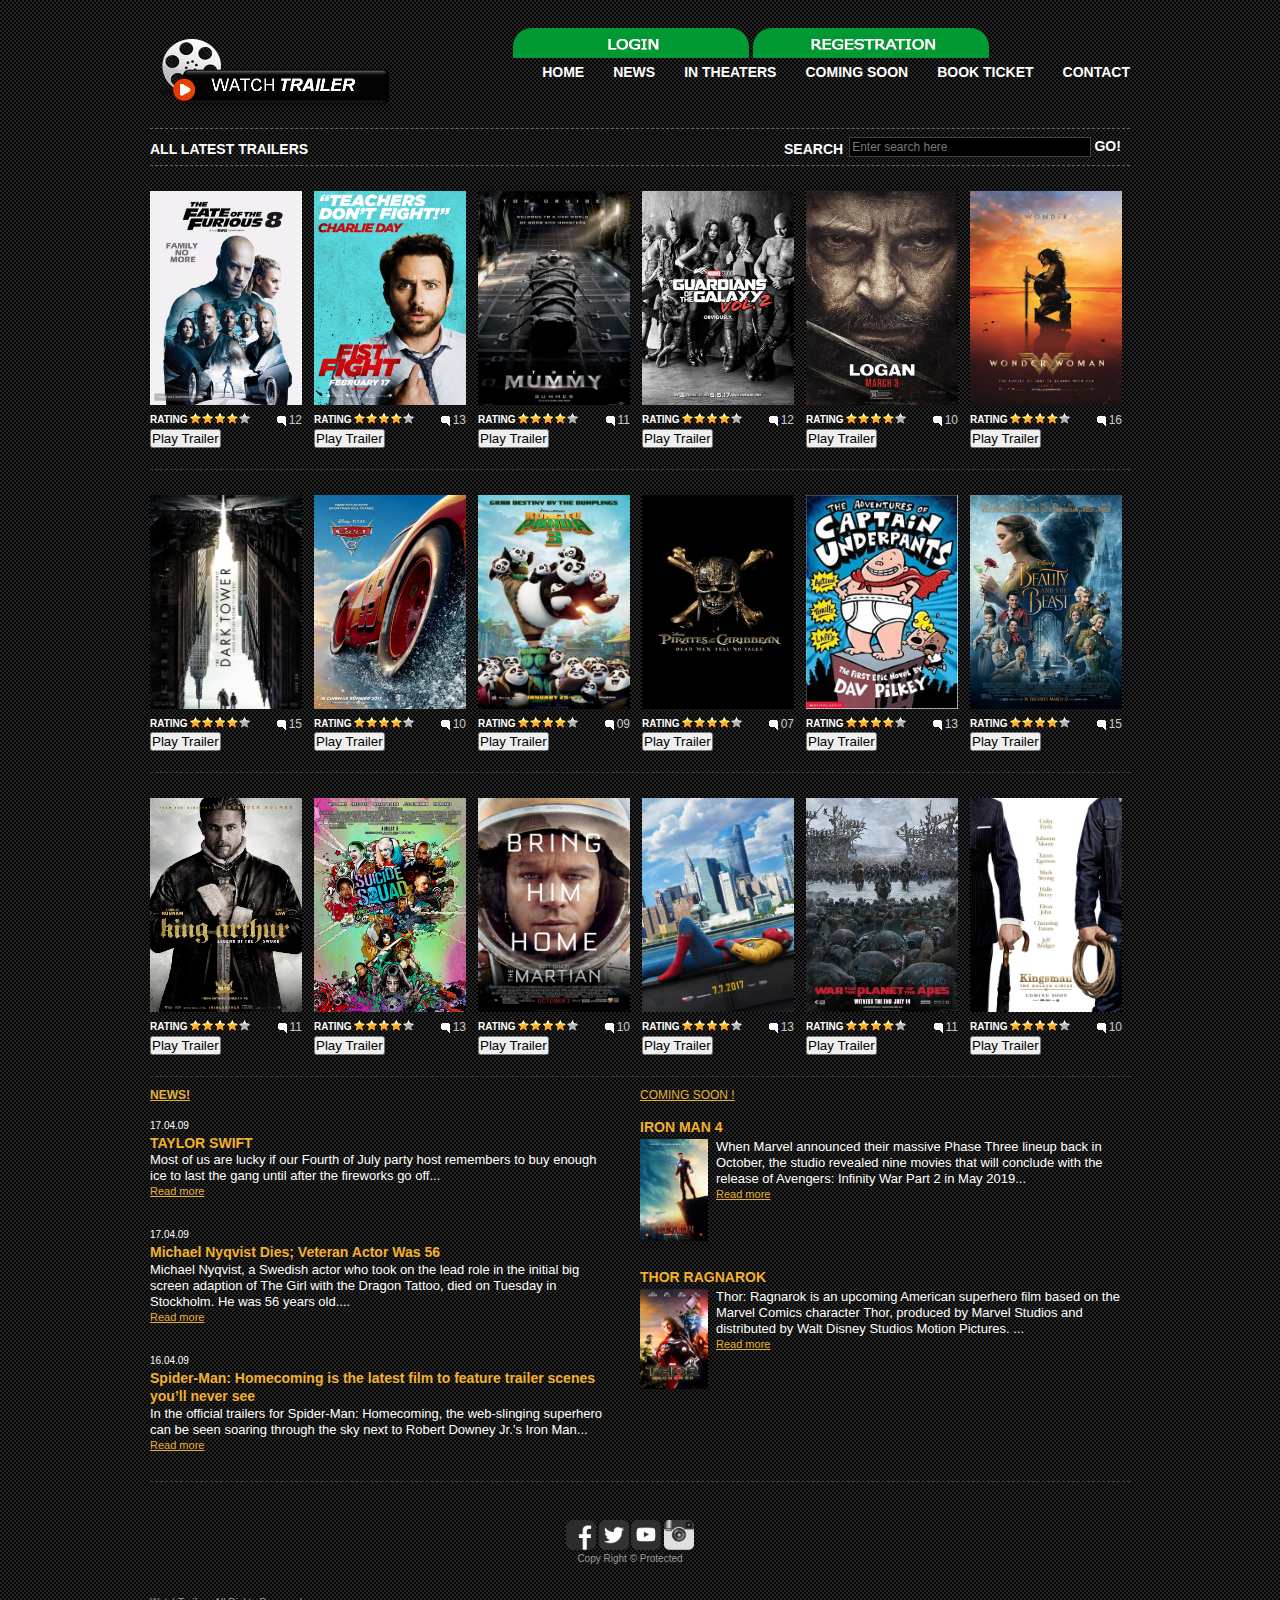
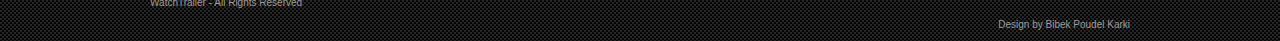
<file: WatchTrailer/index.html>
<!DOCTYPE html>
<head>
<title>WatchTrailer</title>
<meta http-equiv="Content-Type" content="text/html; charset=utf-8" />
<meta http-equiv="X-UA-Compatible" content="IE=edge,chrome=1">
<meta name="viewport" content="width=device-width, initial-scale=1">
<link rel="stylesheet" href="css/style.css" type="text/css" media="all" /><!-- link to style.css-->
<link href="css/showYtVideo.css" rel="stylesheet" type="text/css"><!-- link to showYtVideo.css-->

</head>
<body>
<!-- START PAGE SOURCE -->
<div id="shell">
  <div id="header"><!-- div for header -->
    <h1 id="logo"><a href="index.html">WatchTrailer</a></h1>
    <div id="navigation">
	<tr>
	<td colspan= "1" height="50" align="right">
				<a href="login.html"><img src="css/menu/logintop.png"></a>
			</td>
			<td colspan= "1" height="50" align="left">
			<a href="registration.html"><img src="css/menu/regestration.png"></a>
			</td>
	</tr>		
      <ul><!-- unordered list-->
        <li><a href="index.html">HOME</a></li>
        <li><a href="news.html">NEWS</a></li>
        <li><a href="inthreater.html">IN THEATERS</a></li>
        <li><a href="comingsoon.html">COMING SOON</a></li>
        <li><a href="bookticket.html">BOOK TICKET</a></li>
		<li><a href="contact.html">CONTACT</a></li>
      </ul>
    </div>
    <div id="sub-navigation"><!-- start of div -->
      <ul><!-- unordered list-->
        <li><a href="#">ALL LATEST TRAILERS</a></li>
      </ul>
      <div id="search"><!-- div search-->
        <form action="#" method="get" accept-charset="utf-8">
          <label for="search-field">SEARCH</label>
          <input type="text" name="search field" value="Enter search here" id="search-field" class="blink search-field"  />
          <input type="submit" value="GO!" class="search-button" />
        </form>
      </div>
    </div>
  </div>
  <div id="main">
    <div id="content">
      <div class="box">
        <div class="head">
          <h2></h2>
        
        </div>
        <div class="movie">
          <div class="movie-image"> <span class="play"><span class="name">F8</span></span> <a href="#"><img src="css/images/f8.jpg" alt="" /></a> </div>
          <div class="rating">
            <p>RATING</p>
            <div class="stars">
              <div class="stars-in"> </div>
            </div>
            <span class="comments">12</span> </div>
			<button  id="JwMKRevYa_M" type="button" class="show-video">Play Trailer</button><!-- button-->

			</div>
        <div class="movie">
          <div class="movie-image"> <span class="play"><span class="name">Fist Fight</span></span> <a href="#"><img src="css/images/fistfight.jpg" alt="" /></a> </div>
          <div class="rating">
            <p>RATING</p>
            <div class="stars">
              <div class="stars-in"> </div>
            </div>
            <span class="comments">13</span> </div>
			<button id="9aIzXYo6VCE" type="button" class="show-video">Play Trailer</button>

        </div>
        <div class="movie">
          <div class="movie-image"> <span class="play"><span class="name">The Mummy</span></span> <a href="#"><img src="css/images/themummy.jpg" alt="" /></a> </div>
          <div class="rating">
            <p>RATING</p>
            <div class="stars">
              <div class="stars-in"> </div>
            </div>
            <span class="comments">11</span> </div>
			<button  id="IjHgzkQM2Sg" type="button" class="show-video">Play Trailer</button>

        </div>
        <div class="movie">
          <div class="movie-image"> <span class="play"><span class="name">Guardians of the Galaxy 2</span></span> <a href="#"><img src="css/images/guardiansofthegalaxy2.jpg" alt="" /></a> </div>
          <div class="rating">
            <p>RATING</p>
            <div class="stars">
              <div class="stars-in"> </div>
            </div>
            <span class="comments">12</span> </div>
			<button id="dW1BIid8Osg" type="button" class="show-video">Play Trailer</button>
        </div>
        <div class="movie">
          <div class="movie-image"> <span class="play"><span class="name">Logan</span></span> <a href="#"><img src="css/images/logan.jpg" alt="" /></a> </div>
          <div class="rating">
            <p>RATING</p>
            <div class="stars">
              <div class="stars-in"> </div>
            </div>
            <span class="comments">10</span> </div>
			<button id="Div0iP65aZo" type="button" class="show-video">Play Trailer</button>
        </div>
        <div class="movie last">
          <div class="movie-image"> <span class="play"><span class="name">Wonder Women</span></span> <a href="#"><img src="css/images/wonderwomen.jpg" alt="" /></a> </div>
          <div class="rating">
            <p>RATING</p>
            <div class="stars">
              <div class="stars-in"> </div>
            </div>
            <span class="comments">16</span> </div>
			<button id="VSB4wGIdDwo" type="button" class="show-video">Play Trailer</button>
        </div>
        <div class="cl">&nbsp;</div>
      </div>
      <div class="box">
        <div class="head">
          
          
        </div>
        <div class="movie">
          <div class="movie-image"> <span class="play"><span class="name">thedarktower</span></span> <a href="#"><img src="css/images/thedarktower.jpg" alt="" /></a> </div>
          <div class="rating">
            <p>RATING</p>
            <div class="stars">
              <div class="stars-in"> </div>
            </div>
            <span class="comments">15</span> </div>
			<button id="GjwfqXTebIY" type="button" class="show-video">Play Trailer</button>
        </div>
        <div class="movie">
          <div class="movie-image"> <span class="play"><span class="name">Cars3</span></span> <a href="#"><img src="css/images/cars3.jpg" alt="" /></a> </div>
          <div class="rating">
            <p>RATING</p>
            <div class="stars">
              <div class="stars-in"> </div>
            </div>
            <span class="comments">10</span> </div>
			<button id="2LeOH9AGJQM" type="button" class="show-video">Play Trailer</button>
        </div>
        <div class="movie">
          <div class="movie-image"> <span class="play"><span class="name">KUNG FU PANDA 3</span></span> <a href="#"><img src="css/images/kungfupanda3.jpg" alt="" /></a> </div>
          <div class="rating">
            <p>RATING</p>
            <div class="stars">
              <div class="stars-in"> </div>
            </div>
            <span class="comments">09</span> </div>
			<button id="10r9ozshGVE" type="button" class="show-video">Play Trailer</button>
        </div>
        <div class="movie">
          <div class="movie-image"> <span class="play"><span class="name">poc</span></span> <a href="#"><img src="css/images/poc.jpg" alt="" /></a> </div>
          <div class="rating">
            <p>RATING</p>
            <div class="stars">
              <div class="stars-in"> </div>
            </div>
            <span class="comments">07</span> </div>
			<button id="Hgeu5rhoxxY" type="button" class="show-video">Play Trailer</button>
        </div>
        <div class="movie">
          <div class="movie-image"> <span class="play"><span class="name">Captainunderpants</span></span> <a href="#"><img src="css/images/captainunderpants.jpg" alt="" /></a> </div>
          <div class="rating">
            <p>RATING</p>
            <div class="stars">
              <div class="stars-in"> </div>
            </div>
            <span class="comments">13</span> </div>
			<button id="E_xlMWImhxk" type="button" class="show-video">Play Trailer</button>
        </div>
        <div class="movie last">
          <div class="movie-image"> <span class="play"><span class="name">beautyandthebeast</span></span> <a href="#"><img src="css/images/beautyandthebeast.jpg" alt="" /></a> </div>
          <div class="rating">
            <p>RATING</p>
            <div class="stars">
              <div class="stars-in"> </div>
            </div>
            <span class="comments">15</span> </div>
			<button id="OvW_L8sTu5E" type="button" class="show-video">Play Trailer</button>
        </div>
        <div class="cl">&nbsp;</div>
      </div>
      <div class="box">
        <div class="head">
          
          
        </div>
        <div class="movie">
          <div class="movie-image"> <span class="play"><span class="name">King Arthur</span></span> <a href="#"><img src="css/images/kingarthur.jpg" alt="" /></a> </div>
          <div class="rating">
            <p>RATING</p>
            <div class="stars">
              <div class="stars-in"> </div>
            </div>
            <span class="comments">11</span> </div>
			<button id="4luDtkC3Oy0" type="button" class="show-video">Play Trailer</button>
        </div>
        <div class="movie">
          <div class="movie-image"> <span class="play"><span class="name">Sucide Squad</span></span> <a href="#"><img src="css/images/sucidesquad.jpg" alt="" /></a> </div>
          <div class="rating">
            <p>RATING</p>
            <div class="stars">
              <div class="stars-in"> </div>
            </div>
            <span class="comments">13</span> </div>
			<button id="CmRih_VtVAs" type="button" class="show-video">Play Trailer</button>
        </div>
        <div class="movie">
          <div class="movie-image"> <span class="play"><span class="name">The Martin</span></span> <a href="#"><img src="css/images/themartin.jpg" alt="" /></a> </div>
          <div class="rating">
            <p>RATING</p>
            <div class="stars">
              <div class="stars-in"> </div>
            </div>
            <span class="comments">10</span> </div>
			<button id="ej3ioOneTy8" type="button" class="show-video">Play Trailer</button>
        </div>
        <div class="movie">
          <div class="movie-image"> <span class="play"><span class="name">spidermanhomecoming</span></span> <a href="#"><img src="css/images/spidermanhomecoming.jpg" alt="" /></a> </div>
          <div class="rating">
            <p>RATING</p>
            <div class="stars">
              <div class="stars-in"> </div>
            </div>
            <span class="comments">13</span> </div>
			<button id="DiTECkLZ8HM" type="button" class="show-video">Play Trailer</button>
        </div>
        <div class="movie">
          <div class="movie-image"> <span class="play"><span class="name">warofape</span></span> <a href="#"><img src="css/images/warofape.jpg" alt="" /></a> </div>
          <div class="rating">
            <p>RATING</p>
            <div class="stars">
              <div class="stars-in"> </div>
            </div>
            <span class="comments">11</span> </div>
			<button id="JDcAlo8i2y8" type="button" class="show-video">Play Trailer</button>
        </div>
        <div class="movie last">
          <div class="movie-image"> <span class="play"><span class="name">kingsman2</span></span> <a href="#"><img src="css/images/kingsman2.jpg" alt="" /></a> </div>
          <div class="rating">
            <p>RATING</p>
            <div class="stars">
              <div class="stars-in"> </div>
            </div>
            <span class="comments">10</span> </div>
			<button id="6Nxc-3WpMbg" type="button" class="show-video">Play Trailer</button>
        </div>
        <div class="cl">&nbsp;</div>
      </div>
    </div>
    <div id="news">
      <div class="head">
        <a href="news.html"><strong> NEWS! </strong></a><!-- link to news-->
        
      </div>
      <div class="content">
        <p class="date">17.04.09</p>
        <h4>TAYLOR SWIFT</h4>
        <p>Most of us are lucky if our Fourth of July party host remembers to buy enough ice to last the gang until after the fireworks go off... </p>
        <a href="news.html">Read more</a> </div>
      <div class="content">
        <p class="date">17.04.09</p>
        <h4>Michael Nyqvist Dies; Veteran Actor Was 56</h4>
        <p>Michael Nyqvist, a Swedish actor who took on the lead role in the initial big screen adaption of The Girl with the Dragon Tattoo, died on Tuesday in Stockholm.
			He was 56 years old....</p>
        <a href="news.html">Read more</a> </div>
      <div class="content">
        <p class="date">16.04.09</p>
        <h4>Spider-Man: Homecoming is the latest film to feature trailer scenes you’ll never see</h4>
        <p>In the official trailers for Spider-Man: Homecoming, the web-slinging superhero can be seen soaring through the sky next to Robert Downey Jr.’s Iron Man...</p>
        <a href="news.html">Read more</a> </div>
    </div>
    <div id="coming">
      <div class="head">
        <a href="comingsoon.html">COMING SOON !</a>
        
      </div>
      <div class="content">
        <h4>IRON MAN 4 </h4>
        <a href="#"><img src="css/images/coming-soon1.jpg" alt="" /></a>
        <p>When Marvel announced their massive Phase Three lineup back in October, the studio revealed nine movies that will conclude with the release of Avengers: Infinity War Part 2 in May 2019...</p>
        <a href="comingsoon.html">Read more</a> </div>
      <div class="cl">&nbsp;</div>
      <div class="content">
        <h4>THOR RAGNAROK </h4>
        <a href="#"><img src="css/images/coming-soon2.jpg" alt="" /></a>
        <p>Thor: Ragnarok is an upcoming American superhero film based on the Marvel Comics character Thor, produced by Marvel Studios and distributed by Walt Disney Studios Motion Pictures. ...</p>
        <a href="comingsoon.html">Read more</a> </div>
    </div>
    <div class="cl">&nbsp;</div>
  </div>
  <div id="footer"><!-- div for footer -->
  
			<tr>
				<td colspan="4" height="20">
				</td>
			</tr>
		</table>
		<table border="0px" cellspacing="0" cellpadding="0" width="960px" height="100" background:url('images/body-bg.gif');><!-- table for link to social medias -->
			<tr>
				<td>
				<center>
				<a href="http://www.facebook.com"><img src="css/social icons/facebook.png" height="30" width="30"></a>
				<a href="http://www.twitter.com"><img src="css/social icons/twitter.png" height="30" width="30"></a>
				<a href="http://www.youtube.com"><img src="css/social icons/youtube.png" height="30" width="30"></a>
				<a href="http://www.instagram.com"><img src="css/social icons/instagram.png" height="30" width="30"></a>
				<p>Copy Right &copy; Protected</p>
				</center>
				</td>
			</tr>
		</table>
  
    <p  <a href="#">WatchTrailer</a> - All Rights Reserved</p>
    <p class="rf">Design by <a href="http://watchtrailer.com/">Bibek Poudel Karki</a></p>
    <div style="clear:both;"></div>
  </div>
</div>


<script src="http://code.jquery.com/jquery-1.11.3.min.js"></script><!-- link to javascript-->
<script src="js/jquery.showYtVideo.js"></script><!-- link to java script-->
<script>

 jQuery(document).ready(function ($) {
            $('.show-video').on('click', function () {
			     var id = this.id;

                $.showYtVideo({
                    videoId: id
                });
            });
        });
</script>

<!-- END PAGE SOURCE -->
</body><!-- end of body-->
</html>
</file>
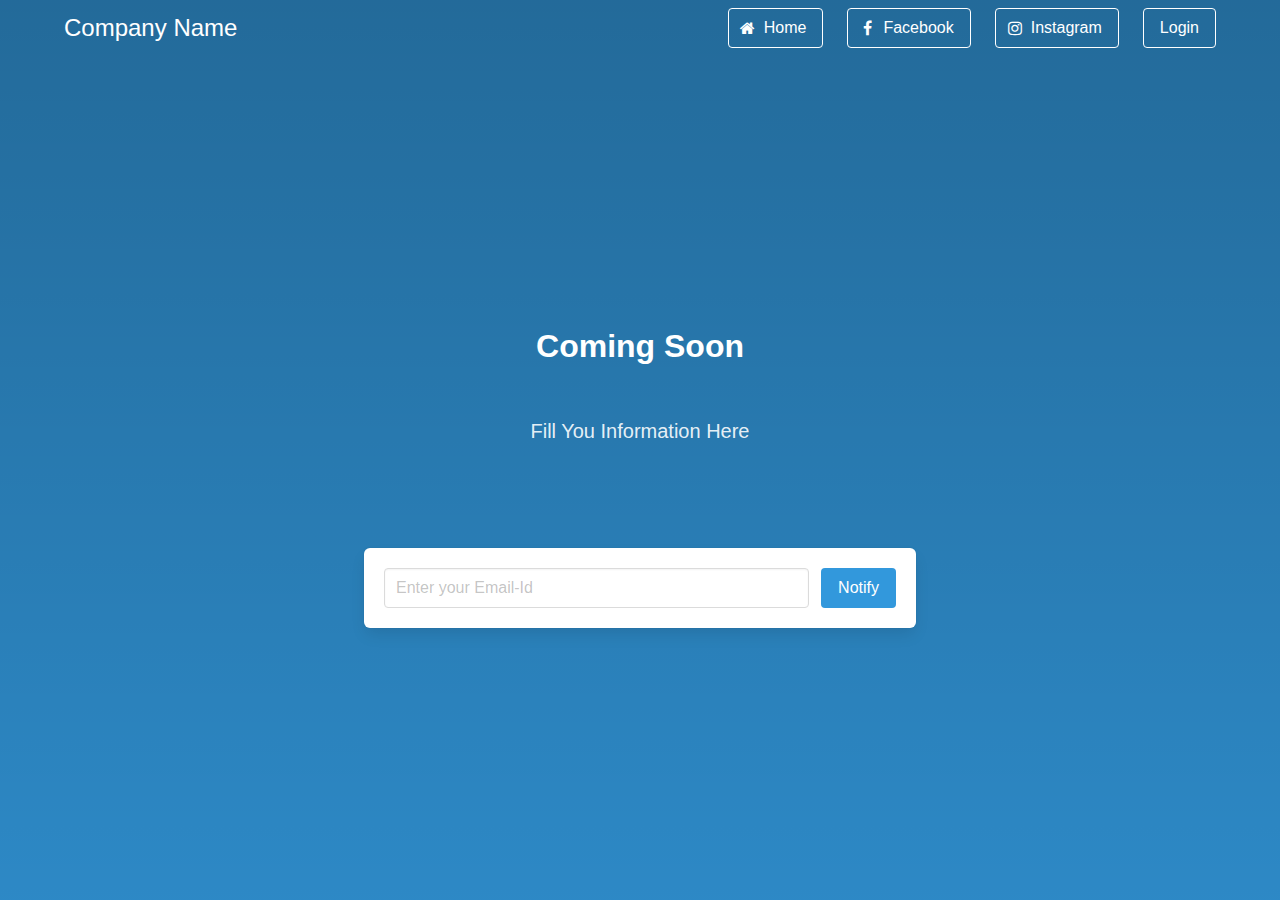
<file: Landing Page/landing.html>
<!DOCTYPE html>
<html>

<head>
    <meta charset="utf-8">
    <meta name="viewport" content="width=device-width, initial-scale=1">
    <title>Landing Page</title>
    <link rel="stylesheet" href="https://maxcdn.bootstrapcdn.com/font-awesome/4.7.0/css/font-awesome.min.css">
    <link rel="stylesheet" type="text/css" href="landingpage.css">
</head>

<body>
    <section class="hero is-info is-fullheight">
        <div class="hero-head">
            <nav class="navbar">
                <div class="container">
                    <div class="navbar-brand">
                        <a class="navbar-item" href="../">
                            <h1 style="font-size:x-large">Company Name</h1>
                        </a>
                        <span class="navbar-burger burger" data-target="navbarMenu">
                            <span></span>
                            <span></span>
                            <span></span>
                        </span>
                    </div>
                    <div id="navbarMenu" class="navbar-menu">
                        <div class="navbar-end">
                            <span class="navbar-item">
                                <a class="button is-white is-outlined" href="#">
                                    <span class="icon">
                                        <i class="fa fa-home"></i>
                                    </span>
                                    <span>Home</span>
                                </a>
                            </span>
                            <span class="navbar-item">
                                <a class="button is-white is-outlined" href="#">
                                    <span class="icon">
                                        <i class="fa fa-facebook"></i>
                                    </span>
                                    <span>Facebook</span>
                                </a>
                            </span>
                            <span class="navbar-item">
                                <a class="button is-white is-outlined" href="#">
                                    <span class="icon">
                                        <i class="fa fa-instagram"></i>
                                    </span>
                                    <span>Instagram</span>
                                </a>
                            </span>
                            <span class="navbar-item">
                                <a class="button is-white is-outlined" href="">
                                    <span>Login</span>
                                </a>
                            </span>
                        </div>
                    </div>
                </div>
            </nav>
            </div>

            <div class="hero-body">
                <div class="container has-text-centered">
                    <div class="column is-6 is-offset-3">
                        <h1 class="title">
                            Coming Soon
                        </h1>
                        <h2 class="subtitle">
                            Fill You Information Here
                            <br><br>
                    
                        </h2>
                        <div class="box">
                            <div class="field is-grouped">
                                <p class="control is-expanded">
                                    <input class="input" type="text" placeholder="Enter your Email-Id">
                                </p>
                                <p class="control">
                                    <a class="button is-info">
                                        Notify
                                    </a>
                                </p>
                            </div>
                        </div>
                    </div>
                </div>
            </div>

    </section>
</body>

</html>
</file>
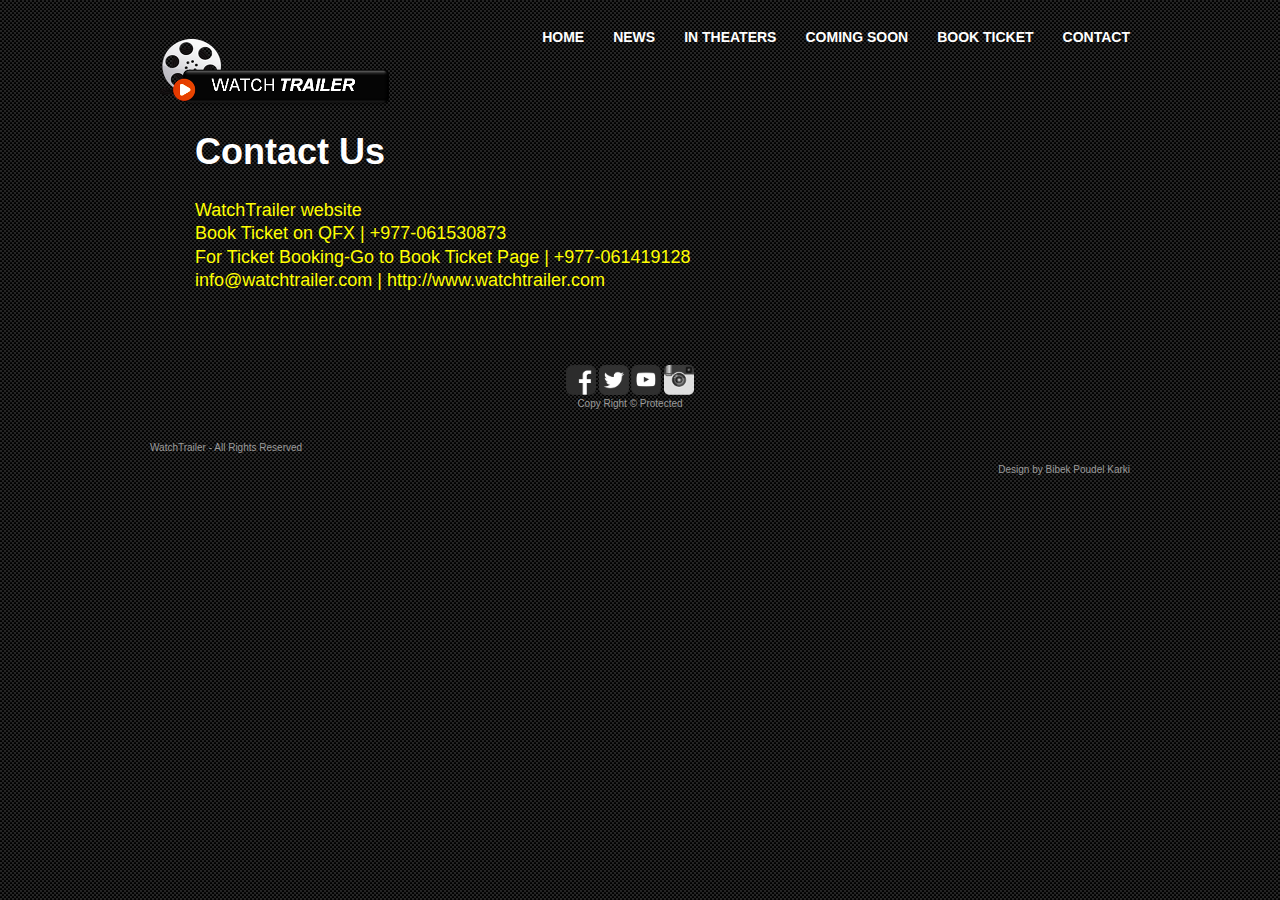
<file: WatchTrailer/contact.html>
<!DOCTYPE html>
<head>
<title>WatchTrailer</title>
<meta http-equiv="Content-Type" content="text/html; charset=utf-8" />
<meta http-equiv="X-UA-Compatible" content="IE=edge,chrome=1">
<meta name="viewport" content="width=device-width, initial-scale=1">
<link rel="stylesheet" href="css/style.css" type="text/css" media="all" />
<link href="css/showYtVideo.css" rel="stylesheet" type="text/css">

</head>
<body>
<!-- START PAGE SOURCE -->
<div id="shell">
  <div id="header">
    <h1 id="logo"><a href="index.html">WatchTrailer</a></h1>
    <div id="navigation">
      <ul>
        <li><a href="index.html">HOME</a></li>
        <li><a href="news.html">NEWS</a></li>
        <li><a href="inthreater.html">IN THEATERS</a></li>
        <li><a href="comingsoon.html">COMING SOON</a></li>
        <li><a href="bookticket.html">BOOK TICKET</a></li>
		<li><a href="contact.html">CONTACT</a></li>
      </ul>
    </div>
	<center>
		<table width="960"  border="0" cellpadding="" cellspacing="35">
	<tr>
                <td colspan="2"><font color="white"><font size="4px"><h1>Contact Us<font color="yellow"></h1><br>
				WatchTrailer website<br>
				Book Ticket on QFX | +977-061530873<br>
				For Ticket Booking-Go to Book Ticket Page | +977-061419128<br>
				info@watchtrailer.com | http://www.watchtrailer.com
				</td>
            </tr>
		</table>
	</center>		
    
   
  
  <div id="footer">
  
			<tr>
				<td colspan="4" height="20">
				</td>
			</tr>
		</table>
		<table border="0px" cellspacing="0" cellpadding="0" width="960px" height="100" background:url('images/body-bg.gif');><!-- table for link to social medias -->
			<tr>
				<td>
				<center>
				<a href="http://www.facebook.com"><img src="css/social icons/facebook.png" height="30" width="30"></a>
				<a href="http://www.twitter.com"><img src="css/social icons/twitter.png" height="30" width="30"></a>
				<a href="http://www.youtube.com"><img src="css/social icons/youtube.png" height="30" width="30"></a>
				<a href="http://www.instagram.com"><img src="css/social icons/instagram.png" height="30" width="30"></a>
				<p>Copy Right &copy; Protected</p>
				</center>
				</td>
			</tr>
		</table>
  
    <p  <a href="#">WatchTrailer</a> - All Rights Reserved</p>
    <p class="rf">Design by <a href="http://watchtrailer.com/">Bibek Poudel Karki</a></p>
    <div style="clear:both;"></div>
  </div>
</div>
<!-- END PAGE SOURCE -->
</body>
</html>
</file>
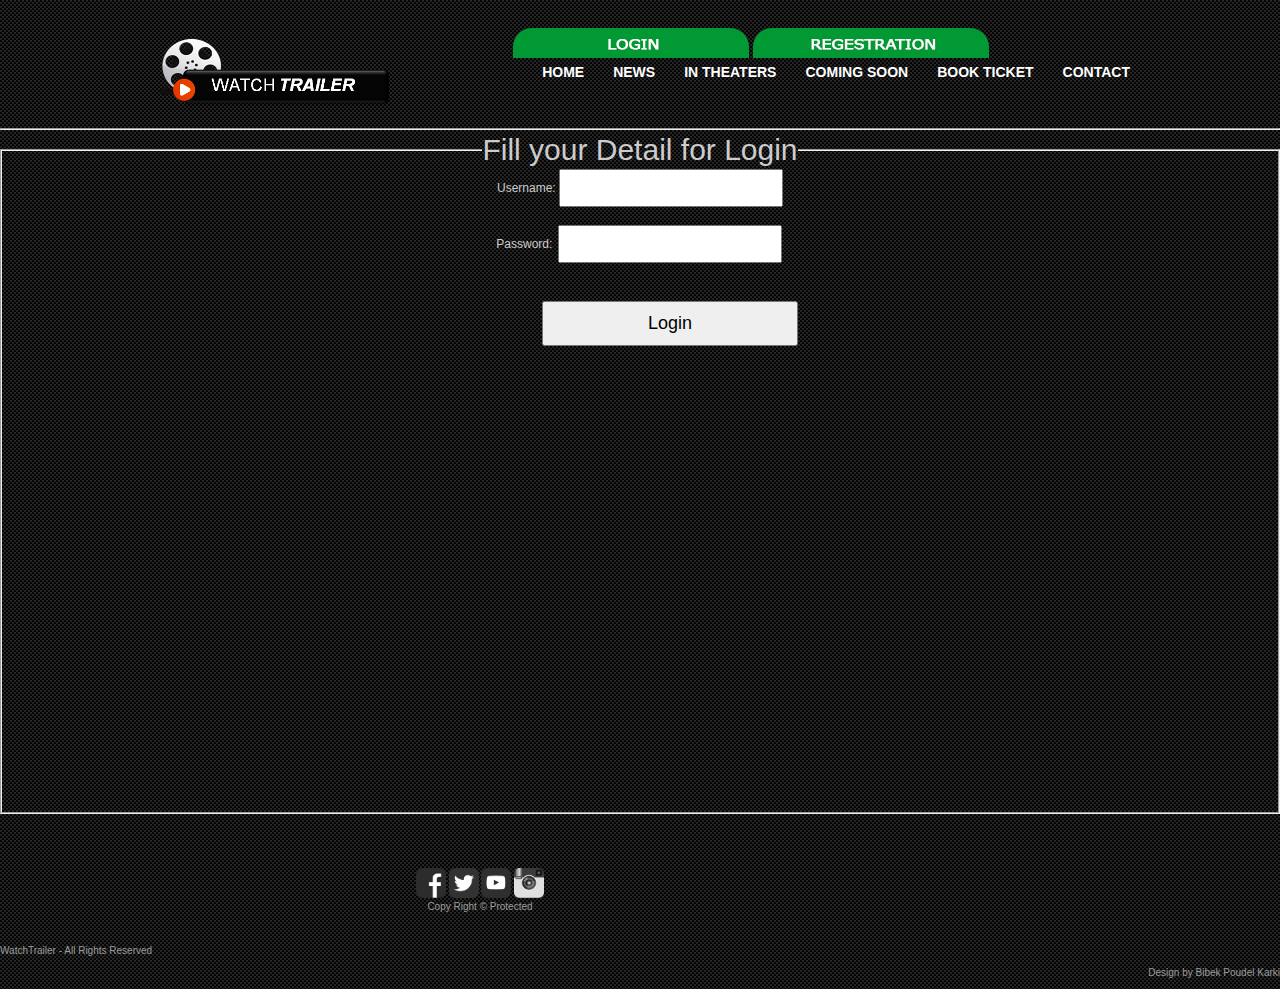
<file: WatchTrailer/login.html>
<!DOCTYPE html>
<head>
<title>WatchTrailer</title>
<meta http-equiv="Content-Type" content="text/html; charset=utf-8" />
<meta http-equiv="X-UA-Compatible" content="IE=edge,chrome=1">
<meta name="viewport" content="width=device-width, initial-scale=1">
<link rel="stylesheet" href="css/style.css" type="text/css" media="all" /><!-- link to style.css -->
<link href="css/showYtVideo.css" rel="stylesheet" type="text/css"><!-- link to showYtVideo.css -->

</head>
<style>
	.l1{
		height:700px;
		width:100%;
		clear:both;
		text-align:center;
	}
	fieldset{
		width:100%px;
		height:680px;
		align:center;
	}
	legend{
font-size:30px;
}
			
.error{
	color:white;
		font-size:15px;
}

input[type=text]
{
	width:200px;
	padding:10px;
}
input[type=password]
{
	margin:2px;
	width:200px;
	padding:10px;
	
}
input[type=number]
{
	margin:2px;
	width:200px;
	padding:10px;
	
}
input[type=submit]
{
	width:20%;
	font-size:1.5em;
	padding:10px;
	margin:5px;	
}
input[id=extra]
{
	width:20%;
	font-size:1.5em;
	padding:10px;	
}

.success{	
	color:green;
	padding:25px;
	text-align:center;
	font-size:20px;
}
form fieldset a{
	width:50px;
	height:50px;
	padding:10px;
	
}
</style>
<body>
<!-- START PAGE SOURCE -->
<div id="shell">
  <div id="header">
    <h1 id="logo"><a href="index.html">WatchTrailer</a></h1>
    <div id="navigation">
	<tr>
	<td colspan= "1" height="50" align="right">
				<a href="login.html"><img src="css/menu/logintop.png"></a>
			</td>
			<td colspan= "1" height="50" align="left">
			<a href="registration.html"><img src="css/menu/regestration.png"></a>
			</td>
	</tr>		
      <ul>
        <li><a href="index.html">HOME</a></li>
        <li><a href="news.html">NEWS</a></li>
        <li><a href="inthreater.html">IN THEATERS</a></li>
        <li><a href="comingsoon.html">COMING SOON</a></li>
        <li><a href="bookticket.html">BOOK TICKET</a></li>
        <li><a href="contact.html">CONTACT</a></li>
      </ul>
    </div>
  </div>
  
</div>
<hr style="clear:both;">
<div class="l1">
<form id="form1" action="index.html" method="post">	
			<fieldset>
				<legend>Fill your Detail for Login </legend>				
				<label> Username: 
					<input id="username" type="text" name="username">			
				</label><br>
				<label> &nbsp;&nbsp;&nbsp;&nbsp;&nbsp;
				 &nbsp;&nbsp;&nbsp;&nbsp;&nbsp;<br>
				 Password: 
					<input id="password" type="password" name="password">			
				</label><br>
								
				 <br/>
				 &nbsp;&nbsp;&nbsp;&nbsp;&nbsp;
				 &nbsp;&nbsp;&nbsp;&nbsp;&nbsp;
				 &nbsp;&nbsp;&nbsp;&nbsp;&nbsp;
				 <br>
				 &nbsp;&nbsp;&nbsp;&nbsp;&nbsp;
				 &nbsp;&nbsp;&nbsp;&nbsp;&nbsp;
				 &nbsp;&nbsp;&nbsp;&nbsp;&nbsp;
				<input type="submit" value="Login" />
				<br />
				<p id="errorMessage" class="error">					
				</p>	
			</fieldset>			
		</form>
		<p id="successMessage" class="success">					
		</p>
</div>

<script src="http://code.jquery.com/jquery-1.11.3.min.js"></script>
<script src="js/jquery.showYtVideo.js"></script>
<script src="js/login1.js"></script>
<div id="footer"><!-- starting of footer -->
  
	<tr>
				<td colspan="4" height="20">
				</td>
			</tr>
		</table>
		<table border="0px" cellspacing="0" cellpadding="0" width="960px" height="100" background:url('images/body-bg.gif');><!-- link to social midea -->
			<tr>
				<td>
				<center>
				<a href="http://www.facebook.com"><img src="css/social icons/facebook.png" height="30" width="30"></a>
				<a href="http://www.twitter.com"><img src="css/social icons/twitter.png" height="30" width="30"></a>
				<a href="http://www.youttube.com"><img src="css/social icons/youtube.png" height="30" width="30"></a>
				<a href="http://www.instagram.com"><img src="css/social icons/instagram.png" height="30" width="30"></a>
				<p>Copy Right &copy; Protected</p>
				</center>
				</td>
			</tr>
		</table>
  
    <p <a href="#">WatchTrailer</a> - All Rights Reserved</p>
    <p class="rf">Design by <a href="http://watchtrailer.com/">Bibek Poudel Karki</a></p>
    <div style="clear:both;"></div>
  </div>
</div>

 

<!-- END PAGE SOURCE -->
</body>
</html>
</file>
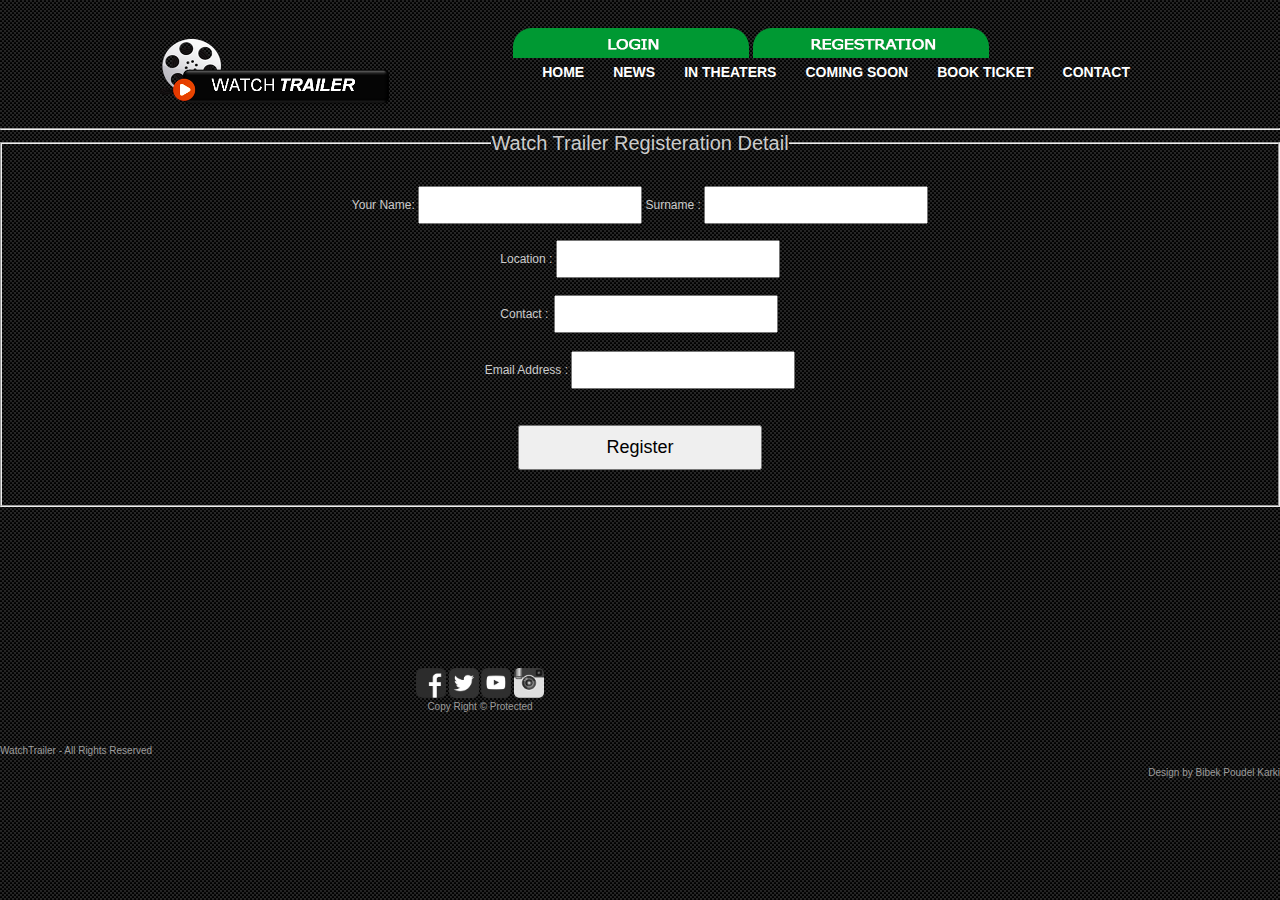
<file: WatchTrailer/registration.html>
<!DOCTYPE html>
<head>
<title>WatchTrailer</title>
<meta http-equiv="Content-Type" content="text/html; charset=utf-8" />
<meta http-equiv="X-UA-Compatible" content="IE=edge,chrome=1">
<meta name="viewport" content="width=device-width, initial-scale=1">
<link rel="stylesheet" href="css/style.css" type="text/css" media="all" /><!-- link to style.css -->
<link href="css/showYtVideo.css" rel="stylesheet" type="text/css"><!-- link to showYtVideo.css -->

</head>
<style>
legend{
	font-size:20px;
}
fieldset{
text-align:center;
padding:30px;
}
.r1{
width:100%;
height:500px;
clear:both;
}
.error{
	color:white;
		font-size:15px;
}

input[type=text]
{
	width:200px;
	padding:10px;
}
input[type=password]
{
	margin:2px;
	width:200px;
	padding:10px;
	
}
input[type=number]
{
	margin:2px;
	width:200px;
	padding:10px;
	
}
input[type=submit]
{
	width:20%;
	font-size:1.5em;
	padding:10px;
	margin:5px;	
}
</style>
<body>
<!-- START PAGE SOURCE -->
<div id="shell">
  <div id="header">
    <h1 id="logo"><a href="index.html">WatchTrailer</a></h1>
    <div id="navigation">
	<tr>
	<td colspan= "1" height="50" align="right">
				<a href="login.html"><img src="css/menu/logintop.png"></a>
			</td>
			<td colspan= "1" height="50" align="left">
			<a href="regestration.html"><img src="css/menu/regestration.png"></a>
			</td>
	</tr>		
      <ul>
        <li><a href="index.html">HOME</a></li>
        <li><a href="news.html">NEWS</a></li>
        <li><a href="inthreater.html">IN THEATERS</a></li>
        <li><a href="comingsoon.html">COMING SOON</a></li>
        <li><a href="bookticket.html">BOOK TICKET</a></li>
		<li><a href="contact.html">CONTACT</a></li>
      </ul>
    </div>
  </div>
</div>
<hr style="clear:both;">
<div class="r1">
<form id="form" action="" method="post">	
			<fieldset>
				<legend>Watch Trailer Registeration Detail</legend>				
				<label> Your Name: 
					<input id="name1" type="text" name="username">			
				</label>
				<label> Surname : 
					<input id="name2" type="text" name="username">			
				</label>	<br><br>
				<label> Location : 
					<input id="address" type="text" name="address">			
				</label><br><br>
				<label> Contact : 
					<input id="phone" type="number" name="Phone">			
				</label><br><br>
			<label> Email Address : 
					<input id="email" type="text" name="email">			
				</label><br><br>
				<br>
				<input type="submit" value="Register" />
				<br />
				<p id="errorMessage" class="error">					
				</p>	
			</fieldset>			
		</form>
		<p id="successMessage" class="success">					
		</p>
					
</div>

<script src="http://code.jquery.com/jquery-1.11.3.min.js"></script>
<script src="js/jquery.showYtVideo.js"></script>
<script src="js/regestration.js"></script>
<div id="footer">
  
	<tr>
				<td colspan="4" height="20">
				</td>
			</tr>
		</table>
		<table border="0px" cellspacing="0" cellpadding="0" width="960px" height="100" background:url('images/body-bg.gif');><!-- link to social midea -->
			<tr>
				<td>
				<center>
				<a href="http://www.facebook.com"><img src="css/social icons/facebook.png" height="30" width="30"></a>
				<a href="http://www.twitter.com"><img src="css/social icons/twitter.png" height="30" width="30"></a>
				<a href="http://www.youttube.com"><img src="css/social icons/youtube.png" height="30" width="30"></a>
				<a href="http://www.instagram.com"><img src="css/social icons/instagram.png" height="30" width="30"></a>
				<p>Copy Right &copy; Protected</p>
				</center>
				</td>
			</tr>
		</table>
  
    <p <a href="#">WatchTrailer</a> - All Rights Reserved</p>
    <p class="rf">Design by <a href="http://watchtrailer.com/">Bibek Poudel Karki</a></p>
    <div style="clear:both;"></div>
  </div>
</div>

 

<!-- END PAGE SOURCE -->
</body>
</html>
</file>
<file: WatchTrailer/css/style.css>
* {
	margin:0;
	padding:0;
	outline:0;
}
.mySlidesfade1{
	margin-top:50px;
}
body {
	font-size:12px;
	line-height:1.3;
	font-family:Arial, Helvetica, Sans-Serif;
	color:#ccc;
	background:url('images/body-bg.gif');
}
a {
	color:#e7b038;
	text-decoration:underline;
	cursor:pointer;
}
a:hover {
	text-decoration:none;
}
a img {
	border:0;
}
input, textarea, select {
	font-size:12px;
	font-family:Arial, Helvetica, sans-serif;
}
textarea {
	overflow:auto;
}
.cl {
	display:block;
	height:0;
	font-size:0;
	line-height:0;
	text-indent:-4000px;
	clear:both;
}
.notext {
	font-size:0;
	line-height:0;
	text-indent:-4000px;
}
.left, .alignleft {
	float:left;
	display:inline;
}
.right, .alignright {
	float:right;
	display:inline;
}
.text-right {
	text-align:right;
}
h2 {
	font-size:10px;
	color:#f2a223;
	font-weight:bold;
}
h3 {
	font-size:14px;
	color:#fff;
	font-weight:bold;
}
h4 {
	font-size:14px;
	color:#f3b12b;
	font-weight:bold;
}
#shell {
	width:980px;
	margin:0 auto;
}
#header {
	position:relative;
}
h1#logo {
	position:absolute;
	top:37px;
	left:0;
}
h1#logo a {
	float:left;
	width:239px;
	height:100px;
	background:url('images/logo1.jpg') no-repeat 0 0;
	font-size:0;
	line-height:0;
	text-indent:-4000px;
}

#navigation {
	float:right;
	clear:right;
	padding-top:28px;
	padding-bottom:47px;
}
#navigation ul {
	list-style:none;
}
#navigation ul li {
	float:left;
	display:inline;
	padding-left:29px;
}
#navigation ul li a {
	font-size:14px;
	font-weight:bold;
	color:#fff;
	text-decoration:none;
}
#navigation ul li a.active, #navigation ul li a:hover {
	color:#d91d2a;
}
#sub-navigation {
	display:block;
	clear:right;
	border-top:1px dashed #666;
	border-bottom:1px dashed #666;
	padding:8px 0;
}
#sub-navigation ul {
	list-style:none;
}
#sub-navigation ul li {
	float:left;
	display:inline;
	padding-right:23px;
}
#sub-navigation ul li a {
	font-size:14px;
	font-weight:bold;
	color:#fff;
	line-height:24px;
	text-decoration:none;
}
#sub-navigation ul li a:hover {
	text-decoration:underline;
}
#search {
	width:346px;
	margin:0 0 0 auto;
}
#search label {
	float:left;
	display:inline;
	font-size:14px;
	font-weight:bold;
	color:#fff;
	line-height:24px;
	padding-right:6px;
}
#search .search-field {
	width:238px;
	border:1px solid #413e3e;
	background:#000;
	color:#787878;
	padding:2px 0 2px 2px;
}
#search .search-button {
	font-size:14px;
	font-weight:bold;
	border:0;
	background:none;
	color:#fff;
	cursor:pointer;
}
#main {
	border-bottom:1px dashed #413e3e;
}
#content {
}
.box {
	width:980px;
	border-bottom:1px dashed #413e3e;
	padding-bottom:21px;
}
.box .head {
	width:980px;
	padding-top:14px;
	padding-bottom:11px;
}
.box .head h2 {
	float:left;
	display:inline;
}
.box .movie {
	width:152px;
	float:left;
	padding-right:12px;
}
.movie-image {
	float:left;
	width:152px;
	height:214px;
	position:relative;
}
.movie-image img {
	width:152px;
	height:214px;
}
.movie-image a {
	float:left;
	display:inline;
	width:152px;
	height:214px;
	position:relative;
	z-index:2;
}
.play {
	position:absolute;
	top:0;
	left:0;
	width:152px;
	height:214px;
	background:url('images/image-hover.png');
	display:block;
	z-index:5;
	cursor:pointer;
	display:none;
}
.movie span.name {
	font-weight:bold;
	color:#fff;
	font-size:14px;
	text-align:center;
	padding-top:160px;
	display:block;
}
.box .last {
	padding:0;
}
.rating {
	float:left;
	width:152px;
	padding-top:8px;
}
.rating p {
	float:left;
	font-size:10px;
	color:#fff;
	font-weight:bold;
}
.rating .stars {
	float:left;
	width:60px;
	height:11px;
	background:url('images/stars.gif') no-repeat 0 0;
	margin-left:2px;
}
.rating .stars-in {
	width:48px;
	display:inline;
	background:url('images/stars.gif') no-repeat 0 bottom;
	position:absolute;
	height:11px;
	font-size:0;
	line-height:0;
	text-indent:-4000px;
}
.comments {
	background:url('images/comments.gif') no-repeat 0 center;
	padding-left:12px;
	float:right;
}
#news {
	width:460px;
	float:left;
}
#news1 {
	margin-top:15px;
	width:900px;
	float:left;
}
#news .head {
	width:460px;
	padding-top:11px;
	padding-bottom:14px;
}
#news h3, #coming h3 {
	float:left;
}
#coming {
	width:490px;
	float:left;
	padding-left:30px;
}
#coming .head {
	width:490px;
	padding-top:11px;
	padding-bottom:14px;
}
#coming .head strong {
	color:#ff361a;
}
#coming .content {
	min-height:130px;
	height:auto !important;
	height:130px;
	padding-bottom:20px;
}
#coming .content h4 {
	padding-bottom:3px;
}
.content {
	padding-bottom:28px;
}
.content .date {
	font-size:10px;
	color:#fff;
}
.content img {
	float:left;
	width:68px;
	padding-right:8px;
}
.content p {
	font-size:13px;
	color:#fff;
	line-height:16px;
}
.content a {
	font-size:11px;
}
#footer {
	padding:15px 0 0 0;
	font-size:10px;
}
#footer, #footer a {
	color:#9c9c9c;
	text-decoration:none;
}
#footer a:hover {
	text-decoration:none;
}
#footer p {
	margin:0;
	padding:0 0 11px 0;
	line-height:normal;
	white-space:nowrap;
}
#footer .lf {
	float:left;
}
#footer .rf {
	float:right;
}
</file>
<file: WatchTrailer/css/showYtVideo.css>
.modal {
	padding: 30px;
	left: 50%;
	top: 50%;	
	position: fixed;
	z-index: 500;
	background: #fff;
	-moz-border-radius: 4px;
	-webkit-border-radius: 4px;
	border-radius: 4px;
}

.modal.size-m {
	width: 600px;
	height: 400px;
}

.modal.size-l {
	width: 700px;
	height: 500px;
}

.modal.size-s {
	width: 500px;
	height: 300px;
}

.modal-bg {
	position: fixed;
	height: 100%;
	width: 100%;
	background-color: #000;
	opacity: 0.5;
	top: 0;
	left: 0;
	z-index: 100;
}

.modal-close {
	color: #b1b0ac;
	font-size: 30px;
	line-height: .5;
	position: absolute;
	top: 10px;
	right: 10px;
	font-weight: bold;
	cursor: pointer;
}

.modal-close:hover {
	color: #e72626;
}
</file>
<file: Landing Page/landingpage.css>
html, body {
  font-family: -apple-system, BlinkMacSystemFont, "Segoe UI", Roboto, Oxygen-Sans, Ubuntu, Cantarell, "Helvetica Neue", sans-serif;
}

.hero.is-info {
  background: linear-gradient( rgba(0, 0, 0, 0.3), rgba(0, 0, 0, 0.1)), url('https://unsplash.it/1920/1080?random') no-repeat center center fixed;
  -webkit-background-size: cover;
  -moz-background-size: cover;
  -o-background-size: cover;
  background-size: cover;
}

.hero .nav, .hero.is-success .nav {
  -webkit-box-shadow: none;
  box-shadow: none;
}

.hero .subtitle {
  padding: 3rem 0;
  line-height: 1.5;
}

@-webkit-keyframes spinAround {
  from {
    transform: rotate(0)
  }
  to {
    transform: rotate(359deg)
  }
}

@keyframes spinAround {
  from {
    transform: rotate(0)
  }
  to {
    transform: rotate(359deg)
  }
}

.breadcrumb, .button, .delete, .file, .is-unselectable, .modal-close, .pagination-ellipsis, .pagination-link, .pagination-next, .pagination-previous, .tabs {
  -webkit-touch-callout: none;
  -webkit-user-select: none;
  -moz-user-select: none;
  -ms-user-select: none;
  user-select: none
}

.navbar-link:not(.is-arrowless)::after, .select:not(.is-multiple):not(.is-loading)::after {
  border: 3px solid transparent;
  border-radius: 2px;
  border-right: 0;
  border-top: 0;
  content: " ";
  display: block;
  height: .625em;
  margin-top: -.4375em;
  pointer-events: none;
  position: absolute;
  top: 50%;
  transform: rotate(-45deg);
  transform-origin: center;
  width: .625em
}

.block:not(:last-child), .box:not(:last-child), .breadcrumb:not(:last-child), .content:not(:last-child), .highlight:not(:last-child), .level:not(:last-child), .message:not(:last-child), .notification:not(:last-child), .pagination:not(:last-child), .progress:not(:last-child), .subtitle:not(:last-child), .table-container:not(:last-child), .table:not(:last-child), .tabs:not(:last-child), .title:not(:last-child) {
  margin-bottom: 1.5rem
}

.delete, .modal-close {
  -moz-appearance: none;
  -webkit-appearance: none;
  background-color: rgba(10, 10, 10, .2);
  border: none;
  border-radius: 290486px;
  cursor: pointer;
  pointer-events: auto;
  display: inline-block;
  flex-grow: 0;
  flex-shrink: 0;
  font-size: 0;
  height: 20px;
  max-height: 20px;
  max-width: 20px;
  min-height: 20px;
  min-width: 20px;
  outline: 0;
  position: relative;
  vertical-align: top;
  width: 20px
}

.delete::after, .delete::before, .modal-close::after, .modal-close::before {
  background-color: #fff;
  content: "";
  display: block;
  left: 50%;
  position: absolute;
  top: 50%;
  transform: translateX(-50%) translateY(-50%) rotate(45deg);
  transform-origin: center center
}

.delete::before, .modal-close::before {
  height: 2px;
  width: 50%
}

.delete::after, .modal-close::after {
  height: 50%;
  width: 2px
}

.delete:focus, .delete:hover, .modal-close:focus, .modal-close:hover {
  background-color: rgba(10, 10, 10, .3)
}

.delete:active, .modal-close:active {
  background-color: rgba(10, 10, 10, .4)
}

.is-small.delete, .is-small.modal-close {
  height: 16px;
  max-height: 16px;
  max-width: 16px;
  min-height: 16px;
  min-width: 16px;
  width: 16px
}

.is-medium.delete, .is-medium.modal-close {
  height: 24px;
  max-height: 24px;
  max-width: 24px;
  min-height: 24px;
  min-width: 24px;
  width: 24px
}

.is-large.delete, .is-large.modal-close {
  height: 32px;
  max-height: 32px;
  max-width: 32px;
  min-height: 32px;
  min-width: 32px;
  width: 32px
}

.button.is-loading::after, .control.is-loading::after, .loader, .select.is-loading::after {
  -webkit-animation: spinAround .5s infinite linear;
  animation: spinAround .5s infinite linear;
  border: 2px solid #dbdbdb;
  border-radius: 290486px;
  border-right-color: transparent;
  border-top-color: transparent;
  content: "";
  display: block;
  height: 1em;
  position: relative;
  width: 1em
}

.hero-video, .image.is-16by9 .has-ratio, .image.is-16by9 img, .image.is-1by1 .has-ratio, .image.is-1by1 img, .image.is-1by2 .has-ratio, .image.is-1by2 img, .image.is-1by3 .has-ratio, .image.is-1by3 img, .image.is-2by1 .has-ratio, .image.is-2by1 img, .image.is-2by3 .has-ratio, .image.is-2by3 img, .image.is-3by1 .has-ratio, .image.is-3by1 img, .image.is-3by2 .has-ratio, .image.is-3by2 img, .image.is-3by4 .has-ratio, .image.is-3by4 img, .image.is-3by5 .has-ratio, .image.is-3by5 img, .image.is-4by3 .has-ratio, .image.is-4by3 img, .image.is-4by5 .has-ratio, .image.is-4by5 img, .image.is-5by3 .has-ratio, .image.is-5by3 img, .image.is-5by4 .has-ratio, .image.is-5by4 img, .image.is-9by16 .has-ratio, .image.is-9by16 img, .image.is-square .has-ratio, .image.is-square img, .is-overlay, .modal, .modal-background {
  bottom: 0;
  left: 0;
  position: absolute;
  right: 0;
  top: 0
}

.button, .file-cta, .file-name, .input, .pagination-ellipsis, .pagination-link, .pagination-next, .pagination-previous, .select select, .textarea {
  -moz-appearance: none;
  -webkit-appearance: none;
  align-items: center;
  border: 1px solid transparent;
  border-radius: 4px;
  box-shadow: none;
  display: inline-flex;
  font-size: 1rem;
  height: 2.5em;
  justify-content: flex-start;
  line-height: 1.5;
  padding-bottom: calc(.5em - 1px);
  padding-left: calc(.75em - 1px);
  padding-right: calc(.75em - 1px);
  padding-top: calc(.5em - 1px);
  position: relative;
  vertical-align: top
}

.button:active, .button:focus, .file-cta:active, .file-cta:focus, .file-name:active, .file-name:focus, .input:active, .input:focus, .is-active.button, .is-active.file-cta, .is-active.file-name, .is-active.input, .is-active.pagination-ellipsis, .is-active.pagination-link, .is-active.pagination-next, .is-active.pagination-previous, .is-active.textarea, .is-focused.button, .is-focused.file-cta, .is-focused.file-name, .is-focused.input, .is-focused.pagination-ellipsis, .is-focused.pagination-link, .is-focused.pagination-next, .is-focused.pagination-previous, .is-focused.textarea, .pagination-ellipsis:active, .pagination-ellipsis:focus, .pagination-link:active, .pagination-link:focus, .pagination-next:active, .pagination-next:focus, .pagination-previous:active, .pagination-previous:focus, .select select.is-active, .select select.is-focused, .select select:active, .select select:focus, .textarea:active, .textarea:focus {
  outline: 0
}

.button[disabled], .file-cta[disabled], .file-name[disabled], .input[disabled], .pagination-ellipsis[disabled], .pagination-link[disabled], .pagination-next[disabled], .pagination-previous[disabled], .select fieldset[disabled] select, .select select[disabled], .textarea[disabled], fieldset[disabled] .button, fieldset[disabled] .file-cta, fieldset[disabled] .file-name, fieldset[disabled] .input, fieldset[disabled] .pagination-ellipsis, fieldset[disabled] .pagination-link, fieldset[disabled] .pagination-next, fieldset[disabled] .pagination-previous, fieldset[disabled] .select select, fieldset[disabled] .textarea {
  cursor: not-allowed
}

/*! minireset.css v0.0.6 | MIT License | github.com/jgthms/minireset.css */

blockquote, body, dd, dl, dt, fieldset, figure, h1, h2, h3, h4, h5, h6, hr, html, iframe, legend, li, ol, p, pre, textarea, ul {
  margin: 0;
  padding: 0
}

h1, h2, h3, h4, h5, h6 {
  font-size: 100%;
  font-weight: 400
}

ul {
  list-style: none
}

button, input, select, textarea {
  margin: 0
}

html {
  box-sizing: border-box
}

*, ::after, ::before {
  box-sizing: inherit
}

img, video {
  height: auto;
  max-width: 100%
}

iframe {
  border: 0
}

table {
  border-collapse: collapse;
  border-spacing: 0
}

td, th {
  padding: 0
}

td:not([align]), th:not([align]) {
  text-align: inherit
}

html {
  background-color: #fff;
  font-size: 16px;
  -moz-osx-font-smoothing: grayscale;
  -webkit-font-smoothing: antialiased;
  min-width: 300px;
  overflow-x: hidden;
  overflow-y: scroll;
  text-rendering: optimizeLegibility;
  -webkit-text-size-adjust: 100%;
  -moz-text-size-adjust: 100%;
  -ms-text-size-adjust: 100%;
  text-size-adjust: 100%
}

article, aside, figure, footer, header, hgroup, section {
  display: block
}

body, button, input, select, textarea {
  font-family: BlinkMacSystemFont, -apple-system, "Segoe UI", Roboto, Oxygen, Ubuntu, Cantarell, "Fira Sans", "Droid Sans", "Helvetica Neue", Helvetica, Arial, sans-serif
}

code, pre {
  -moz-osx-font-smoothing: auto;
  -webkit-font-smoothing: auto;
  font-family: monospace
}

body {
  color: #4a4a4a;
  font-size: 1em;
  font-weight: 400;
  line-height: 1.5
}

a {
  color: #3273dc;
  cursor: pointer;
  text-decoration: none
}

a strong {
  color: currentColor
}

a:hover {
  color: #363636
}

code {
  background-color: #f5f5f5;
  color: #f14668;
  font-size: .875em;
  font-weight: 400;
  padding: .25em .5em .25em
}

hr {
  background-color: #f5f5f5;
  border: none;
  display: block;
  height: 2px;
  margin: 1.5rem 0
}

img {
  height: auto;
  max-width: 100%
}

input[type=checkbox], input[type=radio] {
  vertical-align: baseline
}

small {
  font-size: .875em
}

span {
  font-style: inherit;
  font-weight: inherit
}

strong {
  color: #363636;
  font-weight: 700
}

fieldset {
  border: none
}

pre {
  -webkit-overflow-scrolling: touch;
  background-color: #f5f5f5;
  color: #4a4a4a;
  font-size: .875em;
  overflow-x: auto;
  padding: 1.25rem 1.5rem;
  white-space: pre;
  word-wrap: normal
}

pre code {
  background-color: transparent;
  color: currentColor;
  font-size: 1em;
  padding: 0
}

table td, table th {
  vertical-align: top
}

table td:not([align]), table th:not([align]) {
  text-align: inherit
}

table th {
  color: #363636
}

.box {
  background-color: #fff;
  border-radius: 6px;
  box-shadow: 0 .5em 1em -.125em rgba(10, 10, 10, .1), 0 0 0 1px rgba(10, 10, 10, .02);
  color: #4a4a4a;
  display: block;
  padding: 1.25rem
}

a.box:focus, a.box:hover {
  box-shadow: 0 .5em 1em -.125em rgba(10, 10, 10, .1), 0 0 0 1px #3273dc
}

a.box:active {
  box-shadow: inset 0 1px 2px rgba(10, 10, 10, .2), 0 0 0 1px #3273dc
}

.button {
  background-color: #fff;
  border-color: #dbdbdb;
  border-width: 1px;
  color: #363636;
  cursor: pointer;
  justify-content: center;
  padding-bottom: calc(.5em - 1px);
  padding-left: 1em;
  padding-right: 1em;
  padding-top: calc(.5em - 1px);
  text-align: center;
  white-space: nowrap
}

.button strong {
  color: inherit
}

.button .icon, .button .icon.is-large, .button .icon.is-medium, .button .icon.is-small {
  height: 1.5em;
  width: 1.5em
}

.button .icon:first-child:not(:last-child) {
  margin-left: calc(-.5em - 1px);
  margin-right: .25em
}

.button .icon:last-child:not(:first-child) {
  margin-left: .25em;
  margin-right: calc(-.5em - 1px)
}

.button .icon:first-child:last-child {
  margin-left: calc(-.5em - 1px);
  margin-right: calc(-.5em - 1px)
}

.button.is-hovered, .button:hover {
  border-color: #b5b5b5;
  color: #363636
}

.button.is-focused, .button:focus {
  border-color: #3273dc;
  color: #363636
}

.button.is-focused:not(:active), .button:focus:not(:active) {
  box-shadow: 0 0 0 .125em rgba(50, 115, 220, .25)
}

.button.is-active, .button:active {
  border-color: #4a4a4a;
  color: #363636
}

.button.is-text {
  background-color: transparent;
  border-color: transparent;
  color: #4a4a4a;
  text-decoration: underline
}

.button.is-text.is-focused, .button.is-text.is-hovered, .button.is-text:focus, .button.is-text:hover {
  background-color: #f5f5f5;
  color: #363636
}

.button.is-text.is-active, .button.is-text:active {
  background-color: #e8e8e8;
  color: #363636
}

.button.is-text[disabled], fieldset[disabled] .button.is-text {
  background-color: transparent;
  border-color: transparent;
  box-shadow: none
}

.button.is-white {
  background-color: #fff;
  border-color: transparent;
  color: #0a0a0a
}

.button.is-white.is-hovered, .button.is-white:hover {
  background-color: #f9f9f9;
  border-color: transparent;
  color: #0a0a0a
}

.button.is-white.is-focused, .button.is-white:focus {
  border-color: transparent;
  color: #0a0a0a
}

.button.is-white.is-focused:not(:active), .button.is-white:focus:not(:active) {
  box-shadow: 0 0 0 .125em rgba(255, 255, 255, .25)
}

.button.is-white.is-active, .button.is-white:active {
  background-color: #f2f2f2;
  border-color: transparent;
  color: #0a0a0a
}

.button.is-white[disabled], fieldset[disabled] .button.is-white {
  background-color: #fff;
  border-color: transparent;
  box-shadow: none
}

.button.is-white.is-inverted {
  background-color: #0a0a0a;
  color: #fff
}

.button.is-white.is-inverted.is-hovered, .button.is-white.is-inverted:hover {
  background-color: #000
}

.button.is-white.is-inverted[disabled], fieldset[disabled] .button.is-white.is-inverted {
  background-color: #0a0a0a;
  border-color: transparent;
  box-shadow: none;
  color: #fff
}

.button.is-white.is-loading::after {
  border-color: transparent transparent #0a0a0a #0a0a0a!important
}

.button.is-white.is-outlined {
  background-color: transparent;
  border-color: #fff;
  color: #fff
}

.button.is-white.is-outlined.is-focused, .button.is-white.is-outlined.is-hovered, .button.is-white.is-outlined:focus, .button.is-white.is-outlined:hover {
  background-color: #fff;
  border-color: #fff;
  color: #0a0a0a
}

.button.is-white.is-outlined.is-loading::after {
  border-color: transparent transparent #fff #fff!important
}

.button.is-white.is-outlined.is-loading.is-focused::after, .button.is-white.is-outlined.is-loading.is-hovered::after, .button.is-white.is-outlined.is-loading:focus::after, .button.is-white.is-outlined.is-loading:hover::after {
  border-color: transparent transparent #0a0a0a #0a0a0a!important
}

.button.is-white.is-outlined[disabled], fieldset[disabled] .button.is-white.is-outlined {
  background-color: transparent;
  border-color: #fff;
  box-shadow: none;
  color: #fff
}

.button.is-white.is-inverted.is-outlined {
  background-color: transparent;
  border-color: #0a0a0a;
  color: #0a0a0a
}

.button.is-white.is-inverted.is-outlined.is-focused, .button.is-white.is-inverted.is-outlined.is-hovered, .button.is-white.is-inverted.is-outlined:focus, .button.is-white.is-inverted.is-outlined:hover {
  background-color: #0a0a0a;
  color: #fff
}

.button.is-white.is-inverted.is-outlined.is-loading.is-focused::after, .button.is-white.is-inverted.is-outlined.is-loading.is-hovered::after, .button.is-white.is-inverted.is-outlined.is-loading:focus::after, .button.is-white.is-inverted.is-outlined.is-loading:hover::after {
  border-color: transparent transparent #fff #fff!important
}

.button.is-white.is-inverted.is-outlined[disabled], fieldset[disabled] .button.is-white.is-inverted.is-outlined {
  background-color: transparent;
  border-color: #0a0a0a;
  box-shadow: none;
  color: #0a0a0a
}

.button.is-black {
  background-color: #0a0a0a;
  border-color: transparent;
  color: #fff
}

.button.is-black.is-hovered, .button.is-black:hover {
  background-color: #040404;
  border-color: transparent;
  color: #fff
}

.button.is-black.is-focused, .button.is-black:focus {
  border-color: transparent;
  color: #fff
}

.button.is-black.is-focused:not(:active), .button.is-black:focus:not(:active) {
  box-shadow: 0 0 0 .125em rgba(10, 10, 10, .25)
}

.button.is-black.is-active, .button.is-black:active {
  background-color: #000;
  border-color: transparent;
  color: #fff
}

.button.is-black[disabled], fieldset[disabled] .button.is-black {
  background-color: #0a0a0a;
  border-color: transparent;
  box-shadow: none
}

.button.is-black.is-inverted {
  background-color: #fff;
  color: #0a0a0a
}

.button.is-black.is-inverted.is-hovered, .button.is-black.is-inverted:hover {
  background-color: #f2f2f2
}

.button.is-black.is-inverted[disabled], fieldset[disabled] .button.is-black.is-inverted {
  background-color: #fff;
  border-color: transparent;
  box-shadow: none;
  color: #0a0a0a
}

.button.is-black.is-loading::after {
  border-color: transparent transparent #fff #fff!important
}

.button.is-black.is-outlined {
  background-color: transparent;
  border-color: #0a0a0a;
  color: #0a0a0a
}

.button.is-black.is-outlined.is-focused, .button.is-black.is-outlined.is-hovered, .button.is-black.is-outlined:focus, .button.is-black.is-outlined:hover {
  background-color: #0a0a0a;
  border-color: #0a0a0a;
  color: #fff
}

.button.is-black.is-outlined.is-loading::after {
  border-color: transparent transparent #0a0a0a #0a0a0a!important
}

.button.is-black.is-outlined.is-loading.is-focused::after, .button.is-black.is-outlined.is-loading.is-hovered::after, .button.is-black.is-outlined.is-loading:focus::after, .button.is-black.is-outlined.is-loading:hover::after {
  border-color: transparent transparent #fff #fff!important
}

.button.is-black.is-outlined[disabled], fieldset[disabled] .button.is-black.is-outlined {
  background-color: transparent;
  border-color: #0a0a0a;
  box-shadow: none;
  color: #0a0a0a
}

.button.is-black.is-inverted.is-outlined {
  background-color: transparent;
  border-color: #fff;
  color: #fff
}

.button.is-black.is-inverted.is-outlined.is-focused, .button.is-black.is-inverted.is-outlined.is-hovered, .button.is-black.is-inverted.is-outlined:focus, .button.is-black.is-inverted.is-outlined:hover {
  background-color: #fff;
  color: #0a0a0a
}

.button.is-black.is-inverted.is-outlined.is-loading.is-focused::after, .button.is-black.is-inverted.is-outlined.is-loading.is-hovered::after, .button.is-black.is-inverted.is-outlined.is-loading:focus::after, .button.is-black.is-inverted.is-outlined.is-loading:hover::after {
  border-color: transparent transparent #0a0a0a #0a0a0a!important
}

.button.is-black.is-inverted.is-outlined[disabled], fieldset[disabled] .button.is-black.is-inverted.is-outlined {
  background-color: transparent;
  border-color: #fff;
  box-shadow: none;
  color: #fff
}

.button.is-light {
  background-color: #f5f5f5;
  border-color: transparent;
  color: rgba(0, 0, 0, .7)
}

.button.is-light.is-hovered, .button.is-light:hover {
  background-color: #eee;
  border-color: transparent;
  color: rgba(0, 0, 0, .7)
}

.button.is-light.is-focused, .button.is-light:focus {
  border-color: transparent;
  color: rgba(0, 0, 0, .7)
}

.button.is-light.is-focused:not(:active), .button.is-light:focus:not(:active) {
  box-shadow: 0 0 0 .125em rgba(245, 245, 245, .25)
}

.button.is-light.is-active, .button.is-light:active {
  background-color: #e8e8e8;
  border-color: transparent;
  color: rgba(0, 0, 0, .7)
}

.button.is-light[disabled], fieldset[disabled] .button.is-light {
  background-color: #f5f5f5;
  border-color: transparent;
  box-shadow: none
}

.button.is-light.is-inverted {
  background-color: rgba(0, 0, 0, .7);
  color: #f5f5f5
}

.button.is-light.is-inverted.is-hovered, .button.is-light.is-inverted:hover {
  background-color: rgba(0, 0, 0, .7)
}

.button.is-light.is-inverted[disabled], fieldset[disabled] .button.is-light.is-inverted {
  background-color: rgba(0, 0, 0, .7);
  border-color: transparent;
  box-shadow: none;
  color: #f5f5f5
}

.button.is-light.is-loading::after {
  border-color: transparent transparent rgba(0, 0, 0, .7) rgba(0, 0, 0, .7)!important
}

.button.is-light.is-outlined {
  background-color: transparent;
  border-color: #f5f5f5;
  color: #f5f5f5
}

.button.is-light.is-outlined.is-focused, .button.is-light.is-outlined.is-hovered, .button.is-light.is-outlined:focus, .button.is-light.is-outlined:hover {
  background-color: #f5f5f5;
  border-color: #f5f5f5;
  color: rgba(0, 0, 0, .7)
}

.button.is-light.is-outlined.is-loading::after {
  border-color: transparent transparent #f5f5f5 #f5f5f5!important
}

.button.is-light.is-outlined.is-loading.is-focused::after, .button.is-light.is-outlined.is-loading.is-hovered::after, .button.is-light.is-outlined.is-loading:focus::after, .button.is-light.is-outlined.is-loading:hover::after {
  border-color: transparent transparent rgba(0, 0, 0, .7) rgba(0, 0, 0, .7)!important
}

.button.is-light.is-outlined[disabled], fieldset[disabled] .button.is-light.is-outlined {
  background-color: transparent;
  border-color: #f5f5f5;
  box-shadow: none;
  color: #f5f5f5
}

.button.is-light.is-inverted.is-outlined {
  background-color: transparent;
  border-color: rgba(0, 0, 0, .7);
  color: rgba(0, 0, 0, .7)
}

.button.is-light.is-inverted.is-outlined.is-focused, .button.is-light.is-inverted.is-outlined.is-hovered, .button.is-light.is-inverted.is-outlined:focus, .button.is-light.is-inverted.is-outlined:hover {
  background-color: rgba(0, 0, 0, .7);
  color: #f5f5f5
}

.button.is-light.is-inverted.is-outlined.is-loading.is-focused::after, .button.is-light.is-inverted.is-outlined.is-loading.is-hovered::after, .button.is-light.is-inverted.is-outlined.is-loading:focus::after, .button.is-light.is-inverted.is-outlined.is-loading:hover::after {
  border-color: transparent transparent #f5f5f5 #f5f5f5!important
}

.button.is-light.is-inverted.is-outlined[disabled], fieldset[disabled] .button.is-light.is-inverted.is-outlined {
  background-color: transparent;
  border-color: rgba(0, 0, 0, .7);
  box-shadow: none;
  color: rgba(0, 0, 0, .7)
}

.button.is-dark {
  background-color: #363636;
  border-color: transparent;
  color: #fff
}

.button.is-dark.is-hovered, .button.is-dark:hover {
  background-color: #2f2f2f;
  border-color: transparent;
  color: #fff
}

.button.is-dark.is-focused, .button.is-dark:focus {
  border-color: transparent;
  color: #fff
}

.button.is-dark.is-focused:not(:active), .button.is-dark:focus:not(:active) {
  box-shadow: 0 0 0 .125em rgba(54, 54, 54, .25)
}

.button.is-dark.is-active, .button.is-dark:active {
  background-color: #292929;
  border-color: transparent;
  color: #fff
}

.button.is-dark[disabled], fieldset[disabled] .button.is-dark {
  background-color: #363636;
  border-color: transparent;
  box-shadow: none
}

.button.is-dark.is-inverted {
  background-color: #fff;
  color: #363636
}

.button.is-dark.is-inverted.is-hovered, .button.is-dark.is-inverted:hover {
  background-color: #f2f2f2
}

.button.is-dark.is-inverted[disabled], fieldset[disabled] .button.is-dark.is-inverted {
  background-color: #fff;
  border-color: transparent;
  box-shadow: none;
  color: #363636
}

.button.is-dark.is-loading::after {
  border-color: transparent transparent #fff #fff!important
}

.button.is-dark.is-outlined {
  background-color: transparent;
  border-color: #363636;
  color: #363636
}

.button.is-dark.is-outlined.is-focused, .button.is-dark.is-outlined.is-hovered, .button.is-dark.is-outlined:focus, .button.is-dark.is-outlined:hover {
  background-color: #363636;
  border-color: #363636;
  color: #fff
}

.button.is-dark.is-outlined.is-loading::after {
  border-color: transparent transparent #363636 #363636!important
}

.button.is-dark.is-outlined.is-loading.is-focused::after, .button.is-dark.is-outlined.is-loading.is-hovered::after, .button.is-dark.is-outlined.is-loading:focus::after, .button.is-dark.is-outlined.is-loading:hover::after {
  border-color: transparent transparent #fff #fff!important
}

.button.is-dark.is-outlined[disabled], fieldset[disabled] .button.is-dark.is-outlined {
  background-color: transparent;
  border-color: #363636;
  box-shadow: none;
  color: #363636
}

.button.is-dark.is-inverted.is-outlined {
  background-color: transparent;
  border-color: #fff;
  color: #fff
}

.button.is-dark.is-inverted.is-outlined.is-focused, .button.is-dark.is-inverted.is-outlined.is-hovered, .button.is-dark.is-inverted.is-outlined:focus, .button.is-dark.is-inverted.is-outlined:hover {
  background-color: #fff;
  color: #363636
}

.button.is-dark.is-inverted.is-outlined.is-loading.is-focused::after, .button.is-dark.is-inverted.is-outlined.is-loading.is-hovered::after, .button.is-dark.is-inverted.is-outlined.is-loading:focus::after, .button.is-dark.is-inverted.is-outlined.is-loading:hover::after {
  border-color: transparent transparent #363636 #363636!important
}

.button.is-dark.is-inverted.is-outlined[disabled], fieldset[disabled] .button.is-dark.is-inverted.is-outlined {
  background-color: transparent;
  border-color: #fff;
  box-shadow: none;
  color: #fff
}

.button.is-primary {
  background-color: #00d1b2;
  border-color: transparent;
  color: #fff
}

.button.is-primary.is-hovered, .button.is-primary:hover {
  background-color: #00c4a7;
  border-color: transparent;
  color: #fff
}

.button.is-primary.is-focused, .button.is-primary:focus {
  border-color: transparent;
  color: #fff
}

.button.is-primary.is-focused:not(:active), .button.is-primary:focus:not(:active) {
  box-shadow: 0 0 0 .125em rgba(0, 209, 178, .25)
}

.button.is-primary.is-active, .button.is-primary:active {
  background-color: #00b89c;
  border-color: transparent;
  color: #fff
}

.button.is-primary[disabled], fieldset[disabled] .button.is-primary {
  background-color: #00d1b2;
  border-color: transparent;
  box-shadow: none
}

.button.is-primary.is-inverted {
  background-color: #fff;
  color: #00d1b2
}

.button.is-primary.is-inverted.is-hovered, .button.is-primary.is-inverted:hover {
  background-color: #f2f2f2
}

.button.is-primary.is-inverted[disabled], fieldset[disabled] .button.is-primary.is-inverted {
  background-color: #fff;
  border-color: transparent;
  box-shadow: none;
  color: #00d1b2
}

.button.is-primary.is-loading::after {
  border-color: transparent transparent #fff #fff!important
}

.button.is-primary.is-outlined {
  background-color: transparent;
  border-color: #00d1b2;
  color: #00d1b2
}

.button.is-primary.is-outlined.is-focused, .button.is-primary.is-outlined.is-hovered, .button.is-primary.is-outlined:focus, .button.is-primary.is-outlined:hover {
  background-color: #00d1b2;
  border-color: #00d1b2;
  color: #fff
}

.button.is-primary.is-outlined.is-loading::after {
  border-color: transparent transparent #00d1b2 #00d1b2!important
}

.button.is-primary.is-outlined.is-loading.is-focused::after, .button.is-primary.is-outlined.is-loading.is-hovered::after, .button.is-primary.is-outlined.is-loading:focus::after, .button.is-primary.is-outlined.is-loading:hover::after {
  border-color: transparent transparent #fff #fff!important
}

.button.is-primary.is-outlined[disabled], fieldset[disabled] .button.is-primary.is-outlined {
  background-color: transparent;
  border-color: #00d1b2;
  box-shadow: none;
  color: #00d1b2
}

.button.is-primary.is-inverted.is-outlined {
  background-color: transparent;
  border-color: #fff;
  color: #fff
}

.button.is-primary.is-inverted.is-outlined.is-focused, .button.is-primary.is-inverted.is-outlined.is-hovered, .button.is-primary.is-inverted.is-outlined:focus, .button.is-primary.is-inverted.is-outlined:hover {
  background-color: #fff;
  color: #00d1b2
}

.button.is-primary.is-inverted.is-outlined.is-loading.is-focused::after, .button.is-primary.is-inverted.is-outlined.is-loading.is-hovered::after, .button.is-primary.is-inverted.is-outlined.is-loading:focus::after, .button.is-primary.is-inverted.is-outlined.is-loading:hover::after {
  border-color: transparent transparent #00d1b2 #00d1b2!important
}

.button.is-primary.is-inverted.is-outlined[disabled], fieldset[disabled] .button.is-primary.is-inverted.is-outlined {
  background-color: transparent;
  border-color: #fff;
  box-shadow: none;
  color: #fff
}

.button.is-primary.is-light {
  background-color: #ebfffc;
  color: #00947e
}

.button.is-primary.is-light.is-hovered, .button.is-primary.is-light:hover {
  background-color: #defffa;
  border-color: transparent;
  color: #00947e
}

.button.is-primary.is-light.is-active, .button.is-primary.is-light:active {
  background-color: #d1fff8;
  border-color: transparent;
  color: #00947e
}

.button.is-link {
  background-color: #3273dc;
  border-color: transparent;
  color: #fff
}

.button.is-link.is-hovered, .button.is-link:hover {
  background-color: #276cda;
  border-color: transparent;
  color: #fff
}

.button.is-link.is-focused, .button.is-link:focus {
  border-color: transparent;
  color: #fff
}

.button.is-link.is-focused:not(:active), .button.is-link:focus:not(:active) {
  box-shadow: 0 0 0 .125em rgba(50, 115, 220, .25)
}

.button.is-link.is-active, .button.is-link:active {
  background-color: #2366d1;
  border-color: transparent;
  color: #fff
}

.button.is-link[disabled], fieldset[disabled] .button.is-link {
  background-color: #3273dc;
  border-color: transparent;
  box-shadow: none
}

.button.is-link.is-inverted {
  background-color: #fff;
  color: #3273dc
}

.button.is-link.is-inverted.is-hovered, .button.is-link.is-inverted:hover {
  background-color: #f2f2f2
}

.button.is-link.is-inverted[disabled], fieldset[disabled] .button.is-link.is-inverted {
  background-color: #fff;
  border-color: transparent;
  box-shadow: none;
  color: #3273dc
}

.button.is-link.is-loading::after {
  border-color: transparent transparent #fff #fff!important
}

.button.is-link.is-outlined {
  background-color: transparent;
  border-color: #3273dc;
  color: #3273dc
}

.button.is-link.is-outlined.is-focused, .button.is-link.is-outlined.is-hovered, .button.is-link.is-outlined:focus, .button.is-link.is-outlined:hover {
  background-color: #3273dc;
  border-color: #3273dc;
  color: #fff
}

.button.is-link.is-outlined.is-loading::after {
  border-color: transparent transparent #3273dc #3273dc!important
}

.button.is-link.is-outlined.is-loading.is-focused::after, .button.is-link.is-outlined.is-loading.is-hovered::after, .button.is-link.is-outlined.is-loading:focus::after, .button.is-link.is-outlined.is-loading:hover::after {
  border-color: transparent transparent #fff #fff!important
}

.button.is-link.is-outlined[disabled], fieldset[disabled] .button.is-link.is-outlined {
  background-color: transparent;
  border-color: #3273dc;
  box-shadow: none;
  color: #3273dc
}

.button.is-link.is-inverted.is-outlined {
  background-color: transparent;
  border-color: #fff;
  color: #fff
}

.button.is-link.is-inverted.is-outlined.is-focused, .button.is-link.is-inverted.is-outlined.is-hovered, .button.is-link.is-inverted.is-outlined:focus, .button.is-link.is-inverted.is-outlined:hover {
  background-color: #fff;
  color: #3273dc
}

.button.is-link.is-inverted.is-outlined.is-loading.is-focused::after, .button.is-link.is-inverted.is-outlined.is-loading.is-hovered::after, .button.is-link.is-inverted.is-outlined.is-loading:focus::after, .button.is-link.is-inverted.is-outlined.is-loading:hover::after {
  border-color: transparent transparent #3273dc #3273dc!important
}

.button.is-link.is-inverted.is-outlined[disabled], fieldset[disabled] .button.is-link.is-inverted.is-outlined {
  background-color: transparent;
  border-color: #fff;
  box-shadow: none;
  color: #fff
}

.button.is-link.is-light {
  background-color: #eef3fc;
  color: #2160c4
}

.button.is-link.is-light.is-hovered, .button.is-link.is-light:hover {
  background-color: #e3ecfa;
  border-color: transparent;
  color: #2160c4
}

.button.is-link.is-light.is-active, .button.is-link.is-light:active {
  background-color: #d8e4f8;
  border-color: transparent;
  color: #2160c4
}

.button.is-info {
  background-color: #3298dc;
  border-color: transparent;
  color: #fff
}

.button.is-info.is-hovered, .button.is-info:hover {
  background-color: #2793da;
  border-color: transparent;
  color: #fff
}

.button.is-info.is-focused, .button.is-info:focus {
  border-color: transparent;
  color: #fff
}

.button.is-info.is-focused:not(:active), .button.is-info:focus:not(:active) {
  box-shadow: 0 0 0 .125em rgba(50, 152, 220, .25)
}

.button.is-info.is-active, .button.is-info:active {
  background-color: #238cd1;
  border-color: transparent;
  color: #fff
}

.button.is-info[disabled], fieldset[disabled] .button.is-info {
  background-color: #3298dc;
  border-color: transparent;
  box-shadow: none
}

.button.is-info.is-inverted {
  background-color: #fff;
  color: #3298dc
}

.button.is-info.is-inverted.is-hovered, .button.is-info.is-inverted:hover {
  background-color: #f2f2f2
}

.button.is-info.is-inverted[disabled], fieldset[disabled] .button.is-info.is-inverted {
  background-color: #fff;
  border-color: transparent;
  box-shadow: none;
  color: #3298dc
}

.button.is-info.is-loading::after {
  border-color: transparent transparent #fff #fff!important
}

.button.is-info.is-outlined {
  background-color: transparent;
  border-color: #3298dc;
  color: #3298dc
}

.button.is-info.is-outlined.is-focused, .button.is-info.is-outlined.is-hovered, .button.is-info.is-outlined:focus, .button.is-info.is-outlined:hover {
  background-color: #3298dc;
  border-color: #3298dc;
  color: #fff
}

.button.is-info.is-outlined.is-loading::after {
  border-color: transparent transparent #3298dc #3298dc!important
}

.button.is-info.is-outlined.is-loading.is-focused::after, .button.is-info.is-outlined.is-loading.is-hovered::after, .button.is-info.is-outlined.is-loading:focus::after, .button.is-info.is-outlined.is-loading:hover::after {
  border-color: transparent transparent #fff #fff!important
}

.button.is-info.is-outlined[disabled], fieldset[disabled] .button.is-info.is-outlined {
  background-color: transparent;
  border-color: #3298dc;
  box-shadow: none;
  color: #3298dc
}

.button.is-info.is-inverted.is-outlined {
  background-color: transparent;
  border-color: #fff;
  color: #fff
}

.button.is-info.is-inverted.is-outlined.is-focused, .button.is-info.is-inverted.is-outlined.is-hovered, .button.is-info.is-inverted.is-outlined:focus, .button.is-info.is-inverted.is-outlined:hover {
  background-color: #fff;
  color: #3298dc
}

.button.is-info.is-inverted.is-outlined.is-loading.is-focused::after, .button.is-info.is-inverted.is-outlined.is-loading.is-hovered::after, .button.is-info.is-inverted.is-outlined.is-loading:focus::after, .button.is-info.is-inverted.is-outlined.is-loading:hover::after {
  border-color: transparent transparent #3298dc #3298dc!important
}

.button.is-info.is-inverted.is-outlined[disabled], fieldset[disabled] .button.is-info.is-inverted.is-outlined {
  background-color: transparent;
  border-color: #fff;
  box-shadow: none;
  color: #fff
}

.button.is-info.is-light {
  background-color: #eef6fc;
  color: #1d72aa
}

.button.is-info.is-light.is-hovered, .button.is-info.is-light:hover {
  background-color: #e3f1fa;
  border-color: transparent;
  color: #1d72aa
}

.button.is-info.is-light.is-active, .button.is-info.is-light:active {
  background-color: #d8ebf8;
  border-color: transparent;
  color: #1d72aa
}

.button.is-success {
  background-color: #48c774;
  border-color: transparent;
  color: #fff
}

.button.is-success.is-hovered, .button.is-success:hover {
  background-color: #3ec46d;
  border-color: transparent;
  color: #fff
}

.button.is-success.is-focused, .button.is-success:focus {
  border-color: transparent;
  color: #fff
}

.button.is-success.is-focused:not(:active), .button.is-success:focus:not(:active) {
  box-shadow: 0 0 0 .125em rgba(72, 199, 116, .25)
}

.button.is-success.is-active, .button.is-success:active {
  background-color: #3abb67;
  border-color: transparent;
  color: #fff
}

.button.is-success[disabled], fieldset[disabled] .button.is-success {
  background-color: #48c774;
  border-color: transparent;
  box-shadow: none
}

.button.is-success.is-inverted {
  background-color: #fff;
  color: #48c774
}

.button.is-success.is-inverted.is-hovered, .button.is-success.is-inverted:hover {
  background-color: #f2f2f2
}

.button.is-success.is-inverted[disabled], fieldset[disabled] .button.is-success.is-inverted {
  background-color: #fff;
  border-color: transparent;
  box-shadow: none;
  color: #48c774
}

.button.is-success.is-loading::after {
  border-color: transparent transparent #fff #fff!important
}

.button.is-success.is-outlined {
  background-color: transparent;
  border-color: #48c774;
  color: #48c774
}

.button.is-success.is-outlined.is-focused, .button.is-success.is-outlined.is-hovered, .button.is-success.is-outlined:focus, .button.is-success.is-outlined:hover {
  background-color: #48c774;
  border-color: #48c774;
  color: #fff
}

.button.is-success.is-outlined.is-loading::after {
  border-color: transparent transparent #48c774 #48c774!important
}

.button.is-success.is-outlined.is-loading.is-focused::after, .button.is-success.is-outlined.is-loading.is-hovered::after, .button.is-success.is-outlined.is-loading:focus::after, .button.is-success.is-outlined.is-loading:hover::after {
  border-color: transparent transparent #fff #fff!important
}

.button.is-success.is-outlined[disabled], fieldset[disabled] .button.is-success.is-outlined {
  background-color: transparent;
  border-color: #48c774;
  box-shadow: none;
  color: #48c774
}

.button.is-success.is-inverted.is-outlined {
  background-color: transparent;
  border-color: #fff;
  color: #fff
}

.button.is-success.is-inverted.is-outlined.is-focused, .button.is-success.is-inverted.is-outlined.is-hovered, .button.is-success.is-inverted.is-outlined:focus, .button.is-success.is-inverted.is-outlined:hover {
  background-color: #fff;
  color: #48c774
}

.button.is-success.is-inverted.is-outlined.is-loading.is-focused::after, .button.is-success.is-inverted.is-outlined.is-loading.is-hovered::after, .button.is-success.is-inverted.is-outlined.is-loading:focus::after, .button.is-success.is-inverted.is-outlined.is-loading:hover::after {
  border-color: transparent transparent #48c774 #48c774!important
}

.button.is-success.is-inverted.is-outlined[disabled], fieldset[disabled] .button.is-success.is-inverted.is-outlined {
  background-color: transparent;
  border-color: #fff;
  box-shadow: none;
  color: #fff
}

.button.is-success.is-light {
  background-color: #effaf3;
  color: #257942
}

.button.is-success.is-light.is-hovered, .button.is-success.is-light:hover {
  background-color: #e6f7ec;
  border-color: transparent;
  color: #257942
}

.button.is-success.is-light.is-active, .button.is-success.is-light:active {
  background-color: #dcf4e4;
  border-color: transparent;
  color: #257942
}

.button.is-warning {
  background-color: #ffdd57;
  border-color: transparent;
  color: rgba(0, 0, 0, .7)
}

.button.is-warning.is-hovered, .button.is-warning:hover {
  background-color: #ffdb4a;
  border-color: transparent;
  color: rgba(0, 0, 0, .7)
}

.button.is-warning.is-focused, .button.is-warning:focus {
  border-color: transparent;
  color: rgba(0, 0, 0, .7)
}

.button.is-warning.is-focused:not(:active), .button.is-warning:focus:not(:active) {
  box-shadow: 0 0 0 .125em rgba(255, 221, 87, .25)
}

.button.is-warning.is-active, .button.is-warning:active {
  background-color: #ffd83d;
  border-color: transparent;
  color: rgba(0, 0, 0, .7)
}

.button.is-warning[disabled], fieldset[disabled] .button.is-warning {
  background-color: #ffdd57;
  border-color: transparent;
  box-shadow: none
}

.button.is-warning.is-inverted {
  background-color: rgba(0, 0, 0, .7);
  color: #ffdd57
}

.button.is-warning.is-inverted.is-hovered, .button.is-warning.is-inverted:hover {
  background-color: rgba(0, 0, 0, .7)
}

.button.is-warning.is-inverted[disabled], fieldset[disabled] .button.is-warning.is-inverted {
  background-color: rgba(0, 0, 0, .7);
  border-color: transparent;
  box-shadow: none;
  color: #ffdd57
}

.button.is-warning.is-loading::after {
  border-color: transparent transparent rgba(0, 0, 0, .7) rgba(0, 0, 0, .7)!important
}

.button.is-warning.is-outlined {
  background-color: transparent;
  border-color: #ffdd57;
  color: #ffdd57
}

.button.is-warning.is-outlined.is-focused, .button.is-warning.is-outlined.is-hovered, .button.is-warning.is-outlined:focus, .button.is-warning.is-outlined:hover {
  background-color: #ffdd57;
  border-color: #ffdd57;
  color: rgba(0, 0, 0, .7)
}

.button.is-warning.is-outlined.is-loading::after {
  border-color: transparent transparent #ffdd57 #ffdd57!important
}

.button.is-warning.is-outlined.is-loading.is-focused::after, .button.is-warning.is-outlined.is-loading.is-hovered::after, .button.is-warning.is-outlined.is-loading:focus::after, .button.is-warning.is-outlined.is-loading:hover::after {
  border-color: transparent transparent rgba(0, 0, 0, .7) rgba(0, 0, 0, .7)!important
}

.button.is-warning.is-outlined[disabled], fieldset[disabled] .button.is-warning.is-outlined {
  background-color: transparent;
  border-color: #ffdd57;
  box-shadow: none;
  color: #ffdd57
}

.button.is-warning.is-inverted.is-outlined {
  background-color: transparent;
  border-color: rgba(0, 0, 0, .7);
  color: rgba(0, 0, 0, .7)
}

.button.is-warning.is-inverted.is-outlined.is-focused, .button.is-warning.is-inverted.is-outlined.is-hovered, .button.is-warning.is-inverted.is-outlined:focus, .button.is-warning.is-inverted.is-outlined:hover {
  background-color: rgba(0, 0, 0, .7);
  color: #ffdd57
}

.button.is-warning.is-inverted.is-outlined.is-loading.is-focused::after, .button.is-warning.is-inverted.is-outlined.is-loading.is-hovered::after, .button.is-warning.is-inverted.is-outlined.is-loading:focus::after, .button.is-warning.is-inverted.is-outlined.is-loading:hover::after {
  border-color: transparent transparent #ffdd57 #ffdd57!important
}

.button.is-warning.is-inverted.is-outlined[disabled], fieldset[disabled] .button.is-warning.is-inverted.is-outlined {
  background-color: transparent;
  border-color: rgba(0, 0, 0, .7);
  box-shadow: none;
  color: rgba(0, 0, 0, .7)
}

.button.is-warning.is-light {
  background-color: #fffbeb;
  color: #947600
}

.button.is-warning.is-light.is-hovered, .button.is-warning.is-light:hover {
  background-color: #fff8de;
  border-color: transparent;
  color: #947600
}

.button.is-warning.is-light.is-active, .button.is-warning.is-light:active {
  background-color: #fff6d1;
  border-color: transparent;
  color: #947600
}

.button.is-danger {
  background-color: #f14668;
  border-color: transparent;
  color: #fff
}

.button.is-danger.is-hovered, .button.is-danger:hover {
  background-color: #f03a5f;
  border-color: transparent;
  color: #fff
}

.button.is-danger.is-focused, .button.is-danger:focus {
  border-color: transparent;
  color: #fff
}

.button.is-danger.is-focused:not(:active), .button.is-danger:focus:not(:active) {
  box-shadow: 0 0 0 .125em rgba(241, 70, 104, .25)
}

.button.is-danger.is-active, .button.is-danger:active {
  background-color: #ef2e55;
  border-color: transparent;
  color: #fff
}

.button.is-danger[disabled], fieldset[disabled] .button.is-danger {
  background-color: #f14668;
  border-color: transparent;
  box-shadow: none
}

.button.is-danger.is-inverted {
  background-color: #fff;
  color: #f14668
}

.button.is-danger.is-inverted.is-hovered, .button.is-danger.is-inverted:hover {
  background-color: #f2f2f2
}

.button.is-danger.is-inverted[disabled], fieldset[disabled] .button.is-danger.is-inverted {
  background-color: #fff;
  border-color: transparent;
  box-shadow: none;
  color: #f14668
}

.button.is-danger.is-loading::after {
  border-color: transparent transparent #fff #fff!important
}

.button.is-danger.is-outlined {
  background-color: transparent;
  border-color: #f14668;
  color: #f14668
}

.button.is-danger.is-outlined.is-focused, .button.is-danger.is-outlined.is-hovered, .button.is-danger.is-outlined:focus, .button.is-danger.is-outlined:hover {
  background-color: #f14668;
  border-color: #f14668;
  color: #fff
}

.button.is-danger.is-outlined.is-loading::after {
  border-color: transparent transparent #f14668 #f14668!important
}

.button.is-danger.is-outlined.is-loading.is-focused::after, .button.is-danger.is-outlined.is-loading.is-hovered::after, .button.is-danger.is-outlined.is-loading:focus::after, .button.is-danger.is-outlined.is-loading:hover::after {
  border-color: transparent transparent #fff #fff!important
}

.button.is-danger.is-outlined[disabled], fieldset[disabled] .button.is-danger.is-outlined {
  background-color: transparent;
  border-color: #f14668;
  box-shadow: none;
  color: #f14668
}

.button.is-danger.is-inverted.is-outlined {
  background-color: transparent;
  border-color: #fff;
  color: #fff
}

.button.is-danger.is-inverted.is-outlined.is-focused, .button.is-danger.is-inverted.is-outlined.is-hovered, .button.is-danger.is-inverted.is-outlined:focus, .button.is-danger.is-inverted.is-outlined:hover {
  background-color: #fff;
  color: #f14668
}

.button.is-danger.is-inverted.is-outlined.is-loading.is-focused::after, .button.is-danger.is-inverted.is-outlined.is-loading.is-hovered::after, .button.is-danger.is-inverted.is-outlined.is-loading:focus::after, .button.is-danger.is-inverted.is-outlined.is-loading:hover::after {
  border-color: transparent transparent #f14668 #f14668!important
}

.button.is-danger.is-inverted.is-outlined[disabled], fieldset[disabled] .button.is-danger.is-inverted.is-outlined {
  background-color: transparent;
  border-color: #fff;
  box-shadow: none;
  color: #fff
}

.button.is-danger.is-light {
  background-color: #feecf0;
  color: #cc0f35
}

.button.is-danger.is-light.is-hovered, .button.is-danger.is-light:hover {
  background-color: #fde0e6;
  border-color: transparent;
  color: #cc0f35
}

.button.is-danger.is-light.is-active, .button.is-danger.is-light:active {
  background-color: #fcd4dc;
  border-color: transparent;
  color: #cc0f35
}

.button.is-small {
  border-radius: 2px;
  font-size: .75rem
}

.button.is-normal {
  font-size: 1rem
}

.button.is-medium {
  font-size: 1.25rem
}

.button.is-large {
  font-size: 1.5rem
}

.button[disabled], fieldset[disabled] .button {
  background-color: #fff;
  border-color: #dbdbdb;
  box-shadow: none;
  opacity: .5
}

.button.is-fullwidth {
  display: flex;
  width: 100%
}

.button.is-loading {
  color: transparent!important;
  pointer-events: none
}

.button.is-loading::after {
  position: absolute;
  left: calc(50% - (1em / 2));
  top: calc(50% - (1em / 2));
  position: absolute!important
}

.button.is-static {
  background-color: #f5f5f5;
  border-color: #dbdbdb;
  color: #7a7a7a;
  box-shadow: none;
  pointer-events: none
}

.button.is-rounded {
  border-radius: 290486px;
  padding-left: calc(1em + .25em);
  padding-right: calc(1em + .25em)
}

.buttons {
  align-items: center;
  display: flex;
  flex-wrap: wrap;
  justify-content: flex-start
}

.buttons .button {
  margin-bottom: .5rem
}

.buttons .button:not(:last-child):not(.is-fullwidth) {
  margin-right: .5rem
}

.buttons:last-child {
  margin-bottom: -.5rem
}

.buttons:not(:last-child) {
  margin-bottom: 1rem
}

.buttons.are-small .button:not(.is-normal):not(.is-medium):not(.is-large) {
  border-radius: 2px;
  font-size: .75rem
}

.buttons.are-medium .button:not(.is-small):not(.is-normal):not(.is-large) {
  font-size: 1.25rem
}

.buttons.are-large .button:not(.is-small):not(.is-normal):not(.is-medium) {
  font-size: 1.5rem
}

.buttons.has-addons .button:not(:first-child) {
  border-bottom-left-radius: 0;
  border-top-left-radius: 0
}

.buttons.has-addons .button:not(:last-child) {
  border-bottom-right-radius: 0;
  border-top-right-radius: 0;
  margin-right: -1px
}

.buttons.has-addons .button:last-child {
  margin-right: 0
}

.buttons.has-addons .button.is-hovered, .buttons.has-addons .button:hover {
  z-index: 2
}

.buttons.has-addons .button.is-active, .buttons.has-addons .button.is-focused, .buttons.has-addons .button.is-selected, .buttons.has-addons .button:active, .buttons.has-addons .button:focus {
  z-index: 3
}

.buttons.has-addons .button.is-active:hover, .buttons.has-addons .button.is-focused:hover, .buttons.has-addons .button.is-selected:hover, .buttons.has-addons .button:active:hover, .buttons.has-addons .button:focus:hover {
  z-index: 4
}

.buttons.has-addons .button.is-expanded {
  flex-grow: 1;
  flex-shrink: 1
}

.buttons.is-centered {
  justify-content: center
}

.buttons.is-centered:not(.has-addons) .button:not(.is-fullwidth) {
  margin-left: .25rem;
  margin-right: .25rem
}

.buttons.is-right {
  justify-content: flex-end
}

.buttons.is-right:not(.has-addons) .button:not(.is-fullwidth) {
  margin-left: .25rem;
  margin-right: .25rem
}

.container {
  flex-grow: 1;
  margin: 0 auto;
  position: relative;
  width: auto
}

.container.is-fluid {
  max-width: none;
  padding-left: 32px;
  padding-right: 32px;
  width: 100%
}

@media screen and (min-width:1024px) {
  .container {
    max-width: 960px
  }
}

@media screen and (max-width:1215px) {
  .container.is-widescreen {
    max-width: 1152px
  }
}

@media screen and (max-width:1407px) {
  .container.is-fullhd {
    max-width: 1344px
  }
}

@media screen and (min-width:1216px) {
  .container {
    max-width: 1152px
  }
}

@media screen and (min-width:1408px) {
  .container {
    max-width: 1344px
  }
}

.content li+li {
  margin-top: .25em
}

.content blockquote:not(:last-child), .content dl:not(:last-child), .content ol:not(:last-child), .content p:not(:last-child), .content pre:not(:last-child), .content table:not(:last-child), .content ul:not(:last-child) {
  margin-bottom: 1em
}

.content h1, .content h2, .content h3, .content h4, .content h5, .content h6 {
  color: #363636;
  font-weight: 600;
  line-height: 1.125
}

.content h1 {
  font-size: 2em;
  margin-bottom: .5em
}

.content h1:not(:first-child) {
  margin-top: 1em
}

.content h2 {
  font-size: 1.75em;
  margin-bottom: .5714em
}

.content h2:not(:first-child) {
  margin-top: 1.1428em
}

.content h3 {
  font-size: 1.5em;
  margin-bottom: .6666em
}

.content h3:not(:first-child) {
  margin-top: 1.3333em
}

.content h4 {
  font-size: 1.25em;
  margin-bottom: .8em
}

.content h5 {
  font-size: 1.125em;
  margin-bottom: .8888em
}

.content h6 {
  font-size: 1em;
  margin-bottom: 1em
}

.content blockquote {
  background-color: #f5f5f5;
  border-left: 5px solid #dbdbdb;
  padding: 1.25em 1.5em
}

.content ol {
  list-style-position: outside;
  margin-left: 2em;
  margin-top: 1em
}

.content ol:not([type]) {
  list-style-type: decimal
}

.content ol:not([type]).is-lower-alpha {
  list-style-type: lower-alpha
}

.content ol:not([type]).is-lower-roman {
  list-style-type: lower-roman
}

.content ol:not([type]).is-upper-alpha {
  list-style-type: upper-alpha
}

.content ol:not([type]).is-upper-roman {
  list-style-type: upper-roman
}

.content ul {
  list-style: disc outside;
  margin-left: 2em;
  margin-top: 1em
}

.content ul ul {
  list-style-type: circle;
  margin-top: .5em
}

.content ul ul ul {
  list-style-type: square
}

.content dd {
  margin-left: 2em
}

.content figure {
  margin-left: 2em;
  margin-right: 2em;
  text-align: center
}

.content figure:not(:first-child) {
  margin-top: 2em
}

.content figure:not(:last-child) {
  margin-bottom: 2em
}

.content figure img {
  display: inline-block
}

.content figure figcaption {
  font-style: italic
}

.content pre {
  -webkit-overflow-scrolling: touch;
  overflow-x: auto;
  padding: 1.25em 1.5em;
  white-space: pre;
  word-wrap: normal
}

.content sub, .content sup {
  font-size: 75%
}

.content table {
  width: 100%
}

.content table td, .content table th {
  border: 1px solid #dbdbdb;
  border-width: 0 0 1px;
  padding: .5em .75em;
  vertical-align: top
}

.content table th {
  color: #363636
}

.content table th:not([align]) {
  text-align: inherit
}

.content table thead td, .content table thead th {
  border-width: 0 0 2px;
  color: #363636
}

.content table tfoot td, .content table tfoot th {
  border-width: 2px 0 0;
  color: #363636
}

.content table tbody tr:last-child td, .content table tbody tr:last-child th {
  border-bottom-width: 0
}

.content .tabs li+li {
  margin-top: 0
}

.content.is-small {
  font-size: .75rem
}

.content.is-medium {
  font-size: 1.25rem
}

.content.is-large {
  font-size: 1.5rem
}

.icon {
  align-items: center;
  display: inline-flex;
  justify-content: center;
  height: 1.5rem;
  width: 1.5rem
}

.icon.is-small {
  height: 1rem;
  width: 1rem
}

.icon.is-medium {
  height: 2rem;
  width: 2rem
}

.icon.is-large {
  height: 3rem;
  width: 3rem
}

.image {
  display: block;
  position: relative
}

.image img {
  display: block;
  height: auto;
  width: 100%
}

.image img.is-rounded {
  border-radius: 290486px
}

.image.is-fullwidth {
  width: 100%
}

.image.is-16by9 .has-ratio, .image.is-16by9 img, .image.is-1by1 .has-ratio, .image.is-1by1 img, .image.is-1by2 .has-ratio, .image.is-1by2 img, .image.is-1by3 .has-ratio, .image.is-1by3 img, .image.is-2by1 .has-ratio, .image.is-2by1 img, .image.is-2by3 .has-ratio, .image.is-2by3 img, .image.is-3by1 .has-ratio, .image.is-3by1 img, .image.is-3by2 .has-ratio, .image.is-3by2 img, .image.is-3by4 .has-ratio, .image.is-3by4 img, .image.is-3by5 .has-ratio, .image.is-3by5 img, .image.is-4by3 .has-ratio, .image.is-4by3 img, .image.is-4by5 .has-ratio, .image.is-4by5 img, .image.is-5by3 .has-ratio, .image.is-5by3 img, .image.is-5by4 .has-ratio, .image.is-5by4 img, .image.is-9by16 .has-ratio, .image.is-9by16 img, .image.is-square .has-ratio, .image.is-square img {
  height: 100%;
  width: 100%
}

.image.is-1by1, .image.is-square {
  padding-top: 100%
}

.image.is-5by4 {
  padding-top: 80%
}

.image.is-4by3 {
  padding-top: 75%
}

.image.is-3by2 {
  padding-top: 66.6666%
}

.image.is-5by3 {
  padding-top: 60%
}

.image.is-16by9 {
  padding-top: 56.25%
}

.image.is-2by1 {
  padding-top: 50%
}

.image.is-3by1 {
  padding-top: 33.3333%
}

.image.is-4by5 {
  padding-top: 125%
}

.image.is-3by4 {
  padding-top: 133.3333%
}

.image.is-2by3 {
  padding-top: 150%
}

.image.is-3by5 {
  padding-top: 166.6666%
}

.image.is-9by16 {
  padding-top: 177.7777%
}

.image.is-1by2 {
  padding-top: 200%
}

.image.is-1by3 {
  padding-top: 300%
}

.image.is-16x16 {
  height: 16px;
  width: 16px
}

.image.is-24x24 {
  height: 24px;
  width: 24px
}

.image.is-32x32 {
  height: 32px;
  width: 32px
}

.image.is-48x48 {
  height: 48px;
  width: 48px
}

.image.is-64x64 {
  height: 64px;
  width: 64px
}

.image.is-96x96 {
  height: 96px;
  width: 96px
}

.image.is-128x128 {
  height: 128px;
  width: 128px
}

.notification {
  background-color: #f5f5f5;
  border-radius: 4px;
  position: relative;
  padding: 1.25rem 2.5rem 1.25rem 1.5rem
}

.notification a:not(.button):not(.dropdown-item) {
  color: currentColor;
  text-decoration: underline
}

.notification strong {
  color: currentColor
}

.notification code, .notification pre {
  background: #fff
}

.notification pre code {
  background: 0 0
}

.notification>.delete {
  right: .5rem;
  position: absolute;
  top: .5rem
}

.notification .content, .notification .subtitle, .notification .title {
  color: currentColor
}

.notification.is-white {
  background-color: #fff;
  color: #0a0a0a
}

.notification.is-black {
  background-color: #0a0a0a;
  color: #fff
}

.notification.is-light {
  background-color: #f5f5f5;
  color: rgba(0, 0, 0, .7)
}

.notification.is-dark {
  background-color: #363636;
  color: #fff
}

.notification.is-primary {
  background-color: #00d1b2;
  color: #fff
}

.notification.is-primary.is-light {
  background-color: #ebfffc;
  color: #00947e
}

.notification.is-link {
  background-color: #3273dc;
  color: #fff
}

.notification.is-link.is-light {
  background-color: #eef3fc;
  color: #2160c4
}

.notification.is-info {
  background-color: #3298dc;
  color: #fff
}

.notification.is-info.is-light {
  background-color: #eef6fc;
  color: #1d72aa
}

.notification.is-success {
  background-color: #48c774;
  color: #fff
}

.notification.is-success.is-light {
  background-color: #effaf3;
  color: #257942
}

.notification.is-warning {
  background-color: #ffdd57;
  color: rgba(0, 0, 0, .7)
}

.notification.is-warning.is-light {
  background-color: #fffbeb;
  color: #947600
}

.notification.is-danger {
  background-color: #f14668;
  color: #fff
}

.notification.is-danger.is-light {
  background-color: #feecf0;
  color: #cc0f35
}

.progress {
  -moz-appearance: none;
  -webkit-appearance: none;
  border: none;
  border-radius: 290486px;
  display: block;
  height: 1rem;
  overflow: hidden;
  padding: 0;
  width: 100%
}

.progress::-webkit-progress-bar {
  background-color: #ededed
}

.progress::-webkit-progress-value {
  background-color: #4a4a4a
}

.progress::-moz-progress-bar {
  background-color: #4a4a4a
}

.progress::-ms-fill {
  background-color: #4a4a4a;
  border: none
}

.progress.is-white::-webkit-progress-value {
  background-color: #fff
}

.progress.is-white::-moz-progress-bar {
  background-color: #fff
}

.progress.is-white::-ms-fill {
  background-color: #fff
}

.progress.is-white:indeterminate {
  background-image: linear-gradient(to right, #fff 30%, #ededed 30%)
}

.progress.is-black::-webkit-progress-value {
  background-color: #0a0a0a
}

.progress.is-black::-moz-progress-bar {
  background-color: #0a0a0a
}

.progress.is-black::-ms-fill {
  background-color: #0a0a0a
}

.progress.is-black:indeterminate {
  background-image: linear-gradient(to right, #0a0a0a 30%, #ededed 30%)
}

.progress.is-light::-webkit-progress-value {
  background-color: #f5f5f5
}

.progress.is-light::-moz-progress-bar {
  background-color: #f5f5f5
}

.progress.is-light::-ms-fill {
  background-color: #f5f5f5
}

.progress.is-light:indeterminate {
  background-image: linear-gradient(to right, #f5f5f5 30%, #ededed 30%)
}

.progress.is-dark::-webkit-progress-value {
  background-color: #363636
}

.progress.is-dark::-moz-progress-bar {
  background-color: #363636
}

.progress.is-dark::-ms-fill {
  background-color: #363636
}

.progress.is-dark:indeterminate {
  background-image: linear-gradient(to right, #363636 30%, #ededed 30%)
}

.progress.is-primary::-webkit-progress-value {
  background-color: #00d1b2
}

.progress.is-primary::-moz-progress-bar {
  background-color: #00d1b2
}

.progress.is-primary::-ms-fill {
  background-color: #00d1b2
}

.progress.is-primary:indeterminate {
  background-image: linear-gradient(to right, #00d1b2 30%, #ededed 30%)
}

.progress.is-link::-webkit-progress-value {
  background-color: #3273dc
}

.progress.is-link::-moz-progress-bar {
  background-color: #3273dc
}

.progress.is-link::-ms-fill {
  background-color: #3273dc
}

.progress.is-link:indeterminate {
  background-image: linear-gradient(to right, #3273dc 30%, #ededed 30%)
}

.progress.is-info::-webkit-progress-value {
  background-color: #3298dc
}

.progress.is-info::-moz-progress-bar {
  background-color: #3298dc
}

.progress.is-info::-ms-fill {
  background-color: #3298dc
}

.progress.is-info:indeterminate {
  background-image: linear-gradient(to right, #3298dc 30%, #ededed 30%)
}

.progress.is-success::-webkit-progress-value {
  background-color: #48c774
}

.progress.is-success::-moz-progress-bar {
  background-color: #48c774
}

.progress.is-success::-ms-fill {
  background-color: #48c774
}

.progress.is-success:indeterminate {
  background-image: linear-gradient(to right, #48c774 30%, #ededed 30%)
}

.progress.is-warning::-webkit-progress-value {
  background-color: #ffdd57
}

.progress.is-warning::-moz-progress-bar {
  background-color: #ffdd57
}

.progress.is-warning::-ms-fill {
  background-color: #ffdd57
}

.progress.is-warning:indeterminate {
  background-image: linear-gradient(to right, #ffdd57 30%, #ededed 30%)
}

.progress.is-danger::-webkit-progress-value {
  background-color: #f14668
}

.progress.is-danger::-moz-progress-bar {
  background-color: #f14668
}

.progress.is-danger::-ms-fill {
  background-color: #f14668
}

.progress.is-danger:indeterminate {
  background-image: linear-gradient(to right, #f14668 30%, #ededed 30%)
}

.progress:indeterminate {
  -webkit-animation-duration: 1.5s;
  animation-duration: 1.5s;
  -webkit-animation-iteration-count: infinite;
  animation-iteration-count: infinite;
  -webkit-animation-name: moveIndeterminate;
  animation-name: moveIndeterminate;
  -webkit-animation-timing-function: linear;
  animation-timing-function: linear;
  background-color: #ededed;
  background-image: linear-gradient(to right, #4a4a4a 30%, #ededed 30%);
  background-position: top left;
  background-repeat: no-repeat;
  background-size: 150% 150%
}

.progress:indeterminate::-webkit-progress-bar {
  background-color: transparent
}

.progress:indeterminate::-moz-progress-bar {
  background-color: transparent
}

.progress.is-small {
  height: .75rem
}

.progress.is-medium {
  height: 1.25rem
}

.progress.is-large {
  height: 1.5rem
}

@-webkit-keyframes moveIndeterminate {
  from {
    background-position: 200% 0
  }
  to {
    background-position: -200% 0
  }
}

@keyframes moveIndeterminate {
  from {
    background-position: 200% 0
  }
  to {
    background-position: -200% 0
  }
}

.table {
  background-color: #fff;
  color: #363636
}

.table td, .table th {
  border: 1px solid #dbdbdb;
  border-width: 0 0 1px;
  padding: .5em .75em;
  vertical-align: top
}

.table td.is-white, .table th.is-white {
  background-color: #fff;
  border-color: #fff;
  color: #0a0a0a
}

.table td.is-black, .table th.is-black {
  background-color: #0a0a0a;
  border-color: #0a0a0a;
  color: #fff
}

.table td.is-light, .table th.is-light {
  background-color: #f5f5f5;
  border-color: #f5f5f5;
  color: rgba(0, 0, 0, .7)
}

.table td.is-dark, .table th.is-dark {
  background-color: #363636;
  border-color: #363636;
  color: #fff
}

.table td.is-primary, .table th.is-primary {
  background-color: #00d1b2;
  border-color: #00d1b2;
  color: #fff
}

.table td.is-link, .table th.is-link {
  background-color: #3273dc;
  border-color: #3273dc;
  color: #fff
}

.table td.is-info, .table th.is-info {
  background-color: #3298dc;
  border-color: #3298dc;
  color: #fff
}

.table td.is-success, .table th.is-success {
  background-color: #48c774;
  border-color: #48c774;
  color: #fff
}

.table td.is-warning, .table th.is-warning {
  background-color: #ffdd57;
  border-color: #ffdd57;
  color: rgba(0, 0, 0, .7)
}

.table td.is-danger, .table th.is-danger {
  background-color: #f14668;
  border-color: #f14668;
  color: #fff
}

.table td.is-narrow, .table th.is-narrow {
  white-space: nowrap;
  width: 1%
}

.table td.is-selected, .table th.is-selected {
  background-color: #00d1b2;
  color: #fff
}

.table td.is-selected a, .table td.is-selected strong, .table th.is-selected a, .table th.is-selected strong {
  color: currentColor
}

.table td.is-vcentered, .table th.is-vcentered {
  vertical-align: middle
}

.table th {
  color: #363636
}

.table th:not([align]) {
  text-align: inherit
}

.table tr.is-selected {
  background-color: #00d1b2;
  color: #fff
}

.table tr.is-selected a, .table tr.is-selected strong {
  color: currentColor
}

.table tr.is-selected td, .table tr.is-selected th {
  border-color: #fff;
  color: currentColor
}

.table thead {
  background-color: transparent
}

.table thead td, .table thead th {
  border-width: 0 0 2px;
  color: #363636
}

.table tfoot {
  background-color: transparent
}

.table tfoot td, .table tfoot th {
  border-width: 2px 0 0;
  color: #363636
}

.table tbody {
  background-color: transparent
}

.table tbody tr:last-child td, .table tbody tr:last-child th {
  border-bottom-width: 0
}

.table.is-bordered td, .table.is-bordered th {
  border-width: 1px
}

.table.is-bordered tr:last-child td, .table.is-bordered tr:last-child th {
  border-bottom-width: 1px
}

.table.is-fullwidth {
  width: 100%
}

.table.is-hoverable tbody tr:not(.is-selected):hover {
  background-color: #fafafa
}

.table.is-hoverable.is-striped tbody tr:not(.is-selected):hover {
  background-color: #fafafa
}

.table.is-hoverable.is-striped tbody tr:not(.is-selected):hover:nth-child(even) {
  background-color: #f5f5f5
}

.table.is-narrow td, .table.is-narrow th {
  padding: .25em .5em
}

.table.is-striped tbody tr:not(.is-selected):nth-child(even) {
  background-color: #fafafa
}

.table-container {
  -webkit-overflow-scrolling: touch;
  overflow: auto;
  overflow-y: hidden;
  max-width: 100%
}

.tags {
  align-items: center;
  display: flex;
  flex-wrap: wrap;
  justify-content: flex-start
}

.tags .tag {
  margin-bottom: .5rem
}

.tags .tag:not(:last-child) {
  margin-right: .5rem
}

.tags:last-child {
  margin-bottom: -.5rem
}

.tags:not(:last-child) {
  margin-bottom: 1rem
}

.tags.are-medium .tag:not(.is-normal):not(.is-large) {
  font-size: 1rem
}

.tags.are-large .tag:not(.is-normal):not(.is-medium) {
  font-size: 1.25rem
}

.tags.is-centered {
  justify-content: center
}

.tags.is-centered .tag {
  margin-right: .25rem;
  margin-left: .25rem
}

.tags.is-right {
  justify-content: flex-end
}

.tags.is-right .tag:not(:first-child) {
  margin-left: .5rem
}

.tags.is-right .tag:not(:last-child) {
  margin-right: 0
}

.tags.has-addons .tag {
  margin-right: 0
}

.tags.has-addons .tag:not(:first-child) {
  margin-left: 0;
  border-top-left-radius: 0;
  border-bottom-left-radius: 0
}

.tags.has-addons .tag:not(:last-child) {
  border-top-right-radius: 0;
  border-bottom-right-radius: 0
}

.tag:not(body) {
  align-items: center;
  background-color: #f5f5f5;
  border-radius: 4px;
  color: #4a4a4a;
  display: inline-flex;
  font-size: .75rem;
  height: 2em;
  justify-content: center;
  line-height: 1.5;
  padding-left: .75em;
  padding-right: .75em;
  white-space: nowrap
}

.tag:not(body) .delete {
  margin-left: .25rem;
  margin-right: -.375rem
}

.tag:not(body).is-white {
  background-color: #fff;
  color: #0a0a0a
}

.tag:not(body).is-black {
  background-color: #0a0a0a;
  color: #fff
}

.tag:not(body).is-light {
  background-color: #f5f5f5;
  color: rgba(0, 0, 0, .7)
}

.tag:not(body).is-dark {
  background-color: #363636;
  color: #fff
}

.tag:not(body).is-primary {
  background-color: #00d1b2;
  color: #fff
}

.tag:not(body).is-primary.is-light {
  background-color: #ebfffc;
  color: #00947e
}

.tag:not(body).is-link {
  background-color: #3273dc;
  color: #fff
}

.tag:not(body).is-link.is-light {
  background-color: #eef3fc;
  color: #2160c4
}

.tag:not(body).is-info {
  background-color: #3298dc;
  color: #fff
}

.tag:not(body).is-info.is-light {
  background-color: #eef6fc;
  color: #1d72aa
}

.tag:not(body).is-success {
  background-color: #48c774;
  color: #fff
}

.tag:not(body).is-success.is-light {
  background-color: #effaf3;
  color: #257942
}

.tag:not(body).is-warning {
  background-color: #ffdd57;
  color: rgba(0, 0, 0, .7)
}

.tag:not(body).is-warning.is-light {
  background-color: #fffbeb;
  color: #947600
}

.tag:not(body).is-danger {
  background-color: #f14668;
  color: #fff
}

.tag:not(body).is-danger.is-light {
  background-color: #feecf0;
  color: #cc0f35
}

.tag:not(body).is-normal {
  font-size: .75rem
}

.tag:not(body).is-medium {
  font-size: 1rem
}

.tag:not(body).is-large {
  font-size: 1.25rem
}

.tag:not(body) .icon:first-child:not(:last-child) {
  margin-left: -.375em;
  margin-right: .1875em
}

.tag:not(body) .icon:last-child:not(:first-child) {
  margin-left: .1875em;
  margin-right: -.375em
}

.tag:not(body) .icon:first-child:last-child {
  margin-left: -.375em;
  margin-right: -.375em
}

.tag:not(body).is-delete {
  margin-left: 1px;
  padding: 0;
  position: relative;
  width: 2em
}

.tag:not(body).is-delete::after, .tag:not(body).is-delete::before {
  background-color: currentColor;
  content: "";
  display: block;
  left: 50%;
  position: absolute;
  top: 50%;
  transform: translateX(-50%) translateY(-50%) rotate(45deg);
  transform-origin: center center
}

.tag:not(body).is-delete::before {
  height: 1px;
  width: 50%
}

.tag:not(body).is-delete::after {
  height: 50%;
  width: 1px
}

.tag:not(body).is-delete:focus, .tag:not(body).is-delete:hover {
  background-color: #e8e8e8
}

.tag:not(body).is-delete:active {
  background-color: #dbdbdb
}

.tag:not(body).is-rounded {
  border-radius: 290486px
}

a.tag:hover {
  text-decoration: underline
}

.subtitle, .title {
  word-break: break-word
}

.subtitle em, .subtitle span, .title em, .title span {
  font-weight: inherit
}

.subtitle sub, .title sub {
  font-size: .75em
}

.subtitle sup, .title sup {
  font-size: .75em
}

.subtitle .tag, .title .tag {
  vertical-align: middle
}

.title {
  color: #363636;
  font-size: 2rem;
  font-weight: 600;
  line-height: 1.125
}

.title strong {
  color: inherit;
  font-weight: inherit
}

.title+.highlight {
  margin-top: -.75rem
}

.title:not(.is-spaced)+.subtitle {
  margin-top: -1.25rem
}

.title.is-1 {
  font-size: 3rem
}

.title.is-2 {
  font-size: 2.5rem
}

.title.is-3 {
  font-size: 2rem
}

.title.is-4 {
  font-size: 1.5rem
}

.title.is-5 {
  font-size: 1.25rem
}

.title.is-6 {
  font-size: 1rem
}

.title.is-7 {
  font-size: .75rem
}

.subtitle {
  color: #4a4a4a;
  font-size: 1.25rem;
  font-weight: 400;
  line-height: 1.25
}

.subtitle strong {
  color: #363636;
  font-weight: 600
}

.subtitle:not(.is-spaced)+.title {
  margin-top: -1.25rem
}

.subtitle.is-1 {
  font-size: 3rem
}

.subtitle.is-2 {
  font-size: 2.5rem
}

.subtitle.is-3 {
  font-size: 2rem
}

.subtitle.is-4 {
  font-size: 1.5rem
}

.subtitle.is-5 {
  font-size: 1.25rem
}

.subtitle.is-6 {
  font-size: 1rem
}

.subtitle.is-7 {
  font-size: .75rem
}

.heading {
  display: block;
  font-size: 11px;
  letter-spacing: 1px;
  margin-bottom: 5px;
  text-transform: uppercase
}

.highlight {
  font-weight: 400;
  max-width: 100%;
  overflow: hidden;
  padding: 0
}

.highlight pre {
  overflow: auto;
  max-width: 100%
}

.number {
  align-items: center;
  background-color: #f5f5f5;
  border-radius: 290486px;
  display: inline-flex;
  font-size: 1.25rem;
  height: 2em;
  justify-content: center;
  margin-right: 1.5rem;
  min-width: 2.5em;
  padding: .25rem .5rem;
  text-align: center;
  vertical-align: top
}

.input, .select select, .textarea {
  background-color: #fff;
  border-color: #dbdbdb;
  border-radius: 4px;
  color: #363636
}

.input::-moz-placeholder, .select select::-moz-placeholder, .textarea::-moz-placeholder {
  color: rgba(54, 54, 54, .3)
}

.input::-webkit-input-placeholder, .select select::-webkit-input-placeholder, .textarea::-webkit-input-placeholder {
  color: rgba(54, 54, 54, .3)
}

.input:-moz-placeholder, .select select:-moz-placeholder, .textarea:-moz-placeholder {
  color: rgba(54, 54, 54, .3)
}

.input:-ms-input-placeholder, .select select:-ms-input-placeholder, .textarea:-ms-input-placeholder {
  color: rgba(54, 54, 54, .3)
}

.input:hover, .is-hovered.input, .is-hovered.textarea, .select select.is-hovered, .select select:hover, .textarea:hover {
  border-color: #b5b5b5
}

.input:active, .input:focus, .is-active.input, .is-active.textarea, .is-focused.input, .is-focused.textarea, .select select.is-active, .select select.is-focused, .select select:active, .select select:focus, .textarea:active, .textarea:focus {
  border-color: #3273dc;
  box-shadow: 0 0 0 .125em rgba(50, 115, 220, .25)
}

.input[disabled], .select fieldset[disabled] select, .select select[disabled], .textarea[disabled], fieldset[disabled] .input, fieldset[disabled] .select select, fieldset[disabled] .textarea {
  background-color: #f5f5f5;
  border-color: #f5f5f5;
  box-shadow: none;
  color: #7a7a7a
}

.input[disabled]::-moz-placeholder, .select fieldset[disabled] select::-moz-placeholder, .select select[disabled]::-moz-placeholder, .textarea[disabled]::-moz-placeholder, fieldset[disabled] .input::-moz-placeholder, fieldset[disabled] .select select::-moz-placeholder, fieldset[disabled] .textarea::-moz-placeholder {
  color: rgba(122, 122, 122, .3)
}

.input[disabled]::-webkit-input-placeholder, .select fieldset[disabled] select::-webkit-input-placeholder, .select select[disabled]::-webkit-input-placeholder, .textarea[disabled]::-webkit-input-placeholder, fieldset[disabled] .input::-webkit-input-placeholder, fieldset[disabled] .select select::-webkit-input-placeholder, fieldset[disabled] .textarea::-webkit-input-placeholder {
  color: rgba(122, 122, 122, .3)
}

.input[disabled]:-moz-placeholder, .select fieldset[disabled] select:-moz-placeholder, .select select[disabled]:-moz-placeholder, .textarea[disabled]:-moz-placeholder, fieldset[disabled] .input:-moz-placeholder, fieldset[disabled] .select select:-moz-placeholder, fieldset[disabled] .textarea:-moz-placeholder {
  color: rgba(122, 122, 122, .3)
}

.input[disabled]:-ms-input-placeholder, .select fieldset[disabled] select:-ms-input-placeholder, .select select[disabled]:-ms-input-placeholder, .textarea[disabled]:-ms-input-placeholder, fieldset[disabled] .input:-ms-input-placeholder, fieldset[disabled] .select select:-ms-input-placeholder, fieldset[disabled] .textarea:-ms-input-placeholder {
  color: rgba(122, 122, 122, .3)
}

.input, .textarea {
  box-shadow: inset 0 .0625em .125em rgba(10, 10, 10, .05);
  max-width: 100%;
  width: 100%
}

.input[readonly], .textarea[readonly] {
  box-shadow: none
}

.is-white.input, .is-white.textarea {
  border-color: #fff
}

.is-white.input:active, .is-white.input:focus, .is-white.is-active.input, .is-white.is-active.textarea, .is-white.is-focused.input, .is-white.is-focused.textarea, .is-white.textarea:active, .is-white.textarea:focus {
  box-shadow: 0 0 0 .125em rgba(255, 255, 255, .25)
}

.is-black.input, .is-black.textarea {
  border-color: #0a0a0a
}

.is-black.input:active, .is-black.input:focus, .is-black.is-active.input, .is-black.is-active.textarea, .is-black.is-focused.input, .is-black.is-focused.textarea, .is-black.textarea:active, .is-black.textarea:focus {
  box-shadow: 0 0 0 .125em rgba(10, 10, 10, .25)
}

.is-light.input, .is-light.textarea {
  border-color: #f5f5f5
}

.is-light.input:active, .is-light.input:focus, .is-light.is-active.input, .is-light.is-active.textarea, .is-light.is-focused.input, .is-light.is-focused.textarea, .is-light.textarea:active, .is-light.textarea:focus {
  box-shadow: 0 0 0 .125em rgba(245, 245, 245, .25)
}

.is-dark.input, .is-dark.textarea {
  border-color: #363636
}

.is-dark.input:active, .is-dark.input:focus, .is-dark.is-active.input, .is-dark.is-active.textarea, .is-dark.is-focused.input, .is-dark.is-focused.textarea, .is-dark.textarea:active, .is-dark.textarea:focus {
  box-shadow: 0 0 0 .125em rgba(54, 54, 54, .25)
}

.is-primary.input, .is-primary.textarea {
  border-color: #00d1b2
}

.is-primary.input:active, .is-primary.input:focus, .is-primary.is-active.input, .is-primary.is-active.textarea, .is-primary.is-focused.input, .is-primary.is-focused.textarea, .is-primary.textarea:active, .is-primary.textarea:focus {
  box-shadow: 0 0 0 .125em rgba(0, 209, 178, .25)
}

.is-link.input, .is-link.textarea {
  border-color: #3273dc
}

.is-link.input:active, .is-link.input:focus, .is-link.is-active.input, .is-link.is-active.textarea, .is-link.is-focused.input, .is-link.is-focused.textarea, .is-link.textarea:active, .is-link.textarea:focus {
  box-shadow: 0 0 0 .125em rgba(50, 115, 220, .25)
}

.is-info.input, .is-info.textarea {
  border-color: #3298dc
}

.is-info.input:active, .is-info.input:focus, .is-info.is-active.input, .is-info.is-active.textarea, .is-info.is-focused.input, .is-info.is-focused.textarea, .is-info.textarea:active, .is-info.textarea:focus {
  box-shadow: 0 0 0 .125em rgba(50, 152, 220, .25)
}

.is-success.input, .is-success.textarea {
  border-color: #48c774
}

.is-success.input:active, .is-success.input:focus, .is-success.is-active.input, .is-success.is-active.textarea, .is-success.is-focused.input, .is-success.is-focused.textarea, .is-success.textarea:active, .is-success.textarea:focus {
  box-shadow: 0 0 0 .125em rgba(72, 199, 116, .25)
}

.is-warning.input, .is-warning.textarea {
  border-color: #ffdd57
}

.is-warning.input:active, .is-warning.input:focus, .is-warning.is-active.input, .is-warning.is-active.textarea, .is-warning.is-focused.input, .is-warning.is-focused.textarea, .is-warning.textarea:active, .is-warning.textarea:focus {
  box-shadow: 0 0 0 .125em rgba(255, 221, 87, .25)
}

.is-danger.input, .is-danger.textarea {
  border-color: #f14668
}

.is-danger.input:active, .is-danger.input:focus, .is-danger.is-active.input, .is-danger.is-active.textarea, .is-danger.is-focused.input, .is-danger.is-focused.textarea, .is-danger.textarea:active, .is-danger.textarea:focus {
  box-shadow: 0 0 0 .125em rgba(241, 70, 104, .25)
}

.is-small.input, .is-small.textarea {
  border-radius: 2px;
  font-size: .75rem
}

.is-medium.input, .is-medium.textarea {
  font-size: 1.25rem
}

.is-large.input, .is-large.textarea {
  font-size: 1.5rem
}

.is-fullwidth.input, .is-fullwidth.textarea {
  display: block;
  width: 100%
}

.is-inline.input, .is-inline.textarea {
  display: inline;
  width: auto
}

.input.is-rounded {
  border-radius: 290486px;
  padding-left: calc(calc(.75em - 1px) + .375em);
  padding-right: calc(calc(.75em - 1px) + .375em)
}

.input.is-static {
  background-color: transparent;
  border-color: transparent;
  box-shadow: none;
  padding-left: 0;
  padding-right: 0
}

.textarea {
  display: block;
  max-width: 100%;
  min-width: 100%;
  padding: calc(.75em - 1px);
  resize: vertical
}

.textarea:not([rows]) {
  max-height: 40em;
  min-height: 8em
}

.textarea[rows] {
  height: initial
}

.textarea.has-fixed-size {
  resize: none
}

.checkbox, .radio {
  cursor: pointer;
  display: inline-block;
  line-height: 1.25;
  position: relative
}

.checkbox input, .radio input {
  cursor: pointer
}

.checkbox:hover, .radio:hover {
  color: #363636
}

.checkbox[disabled], .radio[disabled], fieldset[disabled] .checkbox, fieldset[disabled] .radio {
  color: #7a7a7a;
  cursor: not-allowed
}

.radio+.radio {
  margin-left: .5em
}

.select {
  display: inline-block;
  max-width: 100%;
  position: relative;
  vertical-align: top
}

.select:not(.is-multiple) {
  height: 2.5em
}

.select:not(.is-multiple):not(.is-loading)::after {
  border-color: #3273dc;
  right: 1.125em;
  z-index: 4
}

.select.is-rounded select {
  border-radius: 290486px;
  padding-left: 1em
}

.select select {
  cursor: pointer;
  display: block;
  font-size: 1em;
  max-width: 100%;
  outline: 0
}

.select select::-ms-expand {
  display: none
}

.select select[disabled]:hover, fieldset[disabled] .select select:hover {
  border-color: #f5f5f5
}

.select select:not([multiple]) {
  padding-right: 2.5em
}

.select select[multiple] {
  height: auto;
  padding: 0
}

.select select[multiple] option {
  padding: .5em 1em
}

.select:not(.is-multiple):not(.is-loading):hover::after {
  border-color: #363636
}

.select.is-white:not(:hover)::after {
  border-color: #fff
}

.select.is-white select {
  border-color: #fff
}

.select.is-white select.is-hovered, .select.is-white select:hover {
  border-color: #f2f2f2
}

.select.is-white select.is-active, .select.is-white select.is-focused, .select.is-white select:active, .select.is-white select:focus {
  box-shadow: 0 0 0 .125em rgba(255, 255, 255, .25)
}

.select.is-black:not(:hover)::after {
  border-color: #0a0a0a
}

.select.is-black select {
  border-color: #0a0a0a
}

.select.is-black select.is-hovered, .select.is-black select:hover {
  border-color: #000
}

.select.is-black select.is-active, .select.is-black select.is-focused, .select.is-black select:active, .select.is-black select:focus {
  box-shadow: 0 0 0 .125em rgba(10, 10, 10, .25)
}

.select.is-light:not(:hover)::after {
  border-color: #f5f5f5
}

.select.is-light select {
  border-color: #f5f5f5
}

.select.is-light select.is-hovered, .select.is-light select:hover {
  border-color: #e8e8e8
}

.select.is-light select.is-active, .select.is-light select.is-focused, .select.is-light select:active, .select.is-light select:focus {
  box-shadow: 0 0 0 .125em rgba(245, 245, 245, .25)
}

.select.is-dark:not(:hover)::after {
  border-color: #363636
}

.select.is-dark select {
  border-color: #363636
}

.select.is-dark select.is-hovered, .select.is-dark select:hover {
  border-color: #292929
}

.select.is-dark select.is-active, .select.is-dark select.is-focused, .select.is-dark select:active, .select.is-dark select:focus {
  box-shadow: 0 0 0 .125em rgba(54, 54, 54, .25)
}

.select.is-primary:not(:hover)::after {
  border-color: #00d1b2
}

.select.is-primary select {
  border-color: #00d1b2
}

.select.is-primary select.is-hovered, .select.is-primary select:hover {
  border-color: #00b89c
}

.select.is-primary select.is-active, .select.is-primary select.is-focused, .select.is-primary select:active, .select.is-primary select:focus {
  box-shadow: 0 0 0 .125em rgba(0, 209, 178, .25)
}

.select.is-link:not(:hover)::after {
  border-color: #3273dc
}

.select.is-link select {
  border-color: #3273dc
}

.select.is-link select.is-hovered, .select.is-link select:hover {
  border-color: #2366d1
}

.select.is-link select.is-active, .select.is-link select.is-focused, .select.is-link select:active, .select.is-link select:focus {
  box-shadow: 0 0 0 .125em rgba(50, 115, 220, .25)
}

.select.is-info:not(:hover)::after {
  border-color: #3298dc
}

.select.is-info select {
  border-color: #3298dc
}

.select.is-info select.is-hovered, .select.is-info select:hover {
  border-color: #238cd1
}

.select.is-info select.is-active, .select.is-info select.is-focused, .select.is-info select:active, .select.is-info select:focus {
  box-shadow: 0 0 0 .125em rgba(50, 152, 220, .25)
}

.select.is-success:not(:hover)::after {
  border-color: #48c774
}

.select.is-success select {
  border-color: #48c774
}

.select.is-success select.is-hovered, .select.is-success select:hover {
  border-color: #3abb67
}

.select.is-success select.is-active, .select.is-success select.is-focused, .select.is-success select:active, .select.is-success select:focus {
  box-shadow: 0 0 0 .125em rgba(72, 199, 116, .25)
}

.select.is-warning:not(:hover)::after {
  border-color: #ffdd57
}

.select.is-warning select {
  border-color: #ffdd57
}

.select.is-warning select.is-hovered, .select.is-warning select:hover {
  border-color: #ffd83d
}

.select.is-warning select.is-active, .select.is-warning select.is-focused, .select.is-warning select:active, .select.is-warning select:focus {
  box-shadow: 0 0 0 .125em rgba(255, 221, 87, .25)
}

.select.is-danger:not(:hover)::after {
  border-color: #f14668
}

.select.is-danger select {
  border-color: #f14668
}

.select.is-danger select.is-hovered, .select.is-danger select:hover {
  border-color: #ef2e55
}

.select.is-danger select.is-active, .select.is-danger select.is-focused, .select.is-danger select:active, .select.is-danger select:focus {
  box-shadow: 0 0 0 .125em rgba(241, 70, 104, .25)
}

.select.is-small {
  border-radius: 2px;
  font-size: .75rem
}

.select.is-medium {
  font-size: 1.25rem
}

.select.is-large {
  font-size: 1.5rem
}

.select.is-disabled::after {
  border-color: #7a7a7a
}

.select.is-fullwidth {
  width: 100%
}

.select.is-fullwidth select {
  width: 100%
}

.select.is-loading::after {
  margin-top: 0;
  position: absolute;
  right: .625em;
  top: .625em;
  transform: none
}

.select.is-loading.is-small:after {
  font-size: .75rem
}

.select.is-loading.is-medium:after {
  font-size: 1.25rem
}

.select.is-loading.is-large:after {
  font-size: 1.5rem
}

.file {
  align-items: stretch;
  display: flex;
  justify-content: flex-start;
  position: relative
}

.file.is-white .file-cta {
  background-color: #fff;
  border-color: transparent;
  color: #0a0a0a
}

.file.is-white.is-hovered .file-cta, .file.is-white:hover .file-cta {
  background-color: #f9f9f9;
  border-color: transparent;
  color: #0a0a0a
}

.file.is-white.is-focused .file-cta, .file.is-white:focus .file-cta {
  border-color: transparent;
  box-shadow: 0 0 .5em rgba(255, 255, 255, .25);
  color: #0a0a0a
}

.file.is-white.is-active .file-cta, .file.is-white:active .file-cta {
  background-color: #f2f2f2;
  border-color: transparent;
  color: #0a0a0a
}

.file.is-black .file-cta {
  background-color: #0a0a0a;
  border-color: transparent;
  color: #fff
}

.file.is-black.is-hovered .file-cta, .file.is-black:hover .file-cta {
  background-color: #040404;
  border-color: transparent;
  color: #fff
}

.file.is-black.is-focused .file-cta, .file.is-black:focus .file-cta {
  border-color: transparent;
  box-shadow: 0 0 .5em rgba(10, 10, 10, .25);
  color: #fff
}

.file.is-black.is-active .file-cta, .file.is-black:active .file-cta {
  background-color: #000;
  border-color: transparent;
  color: #fff
}

.file.is-light .file-cta {
  background-color: #f5f5f5;
  border-color: transparent;
  color: rgba(0, 0, 0, .7)
}

.file.is-light.is-hovered .file-cta, .file.is-light:hover .file-cta {
  background-color: #eee;
  border-color: transparent;
  color: rgba(0, 0, 0, .7)
}

.file.is-light.is-focused .file-cta, .file.is-light:focus .file-cta {
  border-color: transparent;
  box-shadow: 0 0 .5em rgba(245, 245, 245, .25);
  color: rgba(0, 0, 0, .7)
}

.file.is-light.is-active .file-cta, .file.is-light:active .file-cta {
  background-color: #e8e8e8;
  border-color: transparent;
  color: rgba(0, 0, 0, .7)
}

.file.is-dark .file-cta {
  background-color: #363636;
  border-color: transparent;
  color: #fff
}

.file.is-dark.is-hovered .file-cta, .file.is-dark:hover .file-cta {
  background-color: #2f2f2f;
  border-color: transparent;
  color: #fff
}

.file.is-dark.is-focused .file-cta, .file.is-dark:focus .file-cta {
  border-color: transparent;
  box-shadow: 0 0 .5em rgba(54, 54, 54, .25);
  color: #fff
}

.file.is-dark.is-active .file-cta, .file.is-dark:active .file-cta {
  background-color: #292929;
  border-color: transparent;
  color: #fff
}

.file.is-primary .file-cta {
  background-color: #00d1b2;
  border-color: transparent;
  color: #fff
}

.file.is-primary.is-hovered .file-cta, .file.is-primary:hover .file-cta {
  background-color: #00c4a7;
  border-color: transparent;
  color: #fff
}

.file.is-primary.is-focused .file-cta, .file.is-primary:focus .file-cta {
  border-color: transparent;
  box-shadow: 0 0 .5em rgba(0, 209, 178, .25);
  color: #fff
}

.file.is-primary.is-active .file-cta, .file.is-primary:active .file-cta {
  background-color: #00b89c;
  border-color: transparent;
  color: #fff
}

.file.is-link .file-cta {
  background-color: #3273dc;
  border-color: transparent;
  color: #fff
}

.file.is-link.is-hovered .file-cta, .file.is-link:hover .file-cta {
  background-color: #276cda;
  border-color: transparent;
  color: #fff
}

.file.is-link.is-focused .file-cta, .file.is-link:focus .file-cta {
  border-color: transparent;
  box-shadow: 0 0 .5em rgba(50, 115, 220, .25);
  color: #fff
}

.file.is-link.is-active .file-cta, .file.is-link:active .file-cta {
  background-color: #2366d1;
  border-color: transparent;
  color: #fff
}

.file.is-info .file-cta {
  background-color: #3298dc;
  border-color: transparent;
  color: #fff
}

.file.is-info.is-hovered .file-cta, .file.is-info:hover .file-cta {
  background-color: #2793da;
  border-color: transparent;
  color: #fff
}

.file.is-info.is-focused .file-cta, .file.is-info:focus .file-cta {
  border-color: transparent;
  box-shadow: 0 0 .5em rgba(50, 152, 220, .25);
  color: #fff
}

.file.is-info.is-active .file-cta, .file.is-info:active .file-cta {
  background-color: #238cd1;
  border-color: transparent;
  color: #fff
}

.file.is-success .file-cta {
  background-color: #48c774;
  border-color: transparent;
  color: #fff
}

.file.is-success.is-hovered .file-cta, .file.is-success:hover .file-cta {
  background-color: #3ec46d;
  border-color: transparent;
  color: #fff
}

.file.is-success.is-focused .file-cta, .file.is-success:focus .file-cta {
  border-color: transparent;
  box-shadow: 0 0 .5em rgba(72, 199, 116, .25);
  color: #fff
}

.file.is-success.is-active .file-cta, .file.is-success:active .file-cta {
  background-color: #3abb67;
  border-color: transparent;
  color: #fff
}

.file.is-warning .file-cta {
  background-color: #ffdd57;
  border-color: transparent;
  color: rgba(0, 0, 0, .7)
}

.file.is-warning.is-hovered .file-cta, .file.is-warning:hover .file-cta {
  background-color: #ffdb4a;
  border-color: transparent;
  color: rgba(0, 0, 0, .7)
}

.file.is-warning.is-focused .file-cta, .file.is-warning:focus .file-cta {
  border-color: transparent;
  box-shadow: 0 0 .5em rgba(255, 221, 87, .25);
  color: rgba(0, 0, 0, .7)
}

.file.is-warning.is-active .file-cta, .file.is-warning:active .file-cta {
  background-color: #ffd83d;
  border-color: transparent;
  color: rgba(0, 0, 0, .7)
}

.file.is-danger .file-cta {
  background-color: #f14668;
  border-color: transparent;
  color: #fff
}

.file.is-danger.is-hovered .file-cta, .file.is-danger:hover .file-cta {
  background-color: #f03a5f;
  border-color: transparent;
  color: #fff
}

.file.is-danger.is-focused .file-cta, .file.is-danger:focus .file-cta {
  border-color: transparent;
  box-shadow: 0 0 .5em rgba(241, 70, 104, .25);
  color: #fff
}

.file.is-danger.is-active .file-cta, .file.is-danger:active .file-cta {
  background-color: #ef2e55;
  border-color: transparent;
  color: #fff
}

.file.is-small {
  font-size: .75rem
}

.file.is-medium {
  font-size: 1.25rem
}

.file.is-medium .file-icon .fa {
  font-size: 21px
}

.file.is-large {
  font-size: 1.5rem
}

.file.is-large .file-icon .fa {
  font-size: 28px
}

.file.has-name .file-cta {
  border-bottom-right-radius: 0;
  border-top-right-radius: 0
}

.file.has-name .file-name {
  border-bottom-left-radius: 0;
  border-top-left-radius: 0
}

.file.has-name.is-empty .file-cta {
  border-radius: 4px
}

.file.has-name.is-empty .file-name {
  display: none
}

.file.is-boxed .file-label {
  flex-direction: column
}

.file.is-boxed .file-cta {
  flex-direction: column;
  height: auto;
  padding: 1em 3em
}

.file.is-boxed .file-name {
  border-width: 0 1px 1px
}

.file.is-boxed .file-icon {
  height: 1.5em;
  width: 1.5em
}

.file.is-boxed .file-icon .fa {
  font-size: 21px
}

.file.is-boxed.is-small .file-icon .fa {
  font-size: 14px
}

.file.is-boxed.is-medium .file-icon .fa {
  font-size: 28px
}

.file.is-boxed.is-large .file-icon .fa {
  font-size: 35px
}

.file.is-boxed.has-name .file-cta {
  border-radius: 4px 4px 0 0
}

.file.is-boxed.has-name .file-name {
  border-radius: 0 0 4px 4px;
  border-width: 0 1px 1px
}

.file.is-centered {
  justify-content: center
}

.file.is-fullwidth .file-label {
  width: 100%
}

.file.is-fullwidth .file-name {
  flex-grow: 1;
  max-width: none
}

.file.is-right {
  justify-content: flex-end
}

.file.is-right .file-cta {
  border-radius: 0 4px 4px 0
}

.file.is-right .file-name {
  border-radius: 4px 0 0 4px;
  border-width: 1px 0 1px 1px;
  order: -1
}

.file-label {
  align-items: stretch;
  display: flex;
  cursor: pointer;
  justify-content: flex-start;
  overflow: hidden;
  position: relative
}

.file-label:hover .file-cta {
  background-color: #eee;
  color: #363636
}

.file-label:hover .file-name {
  border-color: #d5d5d5
}

.file-label:active .file-cta {
  background-color: #e8e8e8;
  color: #363636
}

.file-label:active .file-name {
  border-color: #cfcfcf
}

.file-input {
  height: 100%;
  left: 0;
  opacity: 0;
  outline: 0;
  position: absolute;
  top: 0;
  width: 100%
}

.file-cta, .file-name {
  border-color: #dbdbdb;
  border-radius: 4px;
  font-size: 1em;
  padding-left: 1em;
  padding-right: 1em;
  white-space: nowrap
}

.file-cta {
  background-color: #f5f5f5;
  color: #4a4a4a
}

.file-name {
  border-color: #dbdbdb;
  border-style: solid;
  border-width: 1px 1px 1px 0;
  display: block;
  max-width: 16em;
  overflow: hidden;
  text-align: inherit;
  text-overflow: ellipsis
}

.file-icon {
  align-items: center;
  display: flex;
  height: 1em;
  justify-content: center;
  margin-right: .5em;
  width: 1em
}

.file-icon .fa {
  font-size: 14px
}

.label {
  color: #363636;
  display: block;
  font-size: 1rem;
  font-weight: 700
}

.label:not(:last-child) {
  margin-bottom: .5em
}

.label.is-small {
  font-size: .75rem
}

.label.is-medium {
  font-size: 1.25rem
}

.label.is-large {
  font-size: 1.5rem
}

.help {
  display: block;
  font-size: .75rem;
  margin-top: .25rem
}

.help.is-white {
  color: #fff
}

.help.is-black {
  color: #0a0a0a
}

.help.is-light {
  color: #f5f5f5
}

.help.is-dark {
  color: #363636
}

.help.is-primary {
  color: #00d1b2
}

.help.is-link {
  color: #3273dc
}

.help.is-info {
  color: #3298dc
}

.help.is-success {
  color: #48c774
}

.help.is-warning {
  color: #ffdd57
}

.help.is-danger {
  color: #f14668
}

.field:not(:last-child) {
  margin-bottom: .75rem
}

.field.has-addons {
  display: flex;
  justify-content: flex-start
}

.field.has-addons .control:not(:last-child) {
  margin-right: -1px
}

.field.has-addons .control:not(:first-child):not(:last-child) .button, .field.has-addons .control:not(:first-child):not(:last-child) .input, .field.has-addons .control:not(:first-child):not(:last-child) .select select {
  border-radius: 0
}

.field.has-addons .control:first-child:not(:only-child) .button, .field.has-addons .control:first-child:not(:only-child) .input, .field.has-addons .control:first-child:not(:only-child) .select select {
  border-bottom-right-radius: 0;
  border-top-right-radius: 0
}

.field.has-addons .control:last-child:not(:only-child) .button, .field.has-addons .control:last-child:not(:only-child) .input, .field.has-addons .control:last-child:not(:only-child) .select select {
  border-bottom-left-radius: 0;
  border-top-left-radius: 0
}

.field.has-addons .control .button:not([disabled]).is-hovered, .field.has-addons .control .button:not([disabled]):hover, .field.has-addons .control .input:not([disabled]).is-hovered, .field.has-addons .control .input:not([disabled]):hover, .field.has-addons .control .select select:not([disabled]).is-hovered, .field.has-addons .control .select select:not([disabled]):hover {
  z-index: 2
}

.field.has-addons .control .button:not([disabled]).is-active, .field.has-addons .control .button:not([disabled]).is-focused, .field.has-addons .control .button:not([disabled]):active, .field.has-addons .control .button:not([disabled]):focus, .field.has-addons .control .input:not([disabled]).is-active, .field.has-addons .control .input:not([disabled]).is-focused, .field.has-addons .control .input:not([disabled]):active, .field.has-addons .control .input:not([disabled]):focus, .field.has-addons .control .select select:not([disabled]).is-active, .field.has-addons .control .select select:not([disabled]).is-focused, .field.has-addons .control .select select:not([disabled]):active, .field.has-addons .control .select select:not([disabled]):focus {
  z-index: 3
}

.field.has-addons .control .button:not([disabled]).is-active:hover, .field.has-addons .control .button:not([disabled]).is-focused:hover, .field.has-addons .control .button:not([disabled]):active:hover, .field.has-addons .control .button:not([disabled]):focus:hover, .field.has-addons .control .input:not([disabled]).is-active:hover, .field.has-addons .control .input:not([disabled]).is-focused:hover, .field.has-addons .control .input:not([disabled]):active:hover, .field.has-addons .control .input:not([disabled]):focus:hover, .field.has-addons .control .select select:not([disabled]).is-active:hover, .field.has-addons .control .select select:not([disabled]).is-focused:hover, .field.has-addons .control .select select:not([disabled]):active:hover, .field.has-addons .control .select select:not([disabled]):focus:hover {
  z-index: 4
}

.field.has-addons .control.is-expanded {
  flex-grow: 1;
  flex-shrink: 1
}

.field.has-addons.has-addons-centered {
  justify-content: center
}

.field.has-addons.has-addons-right {
  justify-content: flex-end
}

.field.has-addons.has-addons-fullwidth .control {
  flex-grow: 1;
  flex-shrink: 0
}

.field.is-grouped {
  display: flex;
  justify-content: flex-start
}

.field.is-grouped>.control {
  flex-shrink: 0
}

.field.is-grouped>.control:not(:last-child) {
  margin-bottom: 0;
  margin-right: .75rem
}

.field.is-grouped>.control.is-expanded {
  flex-grow: 1;
  flex-shrink: 1
}

.field.is-grouped.is-grouped-centered {
  justify-content: center
}

.field.is-grouped.is-grouped-right {
  justify-content: flex-end
}

.field.is-grouped.is-grouped-multiline {
  flex-wrap: wrap
}

.field.is-grouped.is-grouped-multiline>.control:last-child, .field.is-grouped.is-grouped-multiline>.control:not(:last-child) {
  margin-bottom: .75rem
}

.field.is-grouped.is-grouped-multiline:last-child {
  margin-bottom: -.75rem
}

.field.is-grouped.is-grouped-multiline:not(:last-child) {
  margin-bottom: 0
}

@media screen and (min-width:769px), print {
  .field.is-horizontal {
    display: flex
  }
}

.field-label .label {
  font-size: inherit
}

@media screen and (max-width:768px) {
  .field-label {
    margin-bottom: .5rem
  }
}

@media screen and (min-width:769px), print {
  .field-label {
    flex-basis: 0;
    flex-grow: 1;
    flex-shrink: 0;
    margin-right: 1.5rem;
    text-align: right
  }
  .field-label.is-small {
    font-size: .75rem;
    padding-top: .375em
  }
  .field-label.is-normal {
    padding-top: .375em
  }
  .field-label.is-medium {
    font-size: 1.25rem;
    padding-top: .375em
  }
  .field-label.is-large {
    font-size: 1.5rem;
    padding-top: .375em
  }
}

.field-body .field .field {
  margin-bottom: 0
}

@media screen and (min-width:769px), print {
  .field-body {
    display: flex;
    flex-basis: 0;
    flex-grow: 5;
    flex-shrink: 1
  }
  .field-body .field {
    margin-bottom: 0
  }
  .field-body>.field {
    flex-shrink: 1
  }
  .field-body>.field:not(.is-narrow) {
    flex-grow: 1
  }
  .field-body>.field:not(:last-child) {
    margin-right: .75rem
  }
}

.control {
  box-sizing: border-box;
  clear: both;
  font-size: 1rem;
  position: relative;
  text-align: inherit
}

.control.has-icons-left .input:focus~.icon, .control.has-icons-left .select:focus~.icon, .control.has-icons-right .input:focus~.icon, .control.has-icons-right .select:focus~.icon {
  color: #4a4a4a
}

.control.has-icons-left .input.is-small~.icon, .control.has-icons-left .select.is-small~.icon, .control.has-icons-right .input.is-small~.icon, .control.has-icons-right .select.is-small~.icon {
  font-size: .75rem
}

.control.has-icons-left .input.is-medium~.icon, .control.has-icons-left .select.is-medium~.icon, .control.has-icons-right .input.is-medium~.icon, .control.has-icons-right .select.is-medium~.icon {
  font-size: 1.25rem
}

.control.has-icons-left .input.is-large~.icon, .control.has-icons-left .select.is-large~.icon, .control.has-icons-right .input.is-large~.icon, .control.has-icons-right .select.is-large~.icon {
  font-size: 1.5rem
}

.control.has-icons-left .icon, .control.has-icons-right .icon {
  color: #dbdbdb;
  height: 2.5em;
  pointer-events: none;
  position: absolute;
  top: 0;
  width: 2.5em;
  z-index: 4
}

.control.has-icons-left .input, .control.has-icons-left .select select {
  padding-left: 2.5em
}

.control.has-icons-left .icon.is-left {
  left: 0
}

.control.has-icons-right .input, .control.has-icons-right .select select {
  padding-right: 2.5em
}

.control.has-icons-right .icon.is-right {
  right: 0
}

.control.is-loading::after {
  position: absolute!important;
  right: .625em;
  top: .625em;
  z-index: 4
}

.control.is-loading.is-small:after {
  font-size: .75rem
}

.control.is-loading.is-medium:after {
  font-size: 1.25rem
}

.control.is-loading.is-large:after {
  font-size: 1.5rem
}

.breadcrumb {
  font-size: 1rem;
  white-space: nowrap
}

.breadcrumb a {
  align-items: center;
  color: #3273dc;
  display: flex;
  justify-content: center;
  padding: 0 .75em
}

.breadcrumb a:hover {
  color: #363636
}

.breadcrumb li {
  align-items: center;
  display: flex
}

.breadcrumb li:first-child a {
  padding-left: 0
}

.breadcrumb li.is-active a {
  color: #363636;
  cursor: default;
  pointer-events: none
}

.breadcrumb li+li::before {
  color: #b5b5b5;
  content: "\0002f"
}

.breadcrumb ol, .breadcrumb ul {
  align-items: flex-start;
  display: flex;
  flex-wrap: wrap;
  justify-content: flex-start
}

.breadcrumb .icon:first-child {
  margin-right: .5em
}

.breadcrumb .icon:last-child {
  margin-left: .5em
}

.breadcrumb.is-centered ol, .breadcrumb.is-centered ul {
  justify-content: center
}

.breadcrumb.is-right ol, .breadcrumb.is-right ul {
  justify-content: flex-end
}

.breadcrumb.is-small {
  font-size: .75rem
}

.breadcrumb.is-medium {
  font-size: 1.25rem
}

.breadcrumb.is-large {
  font-size: 1.5rem
}

.breadcrumb.has-arrow-separator li+li::before {
  content: "\02192"
}

.breadcrumb.has-bullet-separator li+li::before {
  content: "\02022"
}

.breadcrumb.has-dot-separator li+li::before {
  content: "\000b7"
}

.breadcrumb.has-succeeds-separator li+li::before {
  content: "\0227B"
}

.card {
  background-color: #fff;
  box-shadow: 0 .5em 1em -.125em rgba(10, 10, 10, .1), 0 0 0 1px rgba(10, 10, 10, .02);
  color: #4a4a4a;
  max-width: 100%;
  position: relative
}

.card-header {
  background-color: transparent;
  align-items: stretch;
  box-shadow: 0 .125em .25em rgba(10, 10, 10, .1);
  display: flex
}

.card-header-title {
  align-items: center;
  color: #363636;
  display: flex;
  flex-grow: 1;
  font-weight: 700;
  padding: .75rem 1rem
}

.card-header-title.is-centered {
  justify-content: center
}

.card-header-icon {
  align-items: center;
  cursor: pointer;
  display: flex;
  justify-content: center;
  padding: .75rem 1rem
}

.card-image {
  display: block;
  position: relative
}

.card-content {
  background-color: transparent;
  padding: 1.5rem
}

.card-footer {
  background-color: transparent;
  border-top: 1px solid #ededed;
  align-items: stretch;
  display: flex
}

.card-footer-item {
  align-items: center;
  display: flex;
  flex-basis: 0;
  flex-grow: 1;
  flex-shrink: 0;
  justify-content: center;
  padding: .75rem
}

.card-footer-item:not(:last-child) {
  border-right: 1px solid #ededed
}

.card .media:not(:last-child) {
  margin-bottom: 1.5rem
}

.dropdown {
  display: inline-flex;
  position: relative;
  vertical-align: top
}

.dropdown.is-active .dropdown-menu, .dropdown.is-hoverable:hover .dropdown-menu {
  display: block
}

.dropdown.is-right .dropdown-menu {
  left: auto;
  right: 0
}

.dropdown.is-up .dropdown-menu {
  bottom: 100%;
  padding-bottom: 4px;
  padding-top: initial;
  top: auto
}

.dropdown-menu {
  display: none;
  left: 0;
  min-width: 12rem;
  padding-top: 4px;
  position: absolute;
  top: 100%;
  z-index: 20
}

.dropdown-content {
  background-color: #fff;
  border-radius: 4px;
  box-shadow: 0 .5em 1em -.125em rgba(10, 10, 10, .1), 0 0 0 1px rgba(10, 10, 10, .02);
  padding-bottom: .5rem;
  padding-top: .5rem
}

.dropdown-item {
  color: #4a4a4a;
  display: block;
  font-size: .875rem;
  line-height: 1.5;
  padding: .375rem 1rem;
  position: relative
}

a.dropdown-item, button.dropdown-item {
  padding-right: 3rem;
  text-align: inherit;
  white-space: nowrap;
  width: 100%
}

a.dropdown-item:hover, button.dropdown-item:hover {
  background-color: #f5f5f5;
  color: #0a0a0a
}

a.dropdown-item.is-active, button.dropdown-item.is-active {
  background-color: #3273dc;
  color: #fff
}

.dropdown-divider {
  background-color: #ededed;
  border: none;
  display: block;
  height: 1px;
  margin: .5rem 0
}

.level {
  align-items: center;
  justify-content: space-between
}

.level code {
  border-radius: 4px
}

.level img {
  display: inline-block;
  vertical-align: top
}

.level.is-mobile {
  display: flex
}

.level.is-mobile .level-left, .level.is-mobile .level-right {
  display: flex
}

.level.is-mobile .level-left+.level-right {
  margin-top: 0
}

.level.is-mobile .level-item:not(:last-child) {
  margin-bottom: 0;
  margin-right: .75rem
}

.level.is-mobile .level-item:not(.is-narrow) {
  flex-grow: 1
}

@media screen and (min-width:769px), print {
  .level {
    display: flex
  }
  .level>.level-item:not(.is-narrow) {
    flex-grow: 1
  }
}

.level-item {
  align-items: center;
  display: flex;
  flex-basis: auto;
  flex-grow: 0;
  flex-shrink: 0;
  justify-content: center
}

.level-item .subtitle, .level-item .title {
  margin-bottom: 0
}

@media screen and (max-width:768px) {
  .level-item:not(:last-child) {
    margin-bottom: .75rem
  }
}

.level-left, .level-right {
  flex-basis: auto;
  flex-grow: 0;
  flex-shrink: 0
}

.level-left .level-item.is-flexible, .level-right .level-item.is-flexible {
  flex-grow: 1
}

@media screen and (min-width:769px), print {
  .level-left .level-item:not(:last-child), .level-right .level-item:not(:last-child) {
    margin-right: .75rem
  }
}

.level-left {
  align-items: center;
  justify-content: flex-start
}

@media screen and (max-width:768px) {
  .level-left+.level-right {
    margin-top: 1.5rem
  }
}

@media screen and (min-width:769px), print {
  .level-left {
    display: flex
  }
}

.level-right {
  align-items: center;
  justify-content: flex-end
}

@media screen and (min-width:769px), print {
  .level-right {
    display: flex
  }
}

.media {
  align-items: flex-start;
  display: flex;
  text-align: inherit
}

.media .content:not(:last-child) {
  margin-bottom: .75rem
}

.media .media {
  border-top: 1px solid rgba(219, 219, 219, .5);
  display: flex;
  padding-top: .75rem
}

.media .media .content:not(:last-child), .media .media .control:not(:last-child) {
  margin-bottom: .5rem
}

.media .media .media {
  padding-top: .5rem
}

.media .media .media+.media {
  margin-top: .5rem
}

.media+.media {
  border-top: 1px solid rgba(219, 219, 219, .5);
  margin-top: 1rem;
  padding-top: 1rem
}

.media.is-large+.media {
  margin-top: 1.5rem;
  padding-top: 1.5rem
}

.media-left, .media-right {
  flex-basis: auto;
  flex-grow: 0;
  flex-shrink: 0
}

.media-left {
  margin-right: 1rem
}

.media-right {
  margin-left: 1rem
}

.media-content {
  flex-basis: auto;
  flex-grow: 1;
  flex-shrink: 1;
  text-align: inherit
}

@media screen and (max-width:768px) {
  .media-content {
    overflow-x: auto
  }
}

.menu {
  font-size: 1rem
}

.menu.is-small {
  font-size: .75rem
}

.menu.is-medium {
  font-size: 1.25rem
}

.menu.is-large {
  font-size: 1.5rem
}

.menu-list {
  line-height: 1.25
}

.menu-list a {
  border-radius: 2px;
  color: #4a4a4a;
  display: block;
  padding: .5em .75em
}

.menu-list a:hover {
  background-color: #f5f5f5;
  color: #363636
}

.menu-list a.is-active {
  background-color: #3273dc;
  color: #fff
}

.menu-list li ul {
  border-left: 1px solid #dbdbdb;
  margin: .75em;
  padding-left: .75em
}

.menu-label {
  color: #7a7a7a;
  font-size: .75em;
  letter-spacing: .1em;
  text-transform: uppercase
}

.menu-label:not(:first-child) {
  margin-top: 1em
}

.menu-label:not(:last-child) {
  margin-bottom: 1em
}

.message {
  background-color: #f5f5f5;
  border-radius: 4px;
  font-size: 1rem
}

.message strong {
  color: currentColor
}

.message a:not(.button):not(.tag):not(.dropdown-item) {
  color: currentColor;
  text-decoration: underline
}

.message.is-small {
  font-size: .75rem
}

.message.is-medium {
  font-size: 1.25rem
}

.message.is-large {
  font-size: 1.5rem
}

.message.is-white {
  background-color: #fff
}

.message.is-white .message-header {
  background-color: #fff;
  color: #0a0a0a
}

.message.is-white .message-body {
  border-color: #fff
}

.message.is-black {
  background-color: #fafafa
}

.message.is-black .message-header {
  background-color: #0a0a0a;
  color: #fff
}

.message.is-black .message-body {
  border-color: #0a0a0a
}

.message.is-light {
  background-color: #fafafa
}

.message.is-light .message-header {
  background-color: #f5f5f5;
  color: rgba(0, 0, 0, .7)
}

.message.is-light .message-body {
  border-color: #f5f5f5
}

.message.is-dark {
  background-color: #fafafa
}

.message.is-dark .message-header {
  background-color: #363636;
  color: #fff
}

.message.is-dark .message-body {
  border-color: #363636
}

.message.is-primary {
  background-color: #ebfffc
}

.message.is-primary .message-header {
  background-color: #00d1b2;
  color: #fff
}

.message.is-primary .message-body {
  border-color: #00d1b2;
  color: #00947e
}

.message.is-link {
  background-color: #eef3fc
}

.message.is-link .message-header {
  background-color: #3273dc;
  color: #fff
}

.message.is-link .message-body {
  border-color: #3273dc;
  color: #2160c4
}

.message.is-info {
  background-color: #eef6fc
}

.message.is-info .message-header {
  background-color: #3298dc;
  color: #fff
}

.message.is-info .message-body {
  border-color: #3298dc;
  color: #1d72aa
}

.message.is-success {
  background-color: #effaf3
}

.message.is-success .message-header {
  background-color: #48c774;
  color: #fff
}

.message.is-success .message-body {
  border-color: #48c774;
  color: #257942
}

.message.is-warning {
  background-color: #fffbeb
}

.message.is-warning .message-header {
  background-color: #ffdd57;
  color: rgba(0, 0, 0, .7)
}

.message.is-warning .message-body {
  border-color: #ffdd57;
  color: #947600
}

.message.is-danger {
  background-color: #feecf0
}

.message.is-danger .message-header {
  background-color: #f14668;
  color: #fff
}

.message.is-danger .message-body {
  border-color: #f14668;
  color: #cc0f35
}

.message-header {
  align-items: center;
  background-color: #4a4a4a;
  border-radius: 4px 4px 0 0;
  color: #fff;
  display: flex;
  font-weight: 700;
  justify-content: space-between;
  line-height: 1.25;
  padding: .75em 1em;
  position: relative
}

.message-header .delete {
  flex-grow: 0;
  flex-shrink: 0;
  margin-left: .75em
}

.message-header+.message-body {
  border-width: 0;
  border-top-left-radius: 0;
  border-top-right-radius: 0
}

.message-body {
  border-color: #dbdbdb;
  border-radius: 4px;
  border-style: solid;
  border-width: 0 0 0 4px;
  color: #4a4a4a;
  padding: 1.25em 1.5em
}

.message-body code, .message-body pre {
  background-color: #fff
}

.message-body pre code {
  background-color: transparent
}

.modal {
  align-items: center;
  display: none;
  flex-direction: column;
  justify-content: center;
  overflow: hidden;
  position: fixed;
  z-index: 40
}

.modal.is-active {
  display: flex
}

.modal-background {
  background-color: rgba(10, 10, 10, .86)
}

.modal-card, .modal-content {
  margin: 0 20px;
  max-height: calc(100vh - 160px);
  overflow: auto;
  position: relative;
  width: 100%
}

@media screen and (min-width:769px), print {
  .modal-card, .modal-content {
    margin: 0 auto;
    max-height: calc(100vh - 40px);
    width: 640px
  }
}

.modal-close {
  background: 0 0;
  height: 40px;
  position: fixed;
  right: 20px;
  top: 20px;
  width: 40px
}

.modal-card {
  display: flex;
  flex-direction: column;
  max-height: calc(100vh - 40px);
  overflow: hidden;
  -ms-overflow-y: visible
}

.modal-card-foot, .modal-card-head {
  align-items: center;
  background-color: #f5f5f5;
  display: flex;
  flex-shrink: 0;
  justify-content: flex-start;
  padding: 20px;
  position: relative
}

.modal-card-head {
  border-bottom: 1px solid #dbdbdb;
  border-top-left-radius: 6px;
  border-top-right-radius: 6px
}

.modal-card-title {
  color: #363636;
  flex-grow: 1;
  flex-shrink: 0;
  font-size: 1.5rem;
  line-height: 1
}

.modal-card-foot {
  border-bottom-left-radius: 6px;
  border-bottom-right-radius: 6px;
  border-top: 1px solid #dbdbdb
}

.modal-card-foot .button:not(:last-child) {
  margin-right: .5em
}

.modal-card-body {
  -webkit-overflow-scrolling: touch;
  background-color: #fff;
  flex-grow: 1;
  flex-shrink: 1;
  overflow: auto;
  padding: 20px
}

.navbar {
  background-color: #fff;
  min-height: 3.25rem;
  position: relative;
  z-index: 30
}

.navbar.is-white {
  background-color: #fff;
  color: #0a0a0a
}

.navbar.is-white .navbar-brand .navbar-link, .navbar.is-white .navbar-brand>.navbar-item {
  color: #0a0a0a
}

.navbar.is-white .navbar-brand .navbar-link.is-active, .navbar.is-white .navbar-brand .navbar-link:focus, .navbar.is-white .navbar-brand .navbar-link:hover, .navbar.is-white .navbar-brand>a.navbar-item.is-active, .navbar.is-white .navbar-brand>a.navbar-item:focus, .navbar.is-white .navbar-brand>a.navbar-item:hover {
  background-color: #f2f2f2;
  color: #0a0a0a
}

.navbar.is-white .navbar-brand .navbar-link::after {
  border-color: #0a0a0a
}

.navbar.is-white .navbar-burger {
  color: #0a0a0a
}

@media screen and (min-width:1024px) {
  .navbar.is-white .navbar-end .navbar-link, .navbar.is-white .navbar-end>.navbar-item, .navbar.is-white .navbar-start .navbar-link, .navbar.is-white .navbar-start>.navbar-item {
    color: #0a0a0a
  }
  .navbar.is-white .navbar-end .navbar-link.is-active, .navbar.is-white .navbar-end .navbar-link:focus, .navbar.is-white .navbar-end .navbar-link:hover, .navbar.is-white .navbar-end>a.navbar-item.is-active, .navbar.is-white .navbar-end>a.navbar-item:focus, .navbar.is-white .navbar-end>a.navbar-item:hover, .navbar.is-white .navbar-start .navbar-link.is-active, .navbar.is-white .navbar-start .navbar-link:focus, .navbar.is-white .navbar-start .navbar-link:hover, .navbar.is-white .navbar-start>a.navbar-item.is-active, .navbar.is-white .navbar-start>a.navbar-item:focus, .navbar.is-white .navbar-start>a.navbar-item:hover {
    background-color: #f2f2f2;
    color: #0a0a0a
  }
  .navbar.is-white .navbar-end .navbar-link::after, .navbar.is-white .navbar-start .navbar-link::after {
    border-color: #0a0a0a
  }
  .navbar.is-white .navbar-item.has-dropdown.is-active .navbar-link, .navbar.is-white .navbar-item.has-dropdown:focus .navbar-link, .navbar.is-white .navbar-item.has-dropdown:hover .navbar-link {
    background-color: #f2f2f2;
    color: #0a0a0a
  }
  .navbar.is-white .navbar-dropdown a.navbar-item.is-active {
    background-color: #fff;
    color: #0a0a0a
  }
}

.navbar.is-black {
  background-color: #0a0a0a;
  color: #fff
}

.navbar.is-black .navbar-brand .navbar-link, .navbar.is-black .navbar-brand>.navbar-item {
  color: #fff
}

.navbar.is-black .navbar-brand .navbar-link.is-active, .navbar.is-black .navbar-brand .navbar-link:focus, .navbar.is-black .navbar-brand .navbar-link:hover, .navbar.is-black .navbar-brand>a.navbar-item.is-active, .navbar.is-black .navbar-brand>a.navbar-item:focus, .navbar.is-black .navbar-brand>a.navbar-item:hover {
  background-color: #000;
  color: #fff
}

.navbar.is-black .navbar-brand .navbar-link::after {
  border-color: #fff
}

.navbar.is-black .navbar-burger {
  color: #fff
}

@media screen and (min-width:1024px) {
  .navbar.is-black .navbar-end .navbar-link, .navbar.is-black .navbar-end>.navbar-item, .navbar.is-black .navbar-start .navbar-link, .navbar.is-black .navbar-start>.navbar-item {
    color: #fff
  }
  .navbar.is-black .navbar-end .navbar-link.is-active, .navbar.is-black .navbar-end .navbar-link:focus, .navbar.is-black .navbar-end .navbar-link:hover, .navbar.is-black .navbar-end>a.navbar-item.is-active, .navbar.is-black .navbar-end>a.navbar-item:focus, .navbar.is-black .navbar-end>a.navbar-item:hover, .navbar.is-black .navbar-start .navbar-link.is-active, .navbar.is-black .navbar-start .navbar-link:focus, .navbar.is-black .navbar-start .navbar-link:hover, .navbar.is-black .navbar-start>a.navbar-item.is-active, .navbar.is-black .navbar-start>a.navbar-item:focus, .navbar.is-black .navbar-start>a.navbar-item:hover {
    background-color: #000;
    color: #fff
  }
  .navbar.is-black .navbar-end .navbar-link::after, .navbar.is-black .navbar-start .navbar-link::after {
    border-color: #fff
  }
  .navbar.is-black .navbar-item.has-dropdown.is-active .navbar-link, .navbar.is-black .navbar-item.has-dropdown:focus .navbar-link, .navbar.is-black .navbar-item.has-dropdown:hover .navbar-link {
    background-color: #000;
    color: #fff
  }
  .navbar.is-black .navbar-dropdown a.navbar-item.is-active {
    background-color: #0a0a0a;
    color: #fff
  }
}

.navbar.is-light {
  background-color: #f5f5f5;
  color: rgba(0, 0, 0, .7)
}

.navbar.is-light .navbar-brand .navbar-link, .navbar.is-light .navbar-brand>.navbar-item {
  color: rgba(0, 0, 0, .7)
}

.navbar.is-light .navbar-brand .navbar-link.is-active, .navbar.is-light .navbar-brand .navbar-link:focus, .navbar.is-light .navbar-brand .navbar-link:hover, .navbar.is-light .navbar-brand>a.navbar-item.is-active, .navbar.is-light .navbar-brand>a.navbar-item:focus, .navbar.is-light .navbar-brand>a.navbar-item:hover {
  background-color: #e8e8e8;
  color: rgba(0, 0, 0, .7)
}

.navbar.is-light .navbar-brand .navbar-link::after {
  border-color: rgba(0, 0, 0, .7)
}

.navbar.is-light .navbar-burger {
  color: rgba(0, 0, 0, .7)
}

@media screen and (min-width:1024px) {
  .navbar.is-light .navbar-end .navbar-link, .navbar.is-light .navbar-end>.navbar-item, .navbar.is-light .navbar-start .navbar-link, .navbar.is-light .navbar-start>.navbar-item {
    color: rgba(0, 0, 0, .7)
  }
  .navbar.is-light .navbar-end .navbar-link.is-active, .navbar.is-light .navbar-end .navbar-link:focus, .navbar.is-light .navbar-end .navbar-link:hover, .navbar.is-light .navbar-end>a.navbar-item.is-active, .navbar.is-light .navbar-end>a.navbar-item:focus, .navbar.is-light .navbar-end>a.navbar-item:hover, .navbar.is-light .navbar-start .navbar-link.is-active, .navbar.is-light .navbar-start .navbar-link:focus, .navbar.is-light .navbar-start .navbar-link:hover, .navbar.is-light .navbar-start>a.navbar-item.is-active, .navbar.is-light .navbar-start>a.navbar-item:focus, .navbar.is-light .navbar-start>a.navbar-item:hover {
    background-color: #e8e8e8;
    color: rgba(0, 0, 0, .7)
  }
  .navbar.is-light .navbar-end .navbar-link::after, .navbar.is-light .navbar-start .navbar-link::after {
    border-color: rgba(0, 0, 0, .7)
  }
  .navbar.is-light .navbar-item.has-dropdown.is-active .navbar-link, .navbar.is-light .navbar-item.has-dropdown:focus .navbar-link, .navbar.is-light .navbar-item.has-dropdown:hover .navbar-link {
    background-color: #e8e8e8;
    color: rgba(0, 0, 0, .7)
  }
  .navbar.is-light .navbar-dropdown a.navbar-item.is-active {
    background-color: #f5f5f5;
    color: rgba(0, 0, 0, .7)
  }
}

.navbar.is-dark {
  background-color: #363636;
  color: #fff
}

.navbar.is-dark .navbar-brand .navbar-link, .navbar.is-dark .navbar-brand>.navbar-item {
  color: #fff
}

.navbar.is-dark .navbar-brand .navbar-link.is-active, .navbar.is-dark .navbar-brand .navbar-link:focus, .navbar.is-dark .navbar-brand .navbar-link:hover, .navbar.is-dark .navbar-brand>a.navbar-item.is-active, .navbar.is-dark .navbar-brand>a.navbar-item:focus, .navbar.is-dark .navbar-brand>a.navbar-item:hover {
  background-color: #292929;
  color: #fff
}

.navbar.is-dark .navbar-brand .navbar-link::after {
  border-color: #fff
}

.navbar.is-dark .navbar-burger {
  color: #fff
}

@media screen and (min-width:1024px) {
  .navbar.is-dark .navbar-end .navbar-link, .navbar.is-dark .navbar-end>.navbar-item, .navbar.is-dark .navbar-start .navbar-link, .navbar.is-dark .navbar-start>.navbar-item {
    color: #fff
  }
  .navbar.is-dark .navbar-end .navbar-link.is-active, .navbar.is-dark .navbar-end .navbar-link:focus, .navbar.is-dark .navbar-end .navbar-link:hover, .navbar.is-dark .navbar-end>a.navbar-item.is-active, .navbar.is-dark .navbar-end>a.navbar-item:focus, .navbar.is-dark .navbar-end>a.navbar-item:hover, .navbar.is-dark .navbar-start .navbar-link.is-active, .navbar.is-dark .navbar-start .navbar-link:focus, .navbar.is-dark .navbar-start .navbar-link:hover, .navbar.is-dark .navbar-start>a.navbar-item.is-active, .navbar.is-dark .navbar-start>a.navbar-item:focus, .navbar.is-dark .navbar-start>a.navbar-item:hover {
    background-color: #292929;
    color: #fff
  }
  .navbar.is-dark .navbar-end .navbar-link::after, .navbar.is-dark .navbar-start .navbar-link::after {
    border-color: #fff
  }
  .navbar.is-dark .navbar-item.has-dropdown.is-active .navbar-link, .navbar.is-dark .navbar-item.has-dropdown:focus .navbar-link, .navbar.is-dark .navbar-item.has-dropdown:hover .navbar-link {
    background-color: #292929;
    color: #fff
  }
  .navbar.is-dark .navbar-dropdown a.navbar-item.is-active {
    background-color: #363636;
    color: #fff
  }
}

.navbar.is-primary {
  background-color: #00d1b2;
  color: #fff
}

.navbar.is-primary .navbar-brand .navbar-link, .navbar.is-primary .navbar-brand>.navbar-item {
  color: #fff
}

.navbar.is-primary .navbar-brand .navbar-link.is-active, .navbar.is-primary .navbar-brand .navbar-link:focus, .navbar.is-primary .navbar-brand .navbar-link:hover, .navbar.is-primary .navbar-brand>a.navbar-item.is-active, .navbar.is-primary .navbar-brand>a.navbar-item:focus, .navbar.is-primary .navbar-brand>a.navbar-item:hover {
  background-color: #00b89c;
  color: #fff
}

.navbar.is-primary .navbar-brand .navbar-link::after {
  border-color: #fff
}

.navbar.is-primary .navbar-burger {
  color: #fff
}

@media screen and (min-width:1024px) {
  .navbar.is-primary .navbar-end .navbar-link, .navbar.is-primary .navbar-end>.navbar-item, .navbar.is-primary .navbar-start .navbar-link, .navbar.is-primary .navbar-start>.navbar-item {
    color: #fff
  }
  .navbar.is-primary .navbar-end .navbar-link.is-active, .navbar.is-primary .navbar-end .navbar-link:focus, .navbar.is-primary .navbar-end .navbar-link:hover, .navbar.is-primary .navbar-end>a.navbar-item.is-active, .navbar.is-primary .navbar-end>a.navbar-item:focus, .navbar.is-primary .navbar-end>a.navbar-item:hover, .navbar.is-primary .navbar-start .navbar-link.is-active, .navbar.is-primary .navbar-start .navbar-link:focus, .navbar.is-primary .navbar-start .navbar-link:hover, .navbar.is-primary .navbar-start>a.navbar-item.is-active, .navbar.is-primary .navbar-start>a.navbar-item:focus, .navbar.is-primary .navbar-start>a.navbar-item:hover {
    background-color: #00b89c;
    color: #fff
  }
  .navbar.is-primary .navbar-end .navbar-link::after, .navbar.is-primary .navbar-start .navbar-link::after {
    border-color: #fff
  }
  .navbar.is-primary .navbar-item.has-dropdown.is-active .navbar-link, .navbar.is-primary .navbar-item.has-dropdown:focus .navbar-link, .navbar.is-primary .navbar-item.has-dropdown:hover .navbar-link {
    background-color: #00b89c;
    color: #fff
  }
  .navbar.is-primary .navbar-dropdown a.navbar-item.is-active {
    background-color: #00d1b2;
    color: #fff
  }
}

.navbar.is-link {
  background-color: #3273dc;
  color: #fff
}

.navbar.is-link .navbar-brand .navbar-link, .navbar.is-link .navbar-brand>.navbar-item {
  color: #fff
}

.navbar.is-link .navbar-brand .navbar-link.is-active, .navbar.is-link .navbar-brand .navbar-link:focus, .navbar.is-link .navbar-brand .navbar-link:hover, .navbar.is-link .navbar-brand>a.navbar-item.is-active, .navbar.is-link .navbar-brand>a.navbar-item:focus, .navbar.is-link .navbar-brand>a.navbar-item:hover {
  background-color: #2366d1;
  color: #fff
}

.navbar.is-link .navbar-brand .navbar-link::after {
  border-color: #fff
}

.navbar.is-link .navbar-burger {
  color: #fff
}

@media screen and (min-width:1024px) {
  .navbar.is-link .navbar-end .navbar-link, .navbar.is-link .navbar-end>.navbar-item, .navbar.is-link .navbar-start .navbar-link, .navbar.is-link .navbar-start>.navbar-item {
    color: #fff
  }
  .navbar.is-link .navbar-end .navbar-link.is-active, .navbar.is-link .navbar-end .navbar-link:focus, .navbar.is-link .navbar-end .navbar-link:hover, .navbar.is-link .navbar-end>a.navbar-item.is-active, .navbar.is-link .navbar-end>a.navbar-item:focus, .navbar.is-link .navbar-end>a.navbar-item:hover, .navbar.is-link .navbar-start .navbar-link.is-active, .navbar.is-link .navbar-start .navbar-link:focus, .navbar.is-link .navbar-start .navbar-link:hover, .navbar.is-link .navbar-start>a.navbar-item.is-active, .navbar.is-link .navbar-start>a.navbar-item:focus, .navbar.is-link .navbar-start>a.navbar-item:hover {
    background-color: #2366d1;
    color: #fff
  }
  .navbar.is-link .navbar-end .navbar-link::after, .navbar.is-link .navbar-start .navbar-link::after {
    border-color: #fff
  }
  .navbar.is-link .navbar-item.has-dropdown.is-active .navbar-link, .navbar.is-link .navbar-item.has-dropdown:focus .navbar-link, .navbar.is-link .navbar-item.has-dropdown:hover .navbar-link {
    background-color: #2366d1;
    color: #fff
  }
  .navbar.is-link .navbar-dropdown a.navbar-item.is-active {
    background-color: #3273dc;
    color: #fff
  }
}

.navbar.is-info {
  background-color: #3298dc;
  color: #fff
}

.navbar.is-info .navbar-brand .navbar-link, .navbar.is-info .navbar-brand>.navbar-item {
  color: #fff
}

.navbar.is-info .navbar-brand .navbar-link.is-active, .navbar.is-info .navbar-brand .navbar-link:focus, .navbar.is-info .navbar-brand .navbar-link:hover, .navbar.is-info .navbar-brand>a.navbar-item.is-active, .navbar.is-info .navbar-brand>a.navbar-item:focus, .navbar.is-info .navbar-brand>a.navbar-item:hover {
  background-color: #238cd1;
  color: #fff
}

.navbar.is-info .navbar-brand .navbar-link::after {
  border-color: #fff
}

.navbar.is-info .navbar-burger {
  color: #fff
}

@media screen and (min-width:1024px) {
  .navbar.is-info .navbar-end .navbar-link, .navbar.is-info .navbar-end>.navbar-item, .navbar.is-info .navbar-start .navbar-link, .navbar.is-info .navbar-start>.navbar-item {
    color: #fff
  }
  .navbar.is-info .navbar-end .navbar-link.is-active, .navbar.is-info .navbar-end .navbar-link:focus, .navbar.is-info .navbar-end .navbar-link:hover, .navbar.is-info .navbar-end>a.navbar-item.is-active, .navbar.is-info .navbar-end>a.navbar-item:focus, .navbar.is-info .navbar-end>a.navbar-item:hover, .navbar.is-info .navbar-start .navbar-link.is-active, .navbar.is-info .navbar-start .navbar-link:focus, .navbar.is-info .navbar-start .navbar-link:hover, .navbar.is-info .navbar-start>a.navbar-item.is-active, .navbar.is-info .navbar-start>a.navbar-item:focus, .navbar.is-info .navbar-start>a.navbar-item:hover {
    background-color: #238cd1;
    color: #fff
  }
  .navbar.is-info .navbar-end .navbar-link::after, .navbar.is-info .navbar-start .navbar-link::after {
    border-color: #fff
  }
  .navbar.is-info .navbar-item.has-dropdown.is-active .navbar-link, .navbar.is-info .navbar-item.has-dropdown:focus .navbar-link, .navbar.is-info .navbar-item.has-dropdown:hover .navbar-link {
    background-color: #238cd1;
    color: #fff
  }
  .navbar.is-info .navbar-dropdown a.navbar-item.is-active {
    background-color: #3298dc;
    color: #fff
  }
}

.navbar.is-success {
  background-color: #48c774;
  color: #fff
}

.navbar.is-success .navbar-brand .navbar-link, .navbar.is-success .navbar-brand>.navbar-item {
  color: #fff
}

.navbar.is-success .navbar-brand .navbar-link.is-active, .navbar.is-success .navbar-brand .navbar-link:focus, .navbar.is-success .navbar-brand .navbar-link:hover, .navbar.is-success .navbar-brand>a.navbar-item.is-active, .navbar.is-success .navbar-brand>a.navbar-item:focus, .navbar.is-success .navbar-brand>a.navbar-item:hover {
  background-color: #3abb67;
  color: #fff
}

.navbar.is-success .navbar-brand .navbar-link::after {
  border-color: #fff
}

.navbar.is-success .navbar-burger {
  color: #fff
}

@media screen and (min-width:1024px) {
  .navbar.is-success .navbar-end .navbar-link, .navbar.is-success .navbar-end>.navbar-item, .navbar.is-success .navbar-start .navbar-link, .navbar.is-success .navbar-start>.navbar-item {
    color: #fff
  }
  .navbar.is-success .navbar-end .navbar-link.is-active, .navbar.is-success .navbar-end .navbar-link:focus, .navbar.is-success .navbar-end .navbar-link:hover, .navbar.is-success .navbar-end>a.navbar-item.is-active, .navbar.is-success .navbar-end>a.navbar-item:focus, .navbar.is-success .navbar-end>a.navbar-item:hover, .navbar.is-success .navbar-start .navbar-link.is-active, .navbar.is-success .navbar-start .navbar-link:focus, .navbar.is-success .navbar-start .navbar-link:hover, .navbar.is-success .navbar-start>a.navbar-item.is-active, .navbar.is-success .navbar-start>a.navbar-item:focus, .navbar.is-success .navbar-start>a.navbar-item:hover {
    background-color: #3abb67;
    color: #fff
  }
  .navbar.is-success .navbar-end .navbar-link::after, .navbar.is-success .navbar-start .navbar-link::after {
    border-color: #fff
  }
  .navbar.is-success .navbar-item.has-dropdown.is-active .navbar-link, .navbar.is-success .navbar-item.has-dropdown:focus .navbar-link, .navbar.is-success .navbar-item.has-dropdown:hover .navbar-link {
    background-color: #3abb67;
    color: #fff
  }
  .navbar.is-success .navbar-dropdown a.navbar-item.is-active {
    background-color: #48c774;
    color: #fff
  }
}

.navbar.is-warning {
  background-color: #ffdd57;
  color: rgba(0, 0, 0, .7)
}

.navbar.is-warning .navbar-brand .navbar-link, .navbar.is-warning .navbar-brand>.navbar-item {
  color: rgba(0, 0, 0, .7)
}

.navbar.is-warning .navbar-brand .navbar-link.is-active, .navbar.is-warning .navbar-brand .navbar-link:focus, .navbar.is-warning .navbar-brand .navbar-link:hover, .navbar.is-warning .navbar-brand>a.navbar-item.is-active, .navbar.is-warning .navbar-brand>a.navbar-item:focus, .navbar.is-warning .navbar-brand>a.navbar-item:hover {
  background-color: #ffd83d;
  color: rgba(0, 0, 0, .7)
}

.navbar.is-warning .navbar-brand .navbar-link::after {
  border-color: rgba(0, 0, 0, .7)
}

.navbar.is-warning .navbar-burger {
  color: rgba(0, 0, 0, .7)
}

@media screen and (min-width:1024px) {
  .navbar.is-warning .navbar-end .navbar-link, .navbar.is-warning .navbar-end>.navbar-item, .navbar.is-warning .navbar-start .navbar-link, .navbar.is-warning .navbar-start>.navbar-item {
    color: rgba(0, 0, 0, .7)
  }
  .navbar.is-warning .navbar-end .navbar-link.is-active, .navbar.is-warning .navbar-end .navbar-link:focus, .navbar.is-warning .navbar-end .navbar-link:hover, .navbar.is-warning .navbar-end>a.navbar-item.is-active, .navbar.is-warning .navbar-end>a.navbar-item:focus, .navbar.is-warning .navbar-end>a.navbar-item:hover, .navbar.is-warning .navbar-start .navbar-link.is-active, .navbar.is-warning .navbar-start .navbar-link:focus, .navbar.is-warning .navbar-start .navbar-link:hover, .navbar.is-warning .navbar-start>a.navbar-item.is-active, .navbar.is-warning .navbar-start>a.navbar-item:focus, .navbar.is-warning .navbar-start>a.navbar-item:hover {
    background-color: #ffd83d;
    color: rgba(0, 0, 0, .7)
  }
  .navbar.is-warning .navbar-end .navbar-link::after, .navbar.is-warning .navbar-start .navbar-link::after {
    border-color: rgba(0, 0, 0, .7)
  }
  .navbar.is-warning .navbar-item.has-dropdown.is-active .navbar-link, .navbar.is-warning .navbar-item.has-dropdown:focus .navbar-link, .navbar.is-warning .navbar-item.has-dropdown:hover .navbar-link {
    background-color: #ffd83d;
    color: rgba(0, 0, 0, .7)
  }
  .navbar.is-warning .navbar-dropdown a.navbar-item.is-active {
    background-color: #ffdd57;
    color: rgba(0, 0, 0, .7)
  }
}

.navbar.is-danger {
  background-color: #f14668;
  color: #fff
}

.navbar.is-danger .navbar-brand .navbar-link, .navbar.is-danger .navbar-brand>.navbar-item {
  color: #fff
}

.navbar.is-danger .navbar-brand .navbar-link.is-active, .navbar.is-danger .navbar-brand .navbar-link:focus, .navbar.is-danger .navbar-brand .navbar-link:hover, .navbar.is-danger .navbar-brand>a.navbar-item.is-active, .navbar.is-danger .navbar-brand>a.navbar-item:focus, .navbar.is-danger .navbar-brand>a.navbar-item:hover {
  background-color: #ef2e55;
  color: #fff
}

.navbar.is-danger .navbar-brand .navbar-link::after {
  border-color: #fff
}

.navbar.is-danger .navbar-burger {
  color: #fff
}

@media screen and (min-width:1024px) {
  .navbar.is-danger .navbar-end .navbar-link, .navbar.is-danger .navbar-end>.navbar-item, .navbar.is-danger .navbar-start .navbar-link, .navbar.is-danger .navbar-start>.navbar-item {
    color: #fff
  }
  .navbar.is-danger .navbar-end .navbar-link.is-active, .navbar.is-danger .navbar-end .navbar-link:focus, .navbar.is-danger .navbar-end .navbar-link:hover, .navbar.is-danger .navbar-end>a.navbar-item.is-active, .navbar.is-danger .navbar-end>a.navbar-item:focus, .navbar.is-danger .navbar-end>a.navbar-item:hover, .navbar.is-danger .navbar-start .navbar-link.is-active, .navbar.is-danger .navbar-start .navbar-link:focus, .navbar.is-danger .navbar-start .navbar-link:hover, .navbar.is-danger .navbar-start>a.navbar-item.is-active, .navbar.is-danger .navbar-start>a.navbar-item:focus, .navbar.is-danger .navbar-start>a.navbar-item:hover {
    background-color: #ef2e55;
    color: #fff
  }
  .navbar.is-danger .navbar-end .navbar-link::after, .navbar.is-danger .navbar-start .navbar-link::after {
    border-color: #fff
  }
  .navbar.is-danger .navbar-item.has-dropdown.is-active .navbar-link, .navbar.is-danger .navbar-item.has-dropdown:focus .navbar-link, .navbar.is-danger .navbar-item.has-dropdown:hover .navbar-link {
    background-color: #ef2e55;
    color: #fff
  }
  .navbar.is-danger .navbar-dropdown a.navbar-item.is-active {
    background-color: #f14668;
    color: #fff
  }
}

.navbar>.container {
  align-items: stretch;
  display: flex;
  min-height: 3.25rem;
  width: 100%
}

.navbar.has-shadow {
  box-shadow: 0 2px 0 0 #f5f5f5
}

.navbar.is-fixed-bottom, .navbar.is-fixed-top {
  left: 0;
  position: fixed;
  right: 0;
  z-index: 30
}

.navbar.is-fixed-bottom {
  bottom: 0
}

.navbar.is-fixed-bottom.has-shadow {
  box-shadow: 0 -2px 0 0 #f5f5f5
}

.navbar.is-fixed-top {
  top: 0
}

body.has-navbar-fixed-top, html.has-navbar-fixed-top {
  padding-top: 3.25rem
}

body.has-navbar-fixed-bottom, html.has-navbar-fixed-bottom {
  padding-bottom: 3.25rem
}

.navbar-brand, .navbar-tabs {
  align-items: stretch;
  display: flex;
  flex-shrink: 0;
  min-height: 3.25rem
}

.navbar-brand a.navbar-item:focus, .navbar-brand a.navbar-item:hover {
  background-color: transparent
}

.navbar-tabs {
  -webkit-overflow-scrolling: touch;
  max-width: 100vw;
  overflow-x: auto;
  overflow-y: hidden
}

.navbar-burger {
  color: #4a4a4a;
  cursor: pointer;
  display: block;
  height: 3.25rem;
  position: relative;
  width: 3.25rem;
  margin-left: auto
}

.navbar-burger span {
  background-color: currentColor;
  display: block;
  height: 1px;
  left: calc(50% - 8px);
  position: absolute;
  transform-origin: center;
  transition-duration: 86ms;
  transition-property: background-color, opacity, transform;
  transition-timing-function: ease-out;
  width: 16px
}

.navbar-burger span:nth-child(1) {
  top: calc(50% - 6px)
}

.navbar-burger span:nth-child(2) {
  top: calc(50% - 1px)
}

.navbar-burger span:nth-child(3) {
  top: calc(50% + 4px)
}

.navbar-burger:hover {
  background-color: rgba(0, 0, 0, .05)
}

.navbar-burger.is-active span:nth-child(1) {
  transform: translateY(5px) rotate(45deg)
}

.navbar-burger.is-active span:nth-child(2) {
  opacity: 0
}

.navbar-burger.is-active span:nth-child(3) {
  transform: translateY(-5px) rotate(-45deg)
}

.navbar-menu {
  display: none
}

.navbar-item, .navbar-link {
  color: #4a4a4a;
  display: block;
  line-height: 1.5;
  padding: .5rem .75rem;
  position: relative
}

.navbar-item .icon:only-child, .navbar-link .icon:only-child {
  margin-left: -.25rem;
  margin-right: -.25rem
}

.navbar-link, a.navbar-item {
  cursor: pointer
}

.navbar-link.is-active, .navbar-link:focus, .navbar-link:focus-within, .navbar-link:hover, a.navbar-item.is-active, a.navbar-item:focus, a.navbar-item:focus-within, a.navbar-item:hover {
  background-color: #fafafa;
  color: #3273dc
}

.navbar-item {
  flex-grow: 0;
  flex-shrink: 0
}

.navbar-item img {
  max-height: 1.75rem
}

.navbar-item.has-dropdown {
  padding: 0
}

.navbar-item.is-expanded {
  flex-grow: 1;
  flex-shrink: 1
}

.navbar-item.is-tab {
  border-bottom: 1px solid transparent;
  min-height: 3.25rem;
  padding-bottom: calc(.5rem - 1px)
}

.navbar-item.is-tab:focus, .navbar-item.is-tab:hover {
  background-color: transparent;
  border-bottom-color: #3273dc
}

.navbar-item.is-tab.is-active {
  background-color: transparent;
  border-bottom-color: #3273dc;
  border-bottom-style: solid;
  border-bottom-width: 3px;
  color: #3273dc;
  padding-bottom: calc(.5rem - 3px)
}

.navbar-content {
  flex-grow: 1;
  flex-shrink: 1
}

.navbar-link:not(.is-arrowless) {
  padding-right: 2.5em
}

.navbar-link:not(.is-arrowless)::after {
  border-color: #3273dc;
  margin-top: -.375em;
  right: 1.125em
}

.navbar-dropdown {
  font-size: .875rem;
  padding-bottom: .5rem;
  padding-top: .5rem
}

.navbar-dropdown .navbar-item {
  padding-left: 1.5rem;
  padding-right: 1.5rem
}

.navbar-divider {
  background-color: #f5f5f5;
  border: none;
  display: none;
  height: 2px;
  margin: .5rem 0
}

@media screen and (max-width:1023px) {
  .navbar>.container {
    display: block
  }
  .navbar-brand .navbar-item, .navbar-tabs .navbar-item {
    align-items: center;
    display: flex
  }
  .navbar-link::after {
    display: none
  }
  .navbar-menu {
    background-color: #fff;
    box-shadow: 0 8px 16px rgba(10, 10, 10, .1);
    padding: .5rem 0
  }
  .navbar-menu.is-active {
    display: block
  }
  .navbar.is-fixed-bottom-touch, .navbar.is-fixed-top-touch {
    left: 0;
    position: fixed;
    right: 0;
    z-index: 30
  }
  .navbar.is-fixed-bottom-touch {
    bottom: 0
  }
  .navbar.is-fixed-bottom-touch.has-shadow {
    box-shadow: 0 -2px 3px rgba(10, 10, 10, .1)
  }
  .navbar.is-fixed-top-touch {
    top: 0
  }
  .navbar.is-fixed-top .navbar-menu, .navbar.is-fixed-top-touch .navbar-menu {
    -webkit-overflow-scrolling: touch;
    max-height: calc(100vh - 3.25rem);
    overflow: auto
  }
  body.has-navbar-fixed-top-touch, html.has-navbar-fixed-top-touch {
    padding-top: 3.25rem
  }
  body.has-navbar-fixed-bottom-touch, html.has-navbar-fixed-bottom-touch {
    padding-bottom: 3.25rem
  }
}

@media screen and (min-width:1024px) {
  .navbar, .navbar-end, .navbar-menu, .navbar-start {
    align-items: stretch;
    display: flex
  }
  .navbar {
    min-height: 3.25rem
  }
  .navbar.is-spaced {
    padding: 1rem 2rem
  }
  .navbar.is-spaced .navbar-end, .navbar.is-spaced .navbar-start {
    align-items: center
  }
  .navbar.is-spaced .navbar-link, .navbar.is-spaced a.navbar-item {
    border-radius: 4px
  }
  .navbar.is-transparent .navbar-link.is-active, .navbar.is-transparent .navbar-link:focus, .navbar.is-transparent .navbar-link:hover, .navbar.is-transparent a.navbar-item.is-active, .navbar.is-transparent a.navbar-item:focus, .navbar.is-transparent a.navbar-item:hover {
    background-color: transparent!important
  }
  .navbar.is-transparent .navbar-item.has-dropdown.is-active .navbar-link, .navbar.is-transparent .navbar-item.has-dropdown.is-hoverable:focus .navbar-link, .navbar.is-transparent .navbar-item.has-dropdown.is-hoverable:focus-within .navbar-link, .navbar.is-transparent .navbar-item.has-dropdown.is-hoverable:hover .navbar-link {
    background-color: transparent!important
  }
  .navbar.is-transparent .navbar-dropdown a.navbar-item:focus, .navbar.is-transparent .navbar-dropdown a.navbar-item:hover {
    background-color: #f5f5f5;
    color: #0a0a0a
  }
  .navbar.is-transparent .navbar-dropdown a.navbar-item.is-active {
    background-color: #f5f5f5;
    color: #3273dc
  }
  .navbar-burger {
    display: none
  }
  .navbar-item, .navbar-link {
    align-items: center;
    display: flex
  }
  .navbar-item.has-dropdown {
    align-items: stretch
  }
  .navbar-item.has-dropdown-up .navbar-link::after {
    transform: rotate(135deg) translate(.25em, -.25em)
  }
  .navbar-item.has-dropdown-up .navbar-dropdown {
    border-bottom: 2px solid #dbdbdb;
    border-radius: 6px 6px 0 0;
    border-top: none;
    bottom: 100%;
    box-shadow: 0 -8px 8px rgba(10, 10, 10, .1);
    top: auto
  }
  .navbar-item.is-active .navbar-dropdown, .navbar-item.is-hoverable:focus .navbar-dropdown, .navbar-item.is-hoverable:focus-within .navbar-dropdown, .navbar-item.is-hoverable:hover .navbar-dropdown {
    display: block
  }
  .navbar-item.is-active .navbar-dropdown.is-boxed, .navbar-item.is-hoverable:focus .navbar-dropdown.is-boxed, .navbar-item.is-hoverable:focus-within .navbar-dropdown.is-boxed, .navbar-item.is-hoverable:hover .navbar-dropdown.is-boxed, .navbar.is-spaced .navbar-item.is-active .navbar-dropdown, .navbar.is-spaced .navbar-item.is-hoverable:focus .navbar-dropdown, .navbar.is-spaced .navbar-item.is-hoverable:focus-within .navbar-dropdown, .navbar.is-spaced .navbar-item.is-hoverable:hover .navbar-dropdown {
    opacity: 1;
    pointer-events: auto;
    transform: translateY(0)
  }
  .navbar-menu {
    flex-grow: 1;
    flex-shrink: 0
  }
  .navbar-start {
    justify-content: flex-start;
    margin-right: auto
  }
  .navbar-end {
    justify-content: flex-end;
    margin-left: auto
  }
  .navbar-dropdown {
    background-color: #fff;
    border-bottom-left-radius: 6px;
    border-bottom-right-radius: 6px;
    border-top: 2px solid #dbdbdb;
    box-shadow: 0 8px 8px rgba(10, 10, 10, .1);
    display: none;
    font-size: .875rem;
    left: 0;
    min-width: 100%;
    position: absolute;
    top: 100%;
    z-index: 20
  }
  .navbar-dropdown .navbar-item {
    padding: .375rem 1rem;
    white-space: nowrap
  }
  .navbar-dropdown a.navbar-item {
    padding-right: 3rem
  }
  .navbar-dropdown a.navbar-item:focus, .navbar-dropdown a.navbar-item:hover {
    background-color: #f5f5f5;
    color: #0a0a0a
  }
  .navbar-dropdown a.navbar-item.is-active {
    background-color: #f5f5f5;
    color: #3273dc
  }
  .navbar-dropdown.is-boxed, .navbar.is-spaced .navbar-dropdown {
    border-radius: 6px;
    border-top: none;
    box-shadow: 0 8px 8px rgba(10, 10, 10, .1), 0 0 0 1px rgba(10, 10, 10, .1);
    display: block;
    opacity: 0;
    pointer-events: none;
    top: calc(100% + (-4px));
    transform: translateY(-5px);
    transition-duration: 86ms;
    transition-property: opacity, transform
  }
  .navbar-dropdown.is-right {
    left: auto;
    right: 0
  }
  .navbar-divider {
    display: block
  }
  .container>.navbar .navbar-brand, .navbar>.container .navbar-brand {
    margin-left: -.75rem
  }
  .container>.navbar .navbar-menu, .navbar>.container .navbar-menu {
    margin-right: -.75rem
  }
  .navbar.is-fixed-bottom-desktop, .navbar.is-fixed-top-desktop {
    left: 0;
    position: fixed;
    right: 0;
    z-index: 30
  }
  .navbar.is-fixed-bottom-desktop {
    bottom: 0
  }
  .navbar.is-fixed-bottom-desktop.has-shadow {
    box-shadow: 0 -2px 3px rgba(10, 10, 10, .1)
  }
  .navbar.is-fixed-top-desktop {
    top: 0
  }
  body.has-navbar-fixed-top-desktop, html.has-navbar-fixed-top-desktop {
    padding-top: 3.25rem
  }
  body.has-navbar-fixed-bottom-desktop, html.has-navbar-fixed-bottom-desktop {
    padding-bottom: 3.25rem
  }
  body.has-spaced-navbar-fixed-top, html.has-spaced-navbar-fixed-top {
    padding-top: 5.25rem
  }
  body.has-spaced-navbar-fixed-bottom, html.has-spaced-navbar-fixed-bottom {
    padding-bottom: 5.25rem
  }
  .navbar-link.is-active, a.navbar-item.is-active {
    color: #0a0a0a
  }
  .navbar-link.is-active:not(:focus):not(:hover), a.navbar-item.is-active:not(:focus):not(:hover) {
    background-color: transparent
  }
  .navbar-item.has-dropdown.is-active .navbar-link, .navbar-item.has-dropdown:focus .navbar-link, .navbar-item.has-dropdown:hover .navbar-link {
    background-color: #fafafa
  }
}

.hero.is-fullheight-with-navbar {
  min-height: calc(100vh - 3.25rem)
}

.pagination {
  font-size: 1rem;
  margin: -.25rem
}

.pagination.is-small {
  font-size: .75rem
}

.pagination.is-medium {
  font-size: 1.25rem
}

.pagination.is-large {
  font-size: 1.5rem
}

.pagination.is-rounded .pagination-next, .pagination.is-rounded .pagination-previous {
  padding-left: 1em;
  padding-right: 1em;
  border-radius: 290486px
}

.pagination.is-rounded .pagination-link {
  border-radius: 290486px
}

.pagination, .pagination-list {
  align-items: center;
  display: flex;
  justify-content: center;
  text-align: center
}

.pagination-ellipsis, .pagination-link, .pagination-next, .pagination-previous {
  font-size: 1em;
  justify-content: center;
  margin: .25rem;
  padding-left: .5em;
  padding-right: .5em;
  text-align: center
}

.pagination-link, .pagination-next, .pagination-previous {
  border-color: #dbdbdb;
  color: #363636;
  min-width: 2.5em
}

.pagination-link:hover, .pagination-next:hover, .pagination-previous:hover {
  border-color: #b5b5b5;
  color: #363636
}

.pagination-link:focus, .pagination-next:focus, .pagination-previous:focus {
  border-color: #3273dc
}

.pagination-link:active, .pagination-next:active, .pagination-previous:active {
  box-shadow: inset 0 1px 2px rgba(10, 10, 10, .2)
}

.pagination-link[disabled], .pagination-next[disabled], .pagination-previous[disabled] {
  background-color: #dbdbdb;
  border-color: #dbdbdb;
  box-shadow: none;
  color: #7a7a7a;
  opacity: .5
}

.pagination-next, .pagination-previous {
  padding-left: .75em;
  padding-right: .75em;
  white-space: nowrap
}

.pagination-link.is-current {
  background-color: #3273dc;
  border-color: #3273dc;
  color: #fff
}

.pagination-ellipsis {
  color: #b5b5b5;
  pointer-events: none
}

.pagination-list {
  flex-wrap: wrap
}

@media screen and (max-width:768px) {
  .pagination {
    flex-wrap: wrap
  }
  .pagination-next, .pagination-previous {
    flex-grow: 1;
    flex-shrink: 1
  }
  .pagination-list li {
    flex-grow: 1;
    flex-shrink: 1
  }
}

@media screen and (min-width:769px), print {
  .pagination-list {
    flex-grow: 1;
    flex-shrink: 1;
    justify-content: flex-start;
    order: 1
  }
  .pagination-previous {
    order: 2
  }
  .pagination-next {
    order: 3
  }
  .pagination {
    justify-content: space-between
  }
  .pagination.is-centered .pagination-previous {
    order: 1
  }
  .pagination.is-centered .pagination-list {
    justify-content: center;
    order: 2
  }
  .pagination.is-centered .pagination-next {
    order: 3
  }
  .pagination.is-right .pagination-previous {
    order: 1
  }
  .pagination.is-right .pagination-next {
    order: 2
  }
  .pagination.is-right .pagination-list {
    justify-content: flex-end;
    order: 3
  }
}

.panel {
  border-radius: 6px;
  box-shadow: 0 .5em 1em -.125em rgba(10, 10, 10, .1), 0 0 0 1px rgba(10, 10, 10, .02);
  font-size: 1rem
}

.panel:not(:last-child) {
  margin-bottom: 1.5rem
}

.panel.is-white .panel-heading {
  background-color: #fff;
  color: #0a0a0a
}

.panel.is-white .panel-tabs a.is-active {
  border-bottom-color: #fff
}

.panel.is-white .panel-block.is-active .panel-icon {
  color: #fff
}

.panel.is-black .panel-heading {
  background-color: #0a0a0a;
  color: #fff
}

.panel.is-black .panel-tabs a.is-active {
  border-bottom-color: #0a0a0a
}

.panel.is-black .panel-block.is-active .panel-icon {
  color: #0a0a0a
}

.panel.is-light .panel-heading {
  background-color: #f5f5f5;
  color: rgba(0, 0, 0, .7)
}

.panel.is-light .panel-tabs a.is-active {
  border-bottom-color: #f5f5f5
}

.panel.is-light .panel-block.is-active .panel-icon {
  color: #f5f5f5
}

.panel.is-dark .panel-heading {
  background-color: #363636;
  color: #fff
}

.panel.is-dark .panel-tabs a.is-active {
  border-bottom-color: #363636
}

.panel.is-dark .panel-block.is-active .panel-icon {
  color: #363636
}

.panel.is-primary .panel-heading {
  background-color: #00d1b2;
  color: #fff
}

.panel.is-primary .panel-tabs a.is-active {
  border-bottom-color: #00d1b2
}

.panel.is-primary .panel-block.is-active .panel-icon {
  color: #00d1b2
}

.panel.is-link .panel-heading {
  background-color: #3273dc;
  color: #fff
}

.panel.is-link .panel-tabs a.is-active {
  border-bottom-color: #3273dc
}

.panel.is-link .panel-block.is-active .panel-icon {
  color: #3273dc
}

.panel.is-info .panel-heading {
  background-color: #3298dc;
  color: #fff
}

.panel.is-info .panel-tabs a.is-active {
  border-bottom-color: #3298dc
}

.panel.is-info .panel-block.is-active .panel-icon {
  color: #3298dc
}

.panel.is-success .panel-heading {
  background-color: #48c774;
  color: #fff
}

.panel.is-success .panel-tabs a.is-active {
  border-bottom-color: #48c774
}

.panel.is-success .panel-block.is-active .panel-icon {
  color: #48c774
}

.panel.is-warning .panel-heading {
  background-color: #ffdd57;
  color: rgba(0, 0, 0, .7)
}

.panel.is-warning .panel-tabs a.is-active {
  border-bottom-color: #ffdd57
}

.panel.is-warning .panel-block.is-active .panel-icon {
  color: #ffdd57
}

.panel.is-danger .panel-heading {
  background-color: #f14668;
  color: #fff
}

.panel.is-danger .panel-tabs a.is-active {
  border-bottom-color: #f14668
}

.panel.is-danger .panel-block.is-active .panel-icon {
  color: #f14668
}

.panel-block:not(:last-child), .panel-tabs:not(:last-child) {
  border-bottom: 1px solid #ededed
}

.panel-heading {
  background-color: #ededed;
  border-radius: 6px 6px 0 0;
  color: #363636;
  font-size: 1.25em;
  font-weight: 700;
  line-height: 1.25;
  padding: .75em 1em
}

.panel-tabs {
  align-items: flex-end;
  display: flex;
  font-size: .875em;
  justify-content: center
}

.panel-tabs a {
  border-bottom: 1px solid #dbdbdb;
  margin-bottom: -1px;
  padding: .5em
}

.panel-tabs a.is-active {
  border-bottom-color: #4a4a4a;
  color: #363636
}

.panel-list a {
  color: #4a4a4a
}

.panel-list a:hover {
  color: #3273dc
}

.panel-block {
  align-items: center;
  color: #363636;
  display: flex;
  justify-content: flex-start;
  padding: .5em .75em
}

.panel-block input[type=checkbox] {
  margin-right: .75em
}

.panel-block>.control {
  flex-grow: 1;
  flex-shrink: 1;
  width: 100%
}

.panel-block.is-wrapped {
  flex-wrap: wrap
}

.panel-block.is-active {
  border-left-color: #3273dc;
  color: #363636
}

.panel-block.is-active .panel-icon {
  color: #3273dc
}

.panel-block:last-child {
  border-bottom-left-radius: 6px;
  border-bottom-right-radius: 6px
}

a.panel-block, label.panel-block {
  cursor: pointer
}

a.panel-block:hover, label.panel-block:hover {
  background-color: #f5f5f5
}

.panel-icon {
  display: inline-block;
  font-size: 14px;
  height: 1em;
  line-height: 1em;
  text-align: center;
  vertical-align: top;
  width: 1em;
  color: #7a7a7a;
  margin-right: .75em
}

.panel-icon .fa {
  font-size: inherit;
  line-height: inherit
}

.tabs {
  -webkit-overflow-scrolling: touch;
  align-items: stretch;
  display: flex;
  font-size: 1rem;
  justify-content: space-between;
  overflow: hidden;
  overflow-x: auto;
  white-space: nowrap
}

.tabs a {
  align-items: center;
  border-bottom-color: #dbdbdb;
  border-bottom-style: solid;
  border-bottom-width: 1px;
  color: #4a4a4a;
  display: flex;
  justify-content: center;
  margin-bottom: -1px;
  padding: .5em 1em;
  vertical-align: top
}

.tabs a:hover {
  border-bottom-color: #363636;
  color: #363636
}

.tabs li {
  display: block
}

.tabs li.is-active a {
  border-bottom-color: #3273dc;
  color: #3273dc
}

.tabs ul {
  align-items: center;
  border-bottom-color: #dbdbdb;
  border-bottom-style: solid;
  border-bottom-width: 1px;
  display: flex;
  flex-grow: 1;
  flex-shrink: 0;
  justify-content: flex-start
}

.tabs ul.is-left {
  padding-right: .75em
}

.tabs ul.is-center {
  flex: none;
  justify-content: center;
  padding-left: .75em;
  padding-right: .75em
}

.tabs ul.is-right {
  justify-content: flex-end;
  padding-left: .75em
}

.tabs .icon:first-child {
  margin-right: .5em
}

.tabs .icon:last-child {
  margin-left: .5em
}

.tabs.is-centered ul {
  justify-content: center
}

.tabs.is-right ul {
  justify-content: flex-end
}

.tabs.is-boxed a {
  border: 1px solid transparent;
  border-radius: 4px 4px 0 0
}

.tabs.is-boxed a:hover {
  background-color: #f5f5f5;
  border-bottom-color: #dbdbdb
}

.tabs.is-boxed li.is-active a {
  background-color: #fff;
  border-color: #dbdbdb;
  border-bottom-color: transparent!important
}

.tabs.is-fullwidth li {
  flex-grow: 1;
  flex-shrink: 0
}

.tabs.is-toggle a {
  border-color: #dbdbdb;
  border-style: solid;
  border-width: 1px;
  margin-bottom: 0;
  position: relative
}

.tabs.is-toggle a:hover {
  background-color: #f5f5f5;
  border-color: #b5b5b5;
  z-index: 2
}

.tabs.is-toggle li+li {
  margin-left: -1px
}

.tabs.is-toggle li:first-child a {
  border-top-left-radius: 4px;
  border-bottom-left-radius: 4px
}

.tabs.is-toggle li:last-child a {
  border-top-right-radius: 4px;
  border-bottom-right-radius: 4px
}

.tabs.is-toggle li.is-active a {
  background-color: #3273dc;
  border-color: #3273dc;
  color: #fff;
  z-index: 1
}

.tabs.is-toggle ul {
  border-bottom: none
}

.tabs.is-toggle.is-toggle-rounded li:first-child a {
  border-bottom-left-radius: 290486px;
  border-top-left-radius: 290486px;
  padding-left: 1.25em
}

.tabs.is-toggle.is-toggle-rounded li:last-child a {
  border-bottom-right-radius: 290486px;
  border-top-right-radius: 290486px;
  padding-right: 1.25em
}

.tabs.is-small {
  font-size: .75rem
}

.tabs.is-medium {
  font-size: 1.25rem
}

.tabs.is-large {
  font-size: 1.5rem
}

.column {
  display: block;
  flex-basis: 0;
  flex-grow: 1;
  flex-shrink: 1;
  padding: .75rem
}

.columns.is-mobile>.column.is-narrow {
  flex: none
}

.columns.is-mobile>.column.is-full {
  flex: none;
  width: 100%
}

.columns.is-mobile>.column.is-three-quarters {
  flex: none;
  width: 75%
}

.columns.is-mobile>.column.is-two-thirds {
  flex: none;
  width: 66.6666%
}

.columns.is-mobile>.column.is-half {
  flex: none;
  width: 50%
}

.columns.is-mobile>.column.is-one-third {
  flex: none;
  width: 33.3333%
}

.columns.is-mobile>.column.is-one-quarter {
  flex: none;
  width: 25%
}

.columns.is-mobile>.column.is-one-fifth {
  flex: none;
  width: 20%
}

.columns.is-mobile>.column.is-two-fifths {
  flex: none;
  width: 40%
}

.columns.is-mobile>.column.is-three-fifths {
  flex: none;
  width: 60%
}

.columns.is-mobile>.column.is-four-fifths {
  flex: none;
  width: 80%
}

.columns.is-mobile>.column.is-offset-three-quarters {
  margin-left: 75%
}

.columns.is-mobile>.column.is-offset-two-thirds {
  margin-left: 66.6666%
}

.columns.is-mobile>.column.is-offset-half {
  margin-left: 50%
}

.columns.is-mobile>.column.is-offset-one-third {
  margin-left: 33.3333%
}

.columns.is-mobile>.column.is-offset-one-quarter {
  margin-left: 25%
}

.columns.is-mobile>.column.is-offset-one-fifth {
  margin-left: 20%
}

.columns.is-mobile>.column.is-offset-two-fifths {
  margin-left: 40%
}

.columns.is-mobile>.column.is-offset-three-fifths {
  margin-left: 60%
}

.columns.is-mobile>.column.is-offset-four-fifths {
  margin-left: 80%
}

.columns.is-mobile>.column.is-0 {
  flex: none;
  width: 0%
}

.columns.is-mobile>.column.is-offset-0 {
  margin-left: 0
}

.columns.is-mobile>.column.is-1 {
  flex: none;
  width: 8.33333%
}

.columns.is-mobile>.column.is-offset-1 {
  margin-left: 8.33333%
}

.columns.is-mobile>.column.is-2 {
  flex: none;
  width: 16.66667%
}

.columns.is-mobile>.column.is-offset-2 {
  margin-left: 16.66667%
}

.columns.is-mobile>.column.is-3 {
  flex: none;
  width: 25%
}

.columns.is-mobile>.column.is-offset-3 {
  margin-left: 25%
}

.columns.is-mobile>.column.is-4 {
  flex: none;
  width: 33.33333%
}

.columns.is-mobile>.column.is-offset-4 {
  margin-left: 33.33333%
}

.columns.is-mobile>.column.is-5 {
  flex: none;
  width: 41.66667%
}

.columns.is-mobile>.column.is-offset-5 {
  margin-left: 41.66667%
}

.columns.is-mobile>.column.is-6 {
  flex: none;
  width: 50%
}

.columns.is-mobile>.column.is-offset-6 {
  margin-left: 50%
}

.columns.is-mobile>.column.is-7 {
  flex: none;
  width: 58.33333%
}

.columns.is-mobile>.column.is-offset-7 {
  margin-left: 58.33333%
}

.columns.is-mobile>.column.is-8 {
  flex: none;
  width: 66.66667%
}

.columns.is-mobile>.column.is-offset-8 {
  margin-left: 66.66667%
}

.columns.is-mobile>.column.is-9 {
  flex: none;
  width: 75%
}

.columns.is-mobile>.column.is-offset-9 {
  margin-left: 75%
}

.columns.is-mobile>.column.is-10 {
  flex: none;
  width: 83.33333%
}

.columns.is-mobile>.column.is-offset-10 {
  margin-left: 83.33333%
}

.columns.is-mobile>.column.is-11 {
  flex: none;
  width: 91.66667%
}

.columns.is-mobile>.column.is-offset-11 {
  margin-left: 91.66667%
}

.columns.is-mobile>.column.is-12 {
  flex: none;
  width: 100%
}

.columns.is-mobile>.column.is-offset-12 {
  margin-left: 100%
}

@media screen and (max-width:768px) {
  .column.is-narrow-mobile {
    flex: none
  }
  .column.is-full-mobile {
    flex: none;
    width: 100%
  }
  .column.is-three-quarters-mobile {
    flex: none;
    width: 75%
  }
  .column.is-two-thirds-mobile {
    flex: none;
    width: 66.6666%
  }
  .column.is-half-mobile {
    flex: none;
    width: 50%
  }
  .column.is-one-third-mobile {
    flex: none;
    width: 33.3333%
  }
  .column.is-one-quarter-mobile {
    flex: none;
    width: 25%
  }
  .column.is-one-fifth-mobile {
    flex: none;
    width: 20%
  }
  .column.is-two-fifths-mobile {
    flex: none;
    width: 40%
  }
  .column.is-three-fifths-mobile {
    flex: none;
    width: 60%
  }
  .column.is-four-fifths-mobile {
    flex: none;
    width: 80%
  }
  .column.is-offset-three-quarters-mobile {
    margin-left: 75%
  }
  .column.is-offset-two-thirds-mobile {
    margin-left: 66.6666%
  }
  .column.is-offset-half-mobile {
    margin-left: 50%
  }
  .column.is-offset-one-third-mobile {
    margin-left: 33.3333%
  }
  .column.is-offset-one-quarter-mobile {
    margin-left: 25%
  }
  .column.is-offset-one-fifth-mobile {
    margin-left: 20%
  }
  .column.is-offset-two-fifths-mobile {
    margin-left: 40%
  }
  .column.is-offset-three-fifths-mobile {
    margin-left: 60%
  }
  .column.is-offset-four-fifths-mobile {
    margin-left: 80%
  }
  .column.is-0-mobile {
    flex: none;
    width: 0%
  }
  .column.is-offset-0-mobile {
    margin-left: 0
  }
  .column.is-1-mobile {
    flex: none;
    width: 8.33333%
  }
  .column.is-offset-1-mobile {
    margin-left: 8.33333%
  }
  .column.is-2-mobile {
    flex: none;
    width: 16.66667%
  }
  .column.is-offset-2-mobile {
    margin-left: 16.66667%
  }
  .column.is-3-mobile {
    flex: none;
    width: 25%
  }
  .column.is-offset-3-mobile {
    margin-left: 25%
  }
  .column.is-4-mobile {
    flex: none;
    width: 33.33333%
  }
  .column.is-offset-4-mobile {
    margin-left: 33.33333%
  }
  .column.is-5-mobile {
    flex: none;
    width: 41.66667%
  }
  .column.is-offset-5-mobile {
    margin-left: 41.66667%
  }
  .column.is-6-mobile {
    flex: none;
    width: 50%
  }
  .column.is-offset-6-mobile {
    margin-left: 50%
  }
  .column.is-7-mobile {
    flex: none;
    width: 58.33333%
  }
  .column.is-offset-7-mobile {
    margin-left: 58.33333%
  }
  .column.is-8-mobile {
    flex: none;
    width: 66.66667%
  }
  .column.is-offset-8-mobile {
    margin-left: 66.66667%
  }
  .column.is-9-mobile {
    flex: none;
    width: 75%
  }
  .column.is-offset-9-mobile {
    margin-left: 75%
  }
  .column.is-10-mobile {
    flex: none;
    width: 83.33333%
  }
  .column.is-offset-10-mobile {
    margin-left: 83.33333%
  }
  .column.is-11-mobile {
    flex: none;
    width: 91.66667%
  }
  .column.is-offset-11-mobile {
    margin-left: 91.66667%
  }
  .column.is-12-mobile {
    flex: none;
    width: 100%
  }
  .column.is-offset-12-mobile {
    margin-left: 100%
  }
}

@media screen and (min-width:769px), print {
  .column.is-narrow, .column.is-narrow-tablet {
    flex: none
  }
  .column.is-full, .column.is-full-tablet {
    flex: none;
    width: 100%
  }
  .column.is-three-quarters, .column.is-three-quarters-tablet {
    flex: none;
    width: 75%
  }
  .column.is-two-thirds, .column.is-two-thirds-tablet {
    flex: none;
    width: 66.6666%
  }
  .column.is-half, .column.is-half-tablet {
    flex: none;
    width: 50%
  }
  .column.is-one-third, .column.is-one-third-tablet {
    flex: none;
    width: 33.3333%
  }
  .column.is-one-quarter, .column.is-one-quarter-tablet {
    flex: none;
    width: 25%
  }
  .column.is-one-fifth, .column.is-one-fifth-tablet {
    flex: none;
    width: 20%
  }
  .column.is-two-fifths, .column.is-two-fifths-tablet {
    flex: none;
    width: 40%
  }
  .column.is-three-fifths, .column.is-three-fifths-tablet {
    flex: none;
    width: 60%
  }
  .column.is-four-fifths, .column.is-four-fifths-tablet {
    flex: none;
    width: 80%
  }
  .column.is-offset-three-quarters, .column.is-offset-three-quarters-tablet {
    margin-left: 75%
  }
  .column.is-offset-two-thirds, .column.is-offset-two-thirds-tablet {
    margin-left: 66.6666%
  }
  .column.is-offset-half, .column.is-offset-half-tablet {
    margin-left: 50%
  }
  .column.is-offset-one-third, .column.is-offset-one-third-tablet {
    margin-left: 33.3333%
  }
  .column.is-offset-one-quarter, .column.is-offset-one-quarter-tablet {
    margin-left: 25%
  }
  .column.is-offset-one-fifth, .column.is-offset-one-fifth-tablet {
    margin-left: 20%
  }
  .column.is-offset-two-fifths, .column.is-offset-two-fifths-tablet {
    margin-left: 40%
  }
  .column.is-offset-three-fifths, .column.is-offset-three-fifths-tablet {
    margin-left: 60%
  }
  .column.is-offset-four-fifths, .column.is-offset-four-fifths-tablet {
    margin-left: 80%
  }
  .column.is-0, .column.is-0-tablet {
    flex: none;
    width: 0%
  }
  .column.is-offset-0, .column.is-offset-0-tablet {
    margin-left: 0
  }
  .column.is-1, .column.is-1-tablet {
    flex: none;
    width: 8.33333%
  }
  .column.is-offset-1, .column.is-offset-1-tablet {
    margin-left: 8.33333%
  }
  .column.is-2, .column.is-2-tablet {
    flex: none;
    width: 16.66667%
  }
  .column.is-offset-2, .column.is-offset-2-tablet {
    margin-left: 16.66667%
  }
  .column.is-3, .column.is-3-tablet {
    flex: none;
    width: 25%
  }
  .column.is-offset-3, .column.is-offset-3-tablet {
    margin-left: 25%
  }
  .column.is-4, .column.is-4-tablet {
    flex: none;
    width: 33.33333%
  }
  .column.is-offset-4, .column.is-offset-4-tablet {
    margin-left: 33.33333%
  }
  .column.is-5, .column.is-5-tablet {
    flex: none;
    width: 41.66667%
  }
  .column.is-offset-5, .column.is-offset-5-tablet {
    margin-left: 41.66667%
  }
  .column.is-6, .column.is-6-tablet {
    flex: none;
    width: 50%
  }
  .column.is-offset-6, .column.is-offset-6-tablet {
    margin-left: 50%
  }
  .column.is-7, .column.is-7-tablet {
    flex: none;
    width: 58.33333%
  }
  .column.is-offset-7, .column.is-offset-7-tablet {
    margin-left: 58.33333%
  }
  .column.is-8, .column.is-8-tablet {
    flex: none;
    width: 66.66667%
  }
  .column.is-offset-8, .column.is-offset-8-tablet {
    margin-left: 66.66667%
  }
  .column.is-9, .column.is-9-tablet {
    flex: none;
    width: 75%
  }
  .column.is-offset-9, .column.is-offset-9-tablet {
    margin-left: 75%
  }
  .column.is-10, .column.is-10-tablet {
    flex: none;
    width: 83.33333%
  }
  .column.is-offset-10, .column.is-offset-10-tablet {
    margin-left: 83.33333%
  }
  .column.is-11, .column.is-11-tablet {
    flex: none;
    width: 91.66667%
  }
  .column.is-offset-11, .column.is-offset-11-tablet {
    margin-left: 91.66667%
  }
  .column.is-12, .column.is-12-tablet {
    flex: none;
    width: 100%
  }
  .column.is-offset-12, .column.is-offset-12-tablet {
    margin-left: 100%
  }
}

@media screen and (max-width:1023px) {
  .column.is-narrow-touch {
    flex: none
  }
  .column.is-full-touch {
    flex: none;
    width: 100%
  }
  .column.is-three-quarters-touch {
    flex: none;
    width: 75%
  }
  .column.is-two-thirds-touch {
    flex: none;
    width: 66.6666%
  }
  .column.is-half-touch {
    flex: none;
    width: 50%
  }
  .column.is-one-third-touch {
    flex: none;
    width: 33.3333%
  }
  .column.is-one-quarter-touch {
    flex: none;
    width: 25%
  }
  .column.is-one-fifth-touch {
    flex: none;
    width: 20%
  }
  .column.is-two-fifths-touch {
    flex: none;
    width: 40%
  }
  .column.is-three-fifths-touch {
    flex: none;
    width: 60%
  }
  .column.is-four-fifths-touch {
    flex: none;
    width: 80%
  }
  .column.is-offset-three-quarters-touch {
    margin-left: 75%
  }
  .column.is-offset-two-thirds-touch {
    margin-left: 66.6666%
  }
  .column.is-offset-half-touch {
    margin-left: 50%
  }
  .column.is-offset-one-third-touch {
    margin-left: 33.3333%
  }
  .column.is-offset-one-quarter-touch {
    margin-left: 25%
  }
  .column.is-offset-one-fifth-touch {
    margin-left: 20%
  }
  .column.is-offset-two-fifths-touch {
    margin-left: 40%
  }
  .column.is-offset-three-fifths-touch {
    margin-left: 60%
  }
  .column.is-offset-four-fifths-touch {
    margin-left: 80%
  }
  .column.is-0-touch {
    flex: none;
    width: 0%
  }
  .column.is-offset-0-touch {
    margin-left: 0
  }
  .column.is-1-touch {
    flex: none;
    width: 8.33333%
  }
  .column.is-offset-1-touch {
    margin-left: 8.33333%
  }
  .column.is-2-touch {
    flex: none;
    width: 16.66667%
  }
  .column.is-offset-2-touch {
    margin-left: 16.66667%
  }
  .column.is-3-touch {
    flex: none;
    width: 25%
  }
  .column.is-offset-3-touch {
    margin-left: 25%
  }
  .column.is-4-touch {
    flex: none;
    width: 33.33333%
  }
  .column.is-offset-4-touch {
    margin-left: 33.33333%
  }
  .column.is-5-touch {
    flex: none;
    width: 41.66667%
  }
  .column.is-offset-5-touch {
    margin-left: 41.66667%
  }
  .column.is-6-touch {
    flex: none;
    width: 50%
  }
  .column.is-offset-6-touch {
    margin-left: 50%
  }
  .column.is-7-touch {
    flex: none;
    width: 58.33333%
  }
  .column.is-offset-7-touch {
    margin-left: 58.33333%
  }
  .column.is-8-touch {
    flex: none;
    width: 66.66667%
  }
  .column.is-offset-8-touch {
    margin-left: 66.66667%
  }
  .column.is-9-touch {
    flex: none;
    width: 75%
  }
  .column.is-offset-9-touch {
    margin-left: 75%
  }
  .column.is-10-touch {
    flex: none;
    width: 83.33333%
  }
  .column.is-offset-10-touch {
    margin-left: 83.33333%
  }
  .column.is-11-touch {
    flex: none;
    width: 91.66667%
  }
  .column.is-offset-11-touch {
    margin-left: 91.66667%
  }
  .column.is-12-touch {
    flex: none;
    width: 100%
  }
  .column.is-offset-12-touch {
    margin-left: 100%
  }
}

@media screen and (min-width:1024px) {
  .column.is-narrow-desktop {
    flex: none
  }
  .column.is-full-desktop {
    flex: none;
    width: 100%
  }
  .column.is-three-quarters-desktop {
    flex: none;
    width: 75%
  }
  .column.is-two-thirds-desktop {
    flex: none;
    width: 66.6666%
  }
  .column.is-half-desktop {
    flex: none;
    width: 50%
  }
  .column.is-one-third-desktop {
    flex: none;
    width: 33.3333%
  }
  .column.is-one-quarter-desktop {
    flex: none;
    width: 25%
  }
  .column.is-one-fifth-desktop {
    flex: none;
    width: 20%
  }
  .column.is-two-fifths-desktop {
    flex: none;
    width: 40%
  }
  .column.is-three-fifths-desktop {
    flex: none;
    width: 60%
  }
  .column.is-four-fifths-desktop {
    flex: none;
    width: 80%
  }
  .column.is-offset-three-quarters-desktop {
    margin-left: 75%
  }
  .column.is-offset-two-thirds-desktop {
    margin-left: 66.6666%
  }
  .column.is-offset-half-desktop {
    margin-left: 50%
  }
  .column.is-offset-one-third-desktop {
    margin-left: 33.3333%
  }
  .column.is-offset-one-quarter-desktop {
    margin-left: 25%
  }
  .column.is-offset-one-fifth-desktop {
    margin-left: 20%
  }
  .column.is-offset-two-fifths-desktop {
    margin-left: 40%
  }
  .column.is-offset-three-fifths-desktop {
    margin-left: 60%
  }
  .column.is-offset-four-fifths-desktop {
    margin-left: 80%
  }
  .column.is-0-desktop {
    flex: none;
    width: 0%
  }
  .column.is-offset-0-desktop {
    margin-left: 0
  }
  .column.is-1-desktop {
    flex: none;
    width: 8.33333%
  }
  .column.is-offset-1-desktop {
    margin-left: 8.33333%
  }
  .column.is-2-desktop {
    flex: none;
    width: 16.66667%
  }
  .column.is-offset-2-desktop {
    margin-left: 16.66667%
  }
  .column.is-3-desktop {
    flex: none;
    width: 25%
  }
  .column.is-offset-3-desktop {
    margin-left: 25%
  }
  .column.is-4-desktop {
    flex: none;
    width: 33.33333%
  }
  .column.is-offset-4-desktop {
    margin-left: 33.33333%
  }
  .column.is-5-desktop {
    flex: none;
    width: 41.66667%
  }
  .column.is-offset-5-desktop {
    margin-left: 41.66667%
  }
  .column.is-6-desktop {
    flex: none;
    width: 50%
  }
  .column.is-offset-6-desktop {
    margin-left: 50%
  }
  .column.is-7-desktop {
    flex: none;
    width: 58.33333%
  }
  .column.is-offset-7-desktop {
    margin-left: 58.33333%
  }
  .column.is-8-desktop {
    flex: none;
    width: 66.66667%
  }
  .column.is-offset-8-desktop {
    margin-left: 66.66667%
  }
  .column.is-9-desktop {
    flex: none;
    width: 75%
  }
  .column.is-offset-9-desktop {
    margin-left: 75%
  }
  .column.is-10-desktop {
    flex: none;
    width: 83.33333%
  }
  .column.is-offset-10-desktop {
    margin-left: 83.33333%
  }
  .column.is-11-desktop {
    flex: none;
    width: 91.66667%
  }
  .column.is-offset-11-desktop {
    margin-left: 91.66667%
  }
  .column.is-12-desktop {
    flex: none;
    width: 100%
  }
  .column.is-offset-12-desktop {
    margin-left: 100%
  }
}

@media screen and (min-width:1216px) {
  .column.is-narrow-widescreen {
    flex: none
  }
  .column.is-full-widescreen {
    flex: none;
    width: 100%
  }
  .column.is-three-quarters-widescreen {
    flex: none;
    width: 75%
  }
  .column.is-two-thirds-widescreen {
    flex: none;
    width: 66.6666%
  }
  .column.is-half-widescreen {
    flex: none;
    width: 50%
  }
  .column.is-one-third-widescreen {
    flex: none;
    width: 33.3333%
  }
  .column.is-one-quarter-widescreen {
    flex: none;
    width: 25%
  }
  .column.is-one-fifth-widescreen {
    flex: none;
    width: 20%
  }
  .column.is-two-fifths-widescreen {
    flex: none;
    width: 40%
  }
  .column.is-three-fifths-widescreen {
    flex: none;
    width: 60%
  }
  .column.is-four-fifths-widescreen {
    flex: none;
    width: 80%
  }
  .column.is-offset-three-quarters-widescreen {
    margin-left: 75%
  }
  .column.is-offset-two-thirds-widescreen {
    margin-left: 66.6666%
  }
  .column.is-offset-half-widescreen {
    margin-left: 50%
  }
  .column.is-offset-one-third-widescreen {
    margin-left: 33.3333%
  }
  .column.is-offset-one-quarter-widescreen {
    margin-left: 25%
  }
  .column.is-offset-one-fifth-widescreen {
    margin-left: 20%
  }
  .column.is-offset-two-fifths-widescreen {
    margin-left: 40%
  }
  .column.is-offset-three-fifths-widescreen {
    margin-left: 60%
  }
  .column.is-offset-four-fifths-widescreen {
    margin-left: 80%
  }
  .column.is-0-widescreen {
    flex: none;
    width: 0%
  }
  .column.is-offset-0-widescreen {
    margin-left: 0
  }
  .column.is-1-widescreen {
    flex: none;
    width: 8.33333%
  }
  .column.is-offset-1-widescreen {
    margin-left: 8.33333%
  }
  .column.is-2-widescreen {
    flex: none;
    width: 16.66667%
  }
  .column.is-offset-2-widescreen {
    margin-left: 16.66667%
  }
  .column.is-3-widescreen {
    flex: none;
    width: 25%
  }
  .column.is-offset-3-widescreen {
    margin-left: 25%
  }
  .column.is-4-widescreen {
    flex: none;
    width: 33.33333%
  }
  .column.is-offset-4-widescreen {
    margin-left: 33.33333%
  }
  .column.is-5-widescreen {
    flex: none;
    width: 41.66667%
  }
  .column.is-offset-5-widescreen {
    margin-left: 41.66667%
  }
  .column.is-6-widescreen {
    flex: none;
    width: 50%
  }
  .column.is-offset-6-widescreen {
    margin-left: 50%
  }
  .column.is-7-widescreen {
    flex: none;
    width: 58.33333%
  }
  .column.is-offset-7-widescreen {
    margin-left: 58.33333%
  }
  .column.is-8-widescreen {
    flex: none;
    width: 66.66667%
  }
  .column.is-offset-8-widescreen {
    margin-left: 66.66667%
  }
  .column.is-9-widescreen {
    flex: none;
    width: 75%
  }
  .column.is-offset-9-widescreen {
    margin-left: 75%
  }
  .column.is-10-widescreen {
    flex: none;
    width: 83.33333%
  }
  .column.is-offset-10-widescreen {
    margin-left: 83.33333%
  }
  .column.is-11-widescreen {
    flex: none;
    width: 91.66667%
  }
  .column.is-offset-11-widescreen {
    margin-left: 91.66667%
  }
  .column.is-12-widescreen {
    flex: none;
    width: 100%
  }
  .column.is-offset-12-widescreen {
    margin-left: 100%
  }
}

@media screen and (min-width:1408px) {
  .column.is-narrow-fullhd {
    flex: none
  }
  .column.is-full-fullhd {
    flex: none;
    width: 100%
  }
  .column.is-three-quarters-fullhd {
    flex: none;
    width: 75%
  }
  .column.is-two-thirds-fullhd {
    flex: none;
    width: 66.6666%
  }
  .column.is-half-fullhd {
    flex: none;
    width: 50%
  }
  .column.is-one-third-fullhd {
    flex: none;
    width: 33.3333%
  }
  .column.is-one-quarter-fullhd {
    flex: none;
    width: 25%
  }
  .column.is-one-fifth-fullhd {
    flex: none;
    width: 20%
  }
  .column.is-two-fifths-fullhd {
    flex: none;
    width: 40%
  }
  .column.is-three-fifths-fullhd {
    flex: none;
    width: 60%
  }
  .column.is-four-fifths-fullhd {
    flex: none;
    width: 80%
  }
  .column.is-offset-three-quarters-fullhd {
    margin-left: 75%
  }
  .column.is-offset-two-thirds-fullhd {
    margin-left: 66.6666%
  }
  .column.is-offset-half-fullhd {
    margin-left: 50%
  }
  .column.is-offset-one-third-fullhd {
    margin-left: 33.3333%
  }
  .column.is-offset-one-quarter-fullhd {
    margin-left: 25%
  }
  .column.is-offset-one-fifth-fullhd {
    margin-left: 20%
  }
  .column.is-offset-two-fifths-fullhd {
    margin-left: 40%
  }
  .column.is-offset-three-fifths-fullhd {
    margin-left: 60%
  }
  .column.is-offset-four-fifths-fullhd {
    margin-left: 80%
  }
  .column.is-0-fullhd {
    flex: none;
    width: 0%
  }
  .column.is-offset-0-fullhd {
    margin-left: 0
  }
  .column.is-1-fullhd {
    flex: none;
    width: 8.33333%
  }
  .column.is-offset-1-fullhd {
    margin-left: 8.33333%
  }
  .column.is-2-fullhd {
    flex: none;
    width: 16.66667%
  }
  .column.is-offset-2-fullhd {
    margin-left: 16.66667%
  }
  .column.is-3-fullhd {
    flex: none;
    width: 25%
  }
  .column.is-offset-3-fullhd {
    margin-left: 25%
  }
  .column.is-4-fullhd {
    flex: none;
    width: 33.33333%
  }
  .column.is-offset-4-fullhd {
    margin-left: 33.33333%
  }
  .column.is-5-fullhd {
    flex: none;
    width: 41.66667%
  }
  .column.is-offset-5-fullhd {
    margin-left: 41.66667%
  }
  .column.is-6-fullhd {
    flex: none;
    width: 50%
  }
  .column.is-offset-6-fullhd {
    margin-left: 50%
  }
  .column.is-7-fullhd {
    flex: none;
    width: 58.33333%
  }
  .column.is-offset-7-fullhd {
    margin-left: 58.33333%
  }
  .column.is-8-fullhd {
    flex: none;
    width: 66.66667%
  }
  .column.is-offset-8-fullhd {
    margin-left: 66.66667%
  }
  .column.is-9-fullhd {
    flex: none;
    width: 75%
  }
  .column.is-offset-9-fullhd {
    margin-left: 75%
  }
  .column.is-10-fullhd {
    flex: none;
    width: 83.33333%
  }
  .column.is-offset-10-fullhd {
    margin-left: 83.33333%
  }
  .column.is-11-fullhd {
    flex: none;
    width: 91.66667%
  }
  .column.is-offset-11-fullhd {
    margin-left: 91.66667%
  }
  .column.is-12-fullhd {
    flex: none;
    width: 100%
  }
  .column.is-offset-12-fullhd {
    margin-left: 100%
  }
}

.columns {
  margin-left: -.75rem;
  margin-right: -.75rem;
  margin-top: -.75rem
}

.columns:last-child {
  margin-bottom: -.75rem
}

.columns:not(:last-child) {
  margin-bottom: calc(1.5rem - .75rem)
}

.columns.is-centered {
  justify-content: center
}

.columns.is-gapless {
  margin-left: 0;
  margin-right: 0;
  margin-top: 0
}

.columns.is-gapless>.column {
  margin: 0;
  padding: 0!important
}

.columns.is-gapless:not(:last-child) {
  margin-bottom: 1.5rem
}

.columns.is-gapless:last-child {
  margin-bottom: 0
}

.columns.is-mobile {
  display: flex
}

.columns.is-multiline {
  flex-wrap: wrap
}

.columns.is-vcentered {
  align-items: center
}

@media screen and (min-width:769px), print {
  .columns:not(.is-desktop) {
    display: flex
  }
}

@media screen and (min-width:1024px) {
  .columns.is-desktop {
    display: flex
  }
}

.columns.is-variable {
  --columnGap: 0.75rem;
  margin-left: calc(-1 * var(--columnGap));
  margin-right: calc(-1 * var(--columnGap))
}

.columns.is-variable .column {
  padding-left: var(--columnGap);
  padding-right: var(--columnGap)
}

.columns.is-variable.is-0 {
  --columnGap: 0rem
}

@media screen and (max-width:768px) {
  .columns.is-variable.is-0-mobile {
    --columnGap: 0rem
  }
}

@media screen and (min-width:769px), print {
  .columns.is-variable.is-0-tablet {
    --columnGap: 0rem
  }
}

@media screen and (min-width:769px) and (max-width:1023px) {
  .columns.is-variable.is-0-tablet-only {
    --columnGap: 0rem
  }
}

@media screen and (max-width:1023px) {
  .columns.is-variable.is-0-touch {
    --columnGap: 0rem
  }
}

@media screen and (min-width:1024px) {
  .columns.is-variable.is-0-desktop {
    --columnGap: 0rem
  }
}

@media screen and (min-width:1024px) and (max-width:1215px) {
  .columns.is-variable.is-0-desktop-only {
    --columnGap: 0rem
  }
}

@media screen and (min-width:1216px) {
  .columns.is-variable.is-0-widescreen {
    --columnGap: 0rem
  }
}

@media screen and (min-width:1216px) and (max-width:1407px) {
  .columns.is-variable.is-0-widescreen-only {
    --columnGap: 0rem
  }
}

@media screen and (min-width:1408px) {
  .columns.is-variable.is-0-fullhd {
    --columnGap: 0rem
  }
}

.columns.is-variable.is-1 {
  --columnGap: 0.25rem
}

@media screen and (max-width:768px) {
  .columns.is-variable.is-1-mobile {
    --columnGap: 0.25rem
  }
}

@media screen and (min-width:769px), print {
  .columns.is-variable.is-1-tablet {
    --columnGap: 0.25rem
  }
}

@media screen and (min-width:769px) and (max-width:1023px) {
  .columns.is-variable.is-1-tablet-only {
    --columnGap: 0.25rem
  }
}

@media screen and (max-width:1023px) {
  .columns.is-variable.is-1-touch {
    --columnGap: 0.25rem
  }
}

@media screen and (min-width:1024px) {
  .columns.is-variable.is-1-desktop {
    --columnGap: 0.25rem
  }
}

@media screen and (min-width:1024px) and (max-width:1215px) {
  .columns.is-variable.is-1-desktop-only {
    --columnGap: 0.25rem
  }
}

@media screen and (min-width:1216px) {
  .columns.is-variable.is-1-widescreen {
    --columnGap: 0.25rem
  }
}

@media screen and (min-width:1216px) and (max-width:1407px) {
  .columns.is-variable.is-1-widescreen-only {
    --columnGap: 0.25rem
  }
}

@media screen and (min-width:1408px) {
  .columns.is-variable.is-1-fullhd {
    --columnGap: 0.25rem
  }
}

.columns.is-variable.is-2 {
  --columnGap: 0.5rem
}

@media screen and (max-width:768px) {
  .columns.is-variable.is-2-mobile {
    --columnGap: 0.5rem
  }
}

@media screen and (min-width:769px), print {
  .columns.is-variable.is-2-tablet {
    --columnGap: 0.5rem
  }
}

@media screen and (min-width:769px) and (max-width:1023px) {
  .columns.is-variable.is-2-tablet-only {
    --columnGap: 0.5rem
  }
}

@media screen and (max-width:1023px) {
  .columns.is-variable.is-2-touch {
    --columnGap: 0.5rem
  }
}

@media screen and (min-width:1024px) {
  .columns.is-variable.is-2-desktop {
    --columnGap: 0.5rem
  }
}

@media screen and (min-width:1024px) and (max-width:1215px) {
  .columns.is-variable.is-2-desktop-only {
    --columnGap: 0.5rem
  }
}

@media screen and (min-width:1216px) {
  .columns.is-variable.is-2-widescreen {
    --columnGap: 0.5rem
  }
}

@media screen and (min-width:1216px) and (max-width:1407px) {
  .columns.is-variable.is-2-widescreen-only {
    --columnGap: 0.5rem
  }
}

@media screen and (min-width:1408px) {
  .columns.is-variable.is-2-fullhd {
    --columnGap: 0.5rem
  }
}

.columns.is-variable.is-3 {
  --columnGap: 0.75rem
}

@media screen and (max-width:768px) {
  .columns.is-variable.is-3-mobile {
    --columnGap: 0.75rem
  }
}

@media screen and (min-width:769px), print {
  .columns.is-variable.is-3-tablet {
    --columnGap: 0.75rem
  }
}

@media screen and (min-width:769px) and (max-width:1023px) {
  .columns.is-variable.is-3-tablet-only {
    --columnGap: 0.75rem
  }
}

@media screen and (max-width:1023px) {
  .columns.is-variable.is-3-touch {
    --columnGap: 0.75rem
  }
}

@media screen and (min-width:1024px) {
  .columns.is-variable.is-3-desktop {
    --columnGap: 0.75rem
  }
}

@media screen and (min-width:1024px) and (max-width:1215px) {
  .columns.is-variable.is-3-desktop-only {
    --columnGap: 0.75rem
  }
}

@media screen and (min-width:1216px) {
  .columns.is-variable.is-3-widescreen {
    --columnGap: 0.75rem
  }
}

@media screen and (min-width:1216px) and (max-width:1407px) {
  .columns.is-variable.is-3-widescreen-only {
    --columnGap: 0.75rem
  }
}

@media screen and (min-width:1408px) {
  .columns.is-variable.is-3-fullhd {
    --columnGap: 0.75rem
  }
}

.columns.is-variable.is-4 {
  --columnGap: 1rem
}

@media screen and (max-width:768px) {
  .columns.is-variable.is-4-mobile {
    --columnGap: 1rem
  }
}

@media screen and (min-width:769px), print {
  .columns.is-variable.is-4-tablet {
    --columnGap: 1rem
  }
}

@media screen and (min-width:769px) and (max-width:1023px) {
  .columns.is-variable.is-4-tablet-only {
    --columnGap: 1rem
  }
}

@media screen and (max-width:1023px) {
  .columns.is-variable.is-4-touch {
    --columnGap: 1rem
  }
}

@media screen and (min-width:1024px) {
  .columns.is-variable.is-4-desktop {
    --columnGap: 1rem
  }
}

@media screen and (min-width:1024px) and (max-width:1215px) {
  .columns.is-variable.is-4-desktop-only {
    --columnGap: 1rem
  }
}

@media screen and (min-width:1216px) {
  .columns.is-variable.is-4-widescreen {
    --columnGap: 1rem
  }
}

@media screen and (min-width:1216px) and (max-width:1407px) {
  .columns.is-variable.is-4-widescreen-only {
    --columnGap: 1rem
  }
}

@media screen and (min-width:1408px) {
  .columns.is-variable.is-4-fullhd {
    --columnGap: 1rem
  }
}

.columns.is-variable.is-5 {
  --columnGap: 1.25rem
}

@media screen and (max-width:768px) {
  .columns.is-variable.is-5-mobile {
    --columnGap: 1.25rem
  }
}

@media screen and (min-width:769px), print {
  .columns.is-variable.is-5-tablet {
    --columnGap: 1.25rem
  }
}

@media screen and (min-width:769px) and (max-width:1023px) {
  .columns.is-variable.is-5-tablet-only {
    --columnGap: 1.25rem
  }
}

@media screen and (max-width:1023px) {
  .columns.is-variable.is-5-touch {
    --columnGap: 1.25rem
  }
}

@media screen and (min-width:1024px) {
  .columns.is-variable.is-5-desktop {
    --columnGap: 1.25rem
  }
}

@media screen and (min-width:1024px) and (max-width:1215px) {
  .columns.is-variable.is-5-desktop-only {
    --columnGap: 1.25rem
  }
}

@media screen and (min-width:1216px) {
  .columns.is-variable.is-5-widescreen {
    --columnGap: 1.25rem
  }
}

@media screen and (min-width:1216px) and (max-width:1407px) {
  .columns.is-variable.is-5-widescreen-only {
    --columnGap: 1.25rem
  }
}

@media screen and (min-width:1408px) {
  .columns.is-variable.is-5-fullhd {
    --columnGap: 1.25rem
  }
}

.columns.is-variable.is-6 {
  --columnGap: 1.5rem
}

@media screen and (max-width:768px) {
  .columns.is-variable.is-6-mobile {
    --columnGap: 1.5rem
  }
}

@media screen and (min-width:769px), print {
  .columns.is-variable.is-6-tablet {
    --columnGap: 1.5rem
  }
}

@media screen and (min-width:769px) and (max-width:1023px) {
  .columns.is-variable.is-6-tablet-only {
    --columnGap: 1.5rem
  }
}

@media screen and (max-width:1023px) {
  .columns.is-variable.is-6-touch {
    --columnGap: 1.5rem
  }
}

@media screen and (min-width:1024px) {
  .columns.is-variable.is-6-desktop {
    --columnGap: 1.5rem
  }
}

@media screen and (min-width:1024px) and (max-width:1215px) {
  .columns.is-variable.is-6-desktop-only {
    --columnGap: 1.5rem
  }
}

@media screen and (min-width:1216px) {
  .columns.is-variable.is-6-widescreen {
    --columnGap: 1.5rem
  }
}

@media screen and (min-width:1216px) and (max-width:1407px) {
  .columns.is-variable.is-6-widescreen-only {
    --columnGap: 1.5rem
  }
}

@media screen and (min-width:1408px) {
  .columns.is-variable.is-6-fullhd {
    --columnGap: 1.5rem
  }
}

.columns.is-variable.is-7 {
  --columnGap: 1.75rem
}

@media screen and (max-width:768px) {
  .columns.is-variable.is-7-mobile {
    --columnGap: 1.75rem
  }
}

@media screen and (min-width:769px), print {
  .columns.is-variable.is-7-tablet {
    --columnGap: 1.75rem
  }
}

@media screen and (min-width:769px) and (max-width:1023px) {
  .columns.is-variable.is-7-tablet-only {
    --columnGap: 1.75rem
  }
}

@media screen and (max-width:1023px) {
  .columns.is-variable.is-7-touch {
    --columnGap: 1.75rem
  }
}

@media screen and (min-width:1024px) {
  .columns.is-variable.is-7-desktop {
    --columnGap: 1.75rem
  }
}

@media screen and (min-width:1024px) and (max-width:1215px) {
  .columns.is-variable.is-7-desktop-only {
    --columnGap: 1.75rem
  }
}

@media screen and (min-width:1216px) {
  .columns.is-variable.is-7-widescreen {
    --columnGap: 1.75rem
  }
}

@media screen and (min-width:1216px) and (max-width:1407px) {
  .columns.is-variable.is-7-widescreen-only {
    --columnGap: 1.75rem
  }
}

@media screen and (min-width:1408px) {
  .columns.is-variable.is-7-fullhd {
    --columnGap: 1.75rem
  }
}

.columns.is-variable.is-8 {
  --columnGap: 2rem
}

@media screen and (max-width:768px) {
  .columns.is-variable.is-8-mobile {
    --columnGap: 2rem
  }
}

@media screen and (min-width:769px), print {
  .columns.is-variable.is-8-tablet {
    --columnGap: 2rem
  }
}

@media screen and (min-width:769px) and (max-width:1023px) {
  .columns.is-variable.is-8-tablet-only {
    --columnGap: 2rem
  }
}

@media screen and (max-width:1023px) {
  .columns.is-variable.is-8-touch {
    --columnGap: 2rem
  }
}

@media screen and (min-width:1024px) {
  .columns.is-variable.is-8-desktop {
    --columnGap: 2rem
  }
}

@media screen and (min-width:1024px) and (max-width:1215px) {
  .columns.is-variable.is-8-desktop-only {
    --columnGap: 2rem
  }
}

@media screen and (min-width:1216px) {
  .columns.is-variable.is-8-widescreen {
    --columnGap: 2rem
  }
}

@media screen and (min-width:1216px) and (max-width:1407px) {
  .columns.is-variable.is-8-widescreen-only {
    --columnGap: 2rem
  }
}

@media screen and (min-width:1408px) {
  .columns.is-variable.is-8-fullhd {
    --columnGap: 2rem
  }
}

.tile {
  align-items: stretch;
  display: block;
  flex-basis: 0;
  flex-grow: 1;
  flex-shrink: 1;
  min-height: -webkit-min-content;
  min-height: -moz-min-content;
  min-height: min-content
}

.tile.is-ancestor {
  margin-left: -.75rem;
  margin-right: -.75rem;
  margin-top: -.75rem
}

.tile.is-ancestor:last-child {
  margin-bottom: -.75rem
}

.tile.is-ancestor:not(:last-child) {
  margin-bottom: .75rem
}

.tile.is-child {
  margin: 0!important
}

.tile.is-parent {
  padding: .75rem
}

.tile.is-vertical {
  flex-direction: column
}

.tile.is-vertical>.tile.is-child:not(:last-child) {
  margin-bottom: 1.5rem!important
}

@media screen and (min-width:769px), print {
  .tile:not(.is-child) {
    display: flex
  }
  .tile.is-1 {
    flex: none;
    width: 8.33333%
  }
  .tile.is-2 {
    flex: none;
    width: 16.66667%
  }
  .tile.is-3 {
    flex: none;
    width: 25%
  }
  .tile.is-4 {
    flex: none;
    width: 33.33333%
  }
  .tile.is-5 {
    flex: none;
    width: 41.66667%
  }
  .tile.is-6 {
    flex: none;
    width: 50%
  }
  .tile.is-7 {
    flex: none;
    width: 58.33333%
  }
  .tile.is-8 {
    flex: none;
    width: 66.66667%
  }
  .tile.is-9 {
    flex: none;
    width: 75%
  }
  .tile.is-10 {
    flex: none;
    width: 83.33333%
  }
  .tile.is-11 {
    flex: none;
    width: 91.66667%
  }
  .tile.is-12 {
    flex: none;
    width: 100%
  }
}

.has-text-white {
  color: #fff!important
}

a.has-text-white:focus, a.has-text-white:hover {
  color: #e6e6e6!important
}

.has-background-white {
  background-color: #fff!important
}

.has-text-black {
  color: #0a0a0a!important
}

a.has-text-black:focus, a.has-text-black:hover {
  color: #000!important
}

.has-background-black {
  background-color: #0a0a0a!important
}

.has-text-light {
  color: #f5f5f5!important
}

a.has-text-light:focus, a.has-text-light:hover {
  color: #dbdbdb!important
}

.has-background-light {
  background-color: #f5f5f5!important
}

.has-text-dark {
  color: #363636!important
}

a.has-text-dark:focus, a.has-text-dark:hover {
  color: #1c1c1c!important
}

.has-background-dark {
  background-color: #363636!important
}

.has-text-primary {
  color: #00d1b2!important
}

a.has-text-primary:focus, a.has-text-primary:hover {
  color: #009e86!important
}

.has-background-primary {
  background-color: #00d1b2!important
}

.has-text-primary-light {
  color: #ebfffc!important
}

a.has-text-primary-light:focus, a.has-text-primary-light:hover {
  color: #b8fff4!important
}

.has-background-primary-light {
  background-color: #ebfffc!important
}

.has-text-primary-dark {
  color: #00947e!important
}

a.has-text-primary-dark:focus, a.has-text-primary-dark:hover {
  color: #00c7a9!important
}

.has-background-primary-dark {
  background-color: #00947e!important
}

.has-text-link {
  color: #3273dc!important
}

a.has-text-link:focus, a.has-text-link:hover {
  color: #205bbc!important
}

.has-background-link {
  background-color: #3273dc!important
}

.has-text-link-light {
  color: #eef3fc!important
}

a.has-text-link-light:focus, a.has-text-link-light:hover {
  color: #c2d5f5!important
}

.has-background-link-light {
  background-color: #eef3fc!important
}

.has-text-link-dark {
  color: #2160c4!important
}

a.has-text-link-dark:focus, a.has-text-link-dark:hover {
  color: #3b79de!important
}

.has-background-link-dark {
  background-color: #2160c4!important
}

.has-text-info {
  color: #3298dc!important
}

a.has-text-info:focus, a.has-text-info:hover {
  color: #207dbc!important
}

.has-background-info {
  background-color: #3298dc!important
}

.has-text-info-light {
  color: #eef6fc!important
}

a.has-text-info-light:focus, a.has-text-info-light:hover {
  color: #c2e0f5!important
}

.has-background-info-light {
  background-color: #eef6fc!important
}

.has-text-info-dark {
  color: #1d72aa!important
}

a.has-text-info-dark:focus, a.has-text-info-dark:hover {
  color: #248fd6!important
}

.has-background-info-dark {
  background-color: #1d72aa!important
}

.has-text-success {
  color: #48c774!important
}

a.has-text-success:focus, a.has-text-success:hover {
  color: #34a85c!important
}

.has-background-success {
  background-color: #48c774!important
}

.has-text-success-light {
  color: #effaf3!important
}

a.has-text-success-light:focus, a.has-text-success-light:hover {
  color: #c8eed6!important
}

.has-background-success-light {
  background-color: #effaf3!important
}

.has-text-success-dark {
  color: #257942!important
}

a.has-text-success-dark:focus, a.has-text-success-dark:hover {
  color: #31a058!important
}

.has-background-success-dark {
  background-color: #257942!important
}

.has-text-warning {
  color: #ffdd57!important
}

a.has-text-warning:focus, a.has-text-warning:hover {
  color: #ffd324!important
}

.has-background-warning {
  background-color: #ffdd57!important
}

.has-text-warning-light {
  color: #fffbeb!important
}

a.has-text-warning-light:focus, a.has-text-warning-light:hover {
  color: #fff1b8!important
}

.has-background-warning-light {
  background-color: #fffbeb!important
}

.has-text-warning-dark {
  color: #947600!important
}

a.has-text-warning-dark:focus, a.has-text-warning-dark:hover {
  color: #c79f00!important
}

.has-background-warning-dark {
  background-color: #947600!important
}

.has-text-danger {
  color: #f14668!important
}

a.has-text-danger:focus, a.has-text-danger:hover {
  color: #ee1742!important
}

.has-background-danger {
  background-color: #f14668!important
}

.has-text-danger-light {
  color: #feecf0!important
}

a.has-text-danger-light:focus, a.has-text-danger-light:hover {
  color: #fabdc9!important
}

.has-background-danger-light {
  background-color: #feecf0!important
}

.has-text-danger-dark {
  color: #cc0f35!important
}

a.has-text-danger-dark:focus, a.has-text-danger-dark:hover {
  color: #ee2049!important
}

.has-background-danger-dark {
  background-color: #cc0f35!important
}

.has-text-black-bis {
  color: #121212!important
}

.has-background-black-bis {
  background-color: #121212!important
}

.has-text-black-ter {
  color: #242424!important
}

.has-background-black-ter {
  background-color: #242424!important
}

.has-text-grey-darker {
  color: #363636!important
}

.has-background-grey-darker {
  background-color: #363636!important
}

.has-text-grey-dark {
  color: #4a4a4a!important
}

.has-background-grey-dark {
  background-color: #4a4a4a!important
}

.has-text-grey {
  color: #7a7a7a!important
}

.has-background-grey {
  background-color: #7a7a7a!important
}

.has-text-grey-light {
  color: #b5b5b5!important
}

.has-background-grey-light {
  background-color: #b5b5b5!important
}

.has-text-grey-lighter {
  color: #dbdbdb!important
}

.has-background-grey-lighter {
  background-color: #dbdbdb!important
}

.has-text-white-ter {
  color: #f5f5f5!important
}

.has-background-white-ter {
  background-color: #f5f5f5!important
}

.has-text-white-bis {
  color: #fafafa!important
}

.has-background-white-bis {
  background-color: #fafafa!important
}

.is-clearfix::after {
  clear: both;
  content: " ";
  display: table
}

.is-pulled-left {
  float: left!important
}

.is-pulled-right {
  float: right!important
}

.is-radiusless {
  border-radius: 0!important
}

.is-shadowless {
  box-shadow: none!important
}

.is-clipped {
  overflow: hidden!important
}

.is-relative {
  position: relative!important
}

.is-marginless {
  margin: 0!important
}

.is-paddingless {
  padding: 0!important
}

.mt-0 {
  margin-top: 0!important
}

.mr-0 {
  margin-right: 0!important
}

.mb-0 {
  margin-bottom: 0!important
}

.ml-0 {
  margin-left: 0!important
}

.mx-0 {
  margin-left: 0!important;
  margin-right: 0!important
}

.my-0 {
  margin-top: 0!important;
  margin-bottom: 0!important
}

.mt-1 {
  margin-top: .25rem!important
}

.mr-1 {
  margin-right: .25rem!important
}

.mb-1 {
  margin-bottom: .25rem!important
}

.ml-1 {
  margin-left: .25rem!important
}

.mx-1 {
  margin-left: .25rem!important;
  margin-right: .25rem!important
}

.my-1 {
  margin-top: .25rem!important;
  margin-bottom: .25rem!important
}

.mt-2 {
  margin-top: .5rem!important
}

.mr-2 {
  margin-right: .5rem!important
}

.mb-2 {
  margin-bottom: .5rem!important
}

.ml-2 {
  margin-left: .5rem!important
}

.mx-2 {
  margin-left: .5rem!important;
  margin-right: .5rem!important
}

.my-2 {
  margin-top: .5rem!important;
  margin-bottom: .5rem!important
}

.mt-3 {
  margin-top: .75rem!important
}

.mr-3 {
  margin-right: .75rem!important
}

.mb-3 {
  margin-bottom: .75rem!important
}

.ml-3 {
  margin-left: .75rem!important
}

.mx-3 {
  margin-left: .75rem!important;
  margin-right: .75rem!important
}

.my-3 {
  margin-top: .75rem!important;
  margin-bottom: .75rem!important
}

.mt-4 {
  margin-top: 1rem!important
}

.mr-4 {
  margin-right: 1rem!important
}

.mb-4 {
  margin-bottom: 1rem!important
}

.ml-4 {
  margin-left: 1rem!important
}

.mx-4 {
  margin-left: 1rem!important;
  margin-right: 1rem!important
}

.my-4 {
  margin-top: 1rem!important;
  margin-bottom: 1rem!important
}

.mt-5 {
  margin-top: 1.5rem!important
}

.mr-5 {
  margin-right: 1.5rem!important
}

.mb-5 {
  margin-bottom: 1.5rem!important
}

.ml-5 {
  margin-left: 1.5rem!important
}

.mx-5 {
  margin-left: 1.5rem!important;
  margin-right: 1.5rem!important
}

.my-5 {
  margin-top: 1.5rem!important;
  margin-bottom: 1.5rem!important
}

.mt-6 {
  margin-top: 3rem!important
}

.mr-6 {
  margin-right: 3rem!important
}

.mb-6 {
  margin-bottom: 3rem!important
}

.ml-6 {
  margin-left: 3rem!important
}

.mx-6 {
  margin-left: 3rem!important;
  margin-right: 3rem!important
}

.my-6 {
  margin-top: 3rem!important;
  margin-bottom: 3rem!important
}

.pt-0 {
  padding-top: 0!important
}

.pr-0 {
  padding-right: 0!important
}

.pb-0 {
  padding-bottom: 0!important
}

.pl-0 {
  padding-left: 0!important
}

.px-0 {
  padding-left: 0!important;
  padding-right: 0!important
}

.py-0 {
  padding-top: 0!important;
  padding-bottom: 0!important
}

.pt-1 {
  padding-top: .25rem!important
}

.pr-1 {
  padding-right: .25rem!important
}

.pb-1 {
  padding-bottom: .25rem!important
}

.pl-1 {
  padding-left: .25rem!important
}

.px-1 {
  padding-left: .25rem!important;
  padding-right: .25rem!important
}

.py-1 {
  padding-top: .25rem!important;
  padding-bottom: .25rem!important
}

.pt-2 {
  padding-top: .5rem!important
}

.pr-2 {
  padding-right: .5rem!important
}

.pb-2 {
  padding-bottom: .5rem!important
}

.pl-2 {
  padding-left: .5rem!important
}

.px-2 {
  padding-left: .5rem!important;
  padding-right: .5rem!important
}

.py-2 {
  padding-top: .5rem!important;
  padding-bottom: .5rem!important
}

.pt-3 {
  padding-top: .75rem!important
}

.pr-3 {
  padding-right: .75rem!important
}

.pb-3 {
  padding-bottom: .75rem!important
}

.pl-3 {
  padding-left: .75rem!important
}

.px-3 {
  padding-left: .75rem!important;
  padding-right: .75rem!important
}

.py-3 {
  padding-top: .75rem!important;
  padding-bottom: .75rem!important
}

.pt-4 {
  padding-top: 1rem!important
}

.pr-4 {
  padding-right: 1rem!important
}

.pb-4 {
  padding-bottom: 1rem!important
}

.pl-4 {
  padding-left: 1rem!important
}

.px-4 {
  padding-left: 1rem!important;
  padding-right: 1rem!important
}

.py-4 {
  padding-top: 1rem!important;
  padding-bottom: 1rem!important
}

.pt-5 {
  padding-top: 1.5rem!important
}

.pr-5 {
  padding-right: 1.5rem!important
}

.pb-5 {
  padding-bottom: 1.5rem!important
}

.pl-5 {
  padding-left: 1.5rem!important
}

.px-5 {
  padding-left: 1.5rem!important;
  padding-right: 1.5rem!important
}

.py-5 {
  padding-top: 1.5rem!important;
  padding-bottom: 1.5rem!important
}

.pt-6 {
  padding-top: 3rem!important
}

.pr-6 {
  padding-right: 3rem!important
}

.pb-6 {
  padding-bottom: 3rem!important
}

.pl-6 {
  padding-left: 3rem!important
}

.px-6 {
  padding-left: 3rem!important;
  padding-right: 3rem!important
}

.py-6 {
  padding-top: 3rem!important;
  padding-bottom: 3rem!important
}

.is-size-1 {
  font-size: 3rem!important
}

.is-size-2 {
  font-size: 2.5rem!important
}

.is-size-3 {
  font-size: 2rem!important
}

.is-size-4 {
  font-size: 1.5rem!important
}

.is-size-5 {
  font-size: 1.25rem!important
}

.is-size-6 {
  font-size: 1rem!important
}

.is-size-7 {
  font-size: .75rem!important
}

@media screen and (max-width:768px) {
  .is-size-1-mobile {
    font-size: 3rem!important
  }
  .is-size-2-mobile {
    font-size: 2.5rem!important
  }
  .is-size-3-mobile {
    font-size: 2rem!important
  }
  .is-size-4-mobile {
    font-size: 1.5rem!important
  }
  .is-size-5-mobile {
    font-size: 1.25rem!important
  }
  .is-size-6-mobile {
    font-size: 1rem!important
  }
  .is-size-7-mobile {
    font-size: .75rem!important
  }
}

@media screen and (min-width:769px), print {
  .is-size-1-tablet {
    font-size: 3rem!important
  }
  .is-size-2-tablet {
    font-size: 2.5rem!important
  }
  .is-size-3-tablet {
    font-size: 2rem!important
  }
  .is-size-4-tablet {
    font-size: 1.5rem!important
  }
  .is-size-5-tablet {
    font-size: 1.25rem!important
  }
  .is-size-6-tablet {
    font-size: 1rem!important
  }
  .is-size-7-tablet {
    font-size: .75rem!important
  }
}

@media screen and (max-width:1023px) {
  .is-size-1-touch {
    font-size: 3rem!important
  }
  .is-size-2-touch {
    font-size: 2.5rem!important
  }
  .is-size-3-touch {
    font-size: 2rem!important
  }
  .is-size-4-touch {
    font-size: 1.5rem!important
  }
  .is-size-5-touch {
    font-size: 1.25rem!important
  }
  .is-size-6-touch {
    font-size: 1rem!important
  }
  .is-size-7-touch {
    font-size: .75rem!important
  }
}

@media screen and (min-width:1024px) {
  .is-size-1-desktop {
    font-size: 3rem!important
  }
  .is-size-2-desktop {
    font-size: 2.5rem!important
  }
  .is-size-3-desktop {
    font-size: 2rem!important
  }
  .is-size-4-desktop {
    font-size: 1.5rem!important
  }
  .is-size-5-desktop {
    font-size: 1.25rem!important
  }
  .is-size-6-desktop {
    font-size: 1rem!important
  }
  .is-size-7-desktop {
    font-size: .75rem!important
  }
}

@media screen and (min-width:1216px) {
  .is-size-1-widescreen {
    font-size: 3rem!important
  }
  .is-size-2-widescreen {
    font-size: 2.5rem!important
  }
  .is-size-3-widescreen {
    font-size: 2rem!important
  }
  .is-size-4-widescreen {
    font-size: 1.5rem!important
  }
  .is-size-5-widescreen {
    font-size: 1.25rem!important
  }
  .is-size-6-widescreen {
    font-size: 1rem!important
  }
  .is-size-7-widescreen {
    font-size: .75rem!important
  }
}

@media screen and (min-width:1408px) {
  .is-size-1-fullhd {
    font-size: 3rem!important
  }
  .is-size-2-fullhd {
    font-size: 2.5rem!important
  }
  .is-size-3-fullhd {
    font-size: 2rem!important
  }
  .is-size-4-fullhd {
    font-size: 1.5rem!important
  }
  .is-size-5-fullhd {
    font-size: 1.25rem!important
  }
  .is-size-6-fullhd {
    font-size: 1rem!important
  }
  .is-size-7-fullhd {
    font-size: .75rem!important
  }
}

.has-text-centered {
  text-align: center!important
}

.has-text-justified {
  text-align: justify!important
}

.has-text-left {
  text-align: left!important
}

.has-text-right {
  text-align: right!important
}

@media screen and (max-width:768px) {
  .has-text-centered-mobile {
    text-align: center!important
  }
}

@media screen and (min-width:769px), print {
  .has-text-centered-tablet {
    text-align: center!important
  }
}

@media screen and (min-width:769px) and (max-width:1023px) {
  .has-text-centered-tablet-only {
    text-align: center!important
  }
}

@media screen and (max-width:1023px) {
  .has-text-centered-touch {
    text-align: center!important
  }
}

@media screen and (min-width:1024px) {
  .has-text-centered-desktop {
    text-align: center!important
  }
}

@media screen and (min-width:1024px) and (max-width:1215px) {
  .has-text-centered-desktop-only {
    text-align: center!important
  }
}

@media screen and (min-width:1216px) {
  .has-text-centered-widescreen {
    text-align: center!important
  }
}

@media screen and (min-width:1216px) and (max-width:1407px) {
  .has-text-centered-widescreen-only {
    text-align: center!important
  }
}

@media screen and (min-width:1408px) {
  .has-text-centered-fullhd {
    text-align: center!important
  }
}

@media screen and (max-width:768px) {
  .has-text-justified-mobile {
    text-align: justify!important
  }
}

@media screen and (min-width:769px), print {
  .has-text-justified-tablet {
    text-align: justify!important
  }
}

@media screen and (min-width:769px) and (max-width:1023px) {
  .has-text-justified-tablet-only {
    text-align: justify!important
  }
}

@media screen and (max-width:1023px) {
  .has-text-justified-touch {
    text-align: justify!important
  }
}

@media screen and (min-width:1024px) {
  .has-text-justified-desktop {
    text-align: justify!important
  }
}

@media screen and (min-width:1024px) and (max-width:1215px) {
  .has-text-justified-desktop-only {
    text-align: justify!important
  }
}

@media screen and (min-width:1216px) {
  .has-text-justified-widescreen {
    text-align: justify!important
  }
}

@media screen and (min-width:1216px) and (max-width:1407px) {
  .has-text-justified-widescreen-only {
    text-align: justify!important
  }
}

@media screen and (min-width:1408px) {
  .has-text-justified-fullhd {
    text-align: justify!important
  }
}

@media screen and (max-width:768px) {
  .has-text-left-mobile {
    text-align: left!important
  }
}

@media screen and (min-width:769px), print {
  .has-text-left-tablet {
    text-align: left!important
  }
}

@media screen and (min-width:769px) and (max-width:1023px) {
  .has-text-left-tablet-only {
    text-align: left!important
  }
}

@media screen and (max-width:1023px) {
  .has-text-left-touch {
    text-align: left!important
  }
}

@media screen and (min-width:1024px) {
  .has-text-left-desktop {
    text-align: left!important
  }
}

@media screen and (min-width:1024px) and (max-width:1215px) {
  .has-text-left-desktop-only {
    text-align: left!important
  }
}

@media screen and (min-width:1216px) {
  .has-text-left-widescreen {
    text-align: left!important
  }
}

@media screen and (min-width:1216px) and (max-width:1407px) {
  .has-text-left-widescreen-only {
    text-align: left!important
  }
}

@media screen and (min-width:1408px) {
  .has-text-left-fullhd {
    text-align: left!important
  }
}

@media screen and (max-width:768px) {
  .has-text-right-mobile {
    text-align: right!important
  }
}

@media screen and (min-width:769px), print {
  .has-text-right-tablet {
    text-align: right!important
  }
}

@media screen and (min-width:769px) and (max-width:1023px) {
  .has-text-right-tablet-only {
    text-align: right!important
  }
}

@media screen and (max-width:1023px) {
  .has-text-right-touch {
    text-align: right!important
  }
}

@media screen and (min-width:1024px) {
  .has-text-right-desktop {
    text-align: right!important
  }
}

@media screen and (min-width:1024px) and (max-width:1215px) {
  .has-text-right-desktop-only {
    text-align: right!important
  }
}

@media screen and (min-width:1216px) {
  .has-text-right-widescreen {
    text-align: right!important
  }
}

@media screen and (min-width:1216px) and (max-width:1407px) {
  .has-text-right-widescreen-only {
    text-align: right!important
  }
}

@media screen and (min-width:1408px) {
  .has-text-right-fullhd {
    text-align: right!important
  }
}

.is-capitalized {
  text-transform: capitalize!important
}

.is-lowercase {
  text-transform: lowercase!important
}

.is-uppercase {
  text-transform: uppercase!important
}

.is-italic {
  font-style: italic!important
}

.has-text-weight-light {
  font-weight: 300!important
}

.has-text-weight-normal {
  font-weight: 400!important
}

.has-text-weight-medium {
  font-weight: 500!important
}

.has-text-weight-semibold {
  font-weight: 600!important
}

.has-text-weight-bold {
  font-weight: 700!important
}

.is-family-primary {
  font-family: BlinkMacSystemFont, -apple-system, "Segoe UI", Roboto, Oxygen, Ubuntu, Cantarell, "Fira Sans", "Droid Sans", "Helvetica Neue", Helvetica, Arial, sans-serif!important
}

.is-family-secondary {
  font-family: BlinkMacSystemFont, -apple-system, "Segoe UI", Roboto, Oxygen, Ubuntu, Cantarell, "Fira Sans", "Droid Sans", "Helvetica Neue", Helvetica, Arial, sans-serif!important
}

.is-family-sans-serif {
  font-family: BlinkMacSystemFont, -apple-system, "Segoe UI", Roboto, Oxygen, Ubuntu, Cantarell, "Fira Sans", "Droid Sans", "Helvetica Neue", Helvetica, Arial, sans-serif!important
}

.is-family-monospace {
  font-family: monospace!important
}

.is-family-code {
  font-family: monospace!important
}

.is-block {
  display: block!important
}

@media screen and (max-width:768px) {
  .is-block-mobile {
    display: block!important
  }
}

@media screen and (min-width:769px), print {
  .is-block-tablet {
    display: block!important
  }
}

@media screen and (min-width:769px) and (max-width:1023px) {
  .is-block-tablet-only {
    display: block!important
  }
}

@media screen and (max-width:1023px) {
  .is-block-touch {
    display: block!important
  }
}

@media screen and (min-width:1024px) {
  .is-block-desktop {
    display: block!important
  }
}

@media screen and (min-width:1024px) and (max-width:1215px) {
  .is-block-desktop-only {
    display: block!important
  }
}

@media screen and (min-width:1216px) {
  .is-block-widescreen {
    display: block!important
  }
}

@media screen and (min-width:1216px) and (max-width:1407px) {
  .is-block-widescreen-only {
    display: block!important
  }
}

@media screen and (min-width:1408px) {
  .is-block-fullhd {
    display: block!important
  }
}

.is-flex {
  display: flex!important
}

@media screen and (max-width:768px) {
  .is-flex-mobile {
    display: flex!important
  }
}

@media screen and (min-width:769px), print {
  .is-flex-tablet {
    display: flex!important
  }
}

@media screen and (min-width:769px) and (max-width:1023px) {
  .is-flex-tablet-only {
    display: flex!important
  }
}

@media screen and (max-width:1023px) {
  .is-flex-touch {
    display: flex!important
  }
}

@media screen and (min-width:1024px) {
  .is-flex-desktop {
    display: flex!important
  }
}

@media screen and (min-width:1024px) and (max-width:1215px) {
  .is-flex-desktop-only {
    display: flex!important
  }
}

@media screen and (min-width:1216px) {
  .is-flex-widescreen {
    display: flex!important
  }
}

@media screen and (min-width:1216px) and (max-width:1407px) {
  .is-flex-widescreen-only {
    display: flex!important
  }
}

@media screen and (min-width:1408px) {
  .is-flex-fullhd {
    display: flex!important
  }
}

.is-inline {
  display: inline!important
}

@media screen and (max-width:768px) {
  .is-inline-mobile {
    display: inline!important
  }
}

@media screen and (min-width:769px), print {
  .is-inline-tablet {
    display: inline!important
  }
}

@media screen and (min-width:769px) and (max-width:1023px) {
  .is-inline-tablet-only {
    display: inline!important
  }
}

@media screen and (max-width:1023px) {
  .is-inline-touch {
    display: inline!important
  }
}

@media screen and (min-width:1024px) {
  .is-inline-desktop {
    display: inline!important
  }
}

@media screen and (min-width:1024px) and (max-width:1215px) {
  .is-inline-desktop-only {
    display: inline!important
  }
}

@media screen and (min-width:1216px) {
  .is-inline-widescreen {
    display: inline!important
  }
}

@media screen and (min-width:1216px) and (max-width:1407px) {
  .is-inline-widescreen-only {
    display: inline!important
  }
}

@media screen and (min-width:1408px) {
  .is-inline-fullhd {
    display: inline!important
  }
}

.is-inline-block {
  display: inline-block!important
}

@media screen and (max-width:768px) {
  .is-inline-block-mobile {
    display: inline-block!important
  }
}

@media screen and (min-width:769px), print {
  .is-inline-block-tablet {
    display: inline-block!important
  }
}

@media screen and (min-width:769px) and (max-width:1023px) {
  .is-inline-block-tablet-only {
    display: inline-block!important
  }
}

@media screen and (max-width:1023px) {
  .is-inline-block-touch {
    display: inline-block!important
  }
}

@media screen and (min-width:1024px) {
  .is-inline-block-desktop {
    display: inline-block!important
  }
}

@media screen and (min-width:1024px) and (max-width:1215px) {
  .is-inline-block-desktop-only {
    display: inline-block!important
  }
}

@media screen and (min-width:1216px) {
  .is-inline-block-widescreen {
    display: inline-block!important
  }
}

@media screen and (min-width:1216px) and (max-width:1407px) {
  .is-inline-block-widescreen-only {
    display: inline-block!important
  }
}

@media screen and (min-width:1408px) {
  .is-inline-block-fullhd {
    display: inline-block!important
  }
}

.is-inline-flex {
  display: inline-flex!important
}

@media screen and (max-width:768px) {
  .is-inline-flex-mobile {
    display: inline-flex!important
  }
}

@media screen and (min-width:769px), print {
  .is-inline-flex-tablet {
    display: inline-flex!important
  }
}

@media screen and (min-width:769px) and (max-width:1023px) {
  .is-inline-flex-tablet-only {
    display: inline-flex!important
  }
}

@media screen and (max-width:1023px) {
  .is-inline-flex-touch {
    display: inline-flex!important
  }
}

@media screen and (min-width:1024px) {
  .is-inline-flex-desktop {
    display: inline-flex!important
  }
}

@media screen and (min-width:1024px) and (max-width:1215px) {
  .is-inline-flex-desktop-only {
    display: inline-flex!important
  }
}

@media screen and (min-width:1216px) {
  .is-inline-flex-widescreen {
    display: inline-flex!important
  }
}

@media screen and (min-width:1216px) and (max-width:1407px) {
  .is-inline-flex-widescreen-only {
    display: inline-flex!important
  }
}

@media screen and (min-width:1408px) {
  .is-inline-flex-fullhd {
    display: inline-flex!important
  }
}

.is-hidden {
  display: none!important
}

.is-sr-only {
  border: none!important;
  clip: rect(0, 0, 0, 0)!important;
  height: .01em!important;
  overflow: hidden!important;
  padding: 0!important;
  position: absolute!important;
  white-space: nowrap!important;
  width: .01em!important
}

@media screen and (max-width:768px) {
  .is-hidden-mobile {
    display: none!important
  }
}

@media screen and (min-width:769px), print {
  .is-hidden-tablet {
    display: none!important
  }
}

@media screen and (min-width:769px) and (max-width:1023px) {
  .is-hidden-tablet-only {
    display: none!important
  }
}

@media screen and (max-width:1023px) {
  .is-hidden-touch {
    display: none!important
  }
}

@media screen and (min-width:1024px) {
  .is-hidden-desktop {
    display: none!important
  }
}

@media screen and (min-width:1024px) and (max-width:1215px) {
  .is-hidden-desktop-only {
    display: none!important
  }
}

@media screen and (min-width:1216px) {
  .is-hidden-widescreen {
    display: none!important
  }
}

@media screen and (min-width:1216px) and (max-width:1407px) {
  .is-hidden-widescreen-only {
    display: none!important
  }
}

@media screen and (min-width:1408px) {
  .is-hidden-fullhd {
    display: none!important
  }
}

.is-invisible {
  visibility: hidden!important
}

@media screen and (max-width:768px) {
  .is-invisible-mobile {
    visibility: hidden!important
  }
}

@media screen and (min-width:769px), print {
  .is-invisible-tablet {
    visibility: hidden!important
  }
}

@media screen and (min-width:769px) and (max-width:1023px) {
  .is-invisible-tablet-only {
    visibility: hidden!important
  }
}

@media screen and (max-width:1023px) {
  .is-invisible-touch {
    visibility: hidden!important
  }
}

@media screen and (min-width:1024px) {
  .is-invisible-desktop {
    visibility: hidden!important
  }
}

@media screen and (min-width:1024px) and (max-width:1215px) {
  .is-invisible-desktop-only {
    visibility: hidden!important
  }
}

@media screen and (min-width:1216px) {
  .is-invisible-widescreen {
    visibility: hidden!important
  }
}

@media screen and (min-width:1216px) and (max-width:1407px) {
  .is-invisible-widescreen-only {
    visibility: hidden!important
  }
}

@media screen and (min-width:1408px) {
  .is-invisible-fullhd {
    visibility: hidden!important
  }
}

.hero {
  align-items: stretch;
  display: flex;
  flex-direction: column;
  justify-content: space-between
}

.hero .navbar {
  background: 0 0
}

.hero .tabs ul {
  border-bottom: none
}

.hero.is-white {
  background-color: #fff;
  color: #0a0a0a
}

.hero.is-white a:not(.button):not(.dropdown-item):not(.tag):not(.pagination-link.is-current), .hero.is-white strong {
  color: inherit
}

.hero.is-white .title {
  color: #0a0a0a
}

.hero.is-white .subtitle {
  color: rgba(10, 10, 10, .9)
}

.hero.is-white .subtitle a:not(.button), .hero.is-white .subtitle strong {
  color: #0a0a0a
}

@media screen and (max-width:1023px) {
  .hero.is-white .navbar-menu {
    background-color: #fff
  }
}

.hero.is-white .navbar-item, .hero.is-white .navbar-link {
  color: rgba(10, 10, 10, .7)
}

.hero.is-white .navbar-link.is-active, .hero.is-white .navbar-link:hover, .hero.is-white a.navbar-item.is-active, .hero.is-white a.navbar-item:hover {
  background-color: #f2f2f2;
  color: #0a0a0a
}

.hero.is-white .tabs a {
  color: #0a0a0a;
  opacity: .9
}

.hero.is-white .tabs a:hover {
  opacity: 1
}

.hero.is-white .tabs li.is-active a {
  opacity: 1
}

.hero.is-white .tabs.is-boxed a, .hero.is-white .tabs.is-toggle a {
  color: #0a0a0a
}

.hero.is-white .tabs.is-boxed a:hover, .hero.is-white .tabs.is-toggle a:hover {
  background-color: rgba(10, 10, 10, .1)
}

.hero.is-white .tabs.is-boxed li.is-active a, .hero.is-white .tabs.is-boxed li.is-active a:hover, .hero.is-white .tabs.is-toggle li.is-active a, .hero.is-white .tabs.is-toggle li.is-active a:hover {
  background-color: #0a0a0a;
  border-color: #0a0a0a;
  color: #fff
}

.hero.is-white.is-bold {
  background-image: linear-gradient(141deg, #e6e6e6 0, #fff 71%, #fff 100%)
}

@media screen and (max-width:768px) {
  .hero.is-white.is-bold .navbar-menu {
    background-image: linear-gradient(141deg, #e6e6e6 0, #fff 71%, #fff 100%)
  }
}

.hero.is-black {
  background-color: #0a0a0a;
  color: #fff
}

.hero.is-black a:not(.button):not(.dropdown-item):not(.tag):not(.pagination-link.is-current), .hero.is-black strong {
  color: inherit
}

.hero.is-black .title {
  color: #fff
}

.hero.is-black .subtitle {
  color: rgba(255, 255, 255, .9)
}

.hero.is-black .subtitle a:not(.button), .hero.is-black .subtitle strong {
  color: #fff
}

@media screen and (max-width:1023px) {
  .hero.is-black .navbar-menu {
    background-color: #0a0a0a
  }
}

.hero.is-black .navbar-item, .hero.is-black .navbar-link {
  color: rgba(255, 255, 255, .7)
}

.hero.is-black .navbar-link.is-active, .hero.is-black .navbar-link:hover, .hero.is-black a.navbar-item.is-active, .hero.is-black a.navbar-item:hover {
  background-color: #000;
  color: #fff
}

.hero.is-black .tabs a {
  color: #fff;
  opacity: .9
}

.hero.is-black .tabs a:hover {
  opacity: 1
}

.hero.is-black .tabs li.is-active a {
  opacity: 1
}

.hero.is-black .tabs.is-boxed a, .hero.is-black .tabs.is-toggle a {
  color: #fff
}

.hero.is-black .tabs.is-boxed a:hover, .hero.is-black .tabs.is-toggle a:hover {
  background-color: rgba(10, 10, 10, .1)
}

.hero.is-black .tabs.is-boxed li.is-active a, .hero.is-black .tabs.is-boxed li.is-active a:hover, .hero.is-black .tabs.is-toggle li.is-active a, .hero.is-black .tabs.is-toggle li.is-active a:hover {
  background-color: #fff;
  border-color: #fff;
  color: #0a0a0a
}

.hero.is-black.is-bold {
  background-image: linear-gradient(141deg, #000 0, #0a0a0a 71%, #181616 100%)
}

@media screen and (max-width:768px) {
  .hero.is-black.is-bold .navbar-menu {
    background-image: linear-gradient(141deg, #000 0, #0a0a0a 71%, #181616 100%)
  }
}

.hero.is-light {
  background-color: #f5f5f5;
  color: rgba(0, 0, 0, .7)
}

.hero.is-light a:not(.button):not(.dropdown-item):not(.tag):not(.pagination-link.is-current), .hero.is-light strong {
  color: inherit
}

.hero.is-light .title {
  color: rgba(0, 0, 0, .7)
}

.hero.is-light .subtitle {
  color: rgba(0, 0, 0, .9)
}

.hero.is-light .subtitle a:not(.button), .hero.is-light .subtitle strong {
  color: rgba(0, 0, 0, .7)
}

@media screen and (max-width:1023px) {
  .hero.is-light .navbar-menu {
    background-color: #f5f5f5
  }
}

.hero.is-light .navbar-item, .hero.is-light .navbar-link {
  color: rgba(0, 0, 0, .7)
}

.hero.is-light .navbar-link.is-active, .hero.is-light .navbar-link:hover, .hero.is-light a.navbar-item.is-active, .hero.is-light a.navbar-item:hover {
  background-color: #e8e8e8;
  color: rgba(0, 0, 0, .7)
}

.hero.is-light .tabs a {
  color: rgba(0, 0, 0, .7);
  opacity: .9
}

.hero.is-light .tabs a:hover {
  opacity: 1
}

.hero.is-light .tabs li.is-active a {
  opacity: 1
}

.hero.is-light .tabs.is-boxed a, .hero.is-light .tabs.is-toggle a {
  color: rgba(0, 0, 0, .7)
}

.hero.is-light .tabs.is-boxed a:hover, .hero.is-light .tabs.is-toggle a:hover {
  background-color: rgba(10, 10, 10, .1)
}

.hero.is-light .tabs.is-boxed li.is-active a, .hero.is-light .tabs.is-boxed li.is-active a:hover, .hero.is-light .tabs.is-toggle li.is-active a, .hero.is-light .tabs.is-toggle li.is-active a:hover {
  background-color: rgba(0, 0, 0, .7);
  border-color: rgba(0, 0, 0, .7);
  color: #f5f5f5
}

.hero.is-light.is-bold {
  background-image: linear-gradient(141deg, #dfd8d9 0, #f5f5f5 71%, #fff 100%)
}

@media screen and (max-width:768px) {
  .hero.is-light.is-bold .navbar-menu {
    background-image: linear-gradient(141deg, #dfd8d9 0, #f5f5f5 71%, #fff 100%)
  }
}

.hero.is-dark {
  background-color: #363636;
  color: #fff
}

.hero.is-dark a:not(.button):not(.dropdown-item):not(.tag):not(.pagination-link.is-current), .hero.is-dark strong {
  color: inherit
}

.hero.is-dark .title {
  color: #fff
}

.hero.is-dark .subtitle {
  color: rgba(255, 255, 255, .9)
}

.hero.is-dark .subtitle a:not(.button), .hero.is-dark .subtitle strong {
  color: #fff
}

@media screen and (max-width:1023px) {
  .hero.is-dark .navbar-menu {
    background-color: #363636
  }
}

.hero.is-dark .navbar-item, .hero.is-dark .navbar-link {
  color: rgba(255, 255, 255, .7)
}

.hero.is-dark .navbar-link.is-active, .hero.is-dark .navbar-link:hover, .hero.is-dark a.navbar-item.is-active, .hero.is-dark a.navbar-item:hover {
  background-color: #292929;
  color: #fff
}

.hero.is-dark .tabs a {
  color: #fff;
  opacity: .9
}

.hero.is-dark .tabs a:hover {
  opacity: 1
}

.hero.is-dark .tabs li.is-active a {
  opacity: 1
}

.hero.is-dark .tabs.is-boxed a, .hero.is-dark .tabs.is-toggle a {
  color: #fff
}

.hero.is-dark .tabs.is-boxed a:hover, .hero.is-dark .tabs.is-toggle a:hover {
  background-color: rgba(10, 10, 10, .1)
}

.hero.is-dark .tabs.is-boxed li.is-active a, .hero.is-dark .tabs.is-boxed li.is-active a:hover, .hero.is-dark .tabs.is-toggle li.is-active a, .hero.is-dark .tabs.is-toggle li.is-active a:hover {
  background-color: #fff;
  border-color: #fff;
  color: #363636
}

.hero.is-dark.is-bold {
  background-image: linear-gradient(141deg, #1f191a 0, #363636 71%, #46403f 100%)
}

@media screen and (max-width:768px) {
  .hero.is-dark.is-bold .navbar-menu {
    background-image: linear-gradient(141deg, #1f191a 0, #363636 71%, #46403f 100%)
  }
}

.hero.is-primary {
  background-color: #00d1b2;
  color: #fff
}

.hero.is-primary a:not(.button):not(.dropdown-item):not(.tag):not(.pagination-link.is-current), .hero.is-primary strong {
  color: inherit
}

.hero.is-primary .title {
  color: #fff
}

.hero.is-primary .subtitle {
  color: rgba(255, 255, 255, .9)
}

.hero.is-primary .subtitle a:not(.button), .hero.is-primary .subtitle strong {
  color: #fff
}

@media screen and (max-width:1023px) {
  .hero.is-primary .navbar-menu {
    background-color: #00d1b2
  }
}

.hero.is-primary .navbar-item, .hero.is-primary .navbar-link {
  color: rgba(255, 255, 255, .7)
}

.hero.is-primary .navbar-link.is-active, .hero.is-primary .navbar-link:hover, .hero.is-primary a.navbar-item.is-active, .hero.is-primary a.navbar-item:hover {
  background-color: #00b89c;
  color: #fff
}

.hero.is-primary .tabs a {
  color: #fff;
  opacity: .9
}

.hero.is-primary .tabs a:hover {
  opacity: 1
}

.hero.is-primary .tabs li.is-active a {
  opacity: 1
}

.hero.is-primary .tabs.is-boxed a, .hero.is-primary .tabs.is-toggle a {
  color: #fff
}

.hero.is-primary .tabs.is-boxed a:hover, .hero.is-primary .tabs.is-toggle a:hover {
  background-color: rgba(10, 10, 10, .1)
}

.hero.is-primary .tabs.is-boxed li.is-active a, .hero.is-primary .tabs.is-boxed li.is-active a:hover, .hero.is-primary .tabs.is-toggle li.is-active a, .hero.is-primary .tabs.is-toggle li.is-active a:hover {
  background-color: #fff;
  border-color: #fff;
  color: #00d1b2
}

.hero.is-primary.is-bold {
  background-image: linear-gradient(141deg, #009e6c 0, #00d1b2 71%, #00e7eb 100%)
}

@media screen and (max-width:768px) {
  .hero.is-primary.is-bold .navbar-menu {
    background-image: linear-gradient(141deg, #009e6c 0, #00d1b2 71%, #00e7eb 100%)
  }
}

.hero.is-link {
  background-color: #3273dc;
  color: #fff
}

.hero.is-link a:not(.button):not(.dropdown-item):not(.tag):not(.pagination-link.is-current), .hero.is-link strong {
  color: inherit
}

.hero.is-link .title {
  color: #fff
}

.hero.is-link .subtitle {
  color: rgba(255, 255, 255, .9)
}

.hero.is-link .subtitle a:not(.button), .hero.is-link .subtitle strong {
  color: #fff
}

@media screen and (max-width:1023px) {
  .hero.is-link .navbar-menu {
    background-color: #3273dc
  }
}

.hero.is-link .navbar-item, .hero.is-link .navbar-link {
  color: rgba(255, 255, 255, .7)
}

.hero.is-link .navbar-link.is-active, .hero.is-link .navbar-link:hover, .hero.is-link a.navbar-item.is-active, .hero.is-link a.navbar-item:hover {
  background-color: #2366d1;
  color: #fff
}

.hero.is-link .tabs a {
  color: #fff;
  opacity: .9
}

.hero.is-link .tabs a:hover {
  opacity: 1
}

.hero.is-link .tabs li.is-active a {
  opacity: 1
}

.hero.is-link .tabs.is-boxed a, .hero.is-link .tabs.is-toggle a {
  color: #fff
}

.hero.is-link .tabs.is-boxed a:hover, .hero.is-link .tabs.is-toggle a:hover {
  background-color: rgba(10, 10, 10, .1)
}

.hero.is-link .tabs.is-boxed li.is-active a, .hero.is-link .tabs.is-boxed li.is-active a:hover, .hero.is-link .tabs.is-toggle li.is-active a, .hero.is-link .tabs.is-toggle li.is-active a:hover {
  background-color: #fff;
  border-color: #fff;
  color: #3273dc
}

.hero.is-link.is-bold {
  background-image: linear-gradient(141deg, #1577c6 0, #3273dc 71%, #4366e5 100%)
}

@media screen and (max-width:768px) {
  .hero.is-link.is-bold .navbar-menu {
    background-image: linear-gradient(141deg, #1577c6 0, #3273dc 71%, #4366e5 100%)
  }
}

.hero.is-info {
  background-color: #3298dc;
  color: #fff
}

.hero.is-info a:not(.button):not(.dropdown-item):not(.tag):not(.pagination-link.is-current), .hero.is-info strong {
  color: inherit
}

.hero.is-info .title {
  color: #fff
}

.hero.is-info .subtitle {
  color: rgba(255, 255, 255, .9)
}

.hero.is-info .subtitle a:not(.button), .hero.is-info .subtitle strong {
  color: #fff
}

@media screen and (max-width:1023px) {
  .hero.is-info .navbar-menu {
    background-color: #3298dc
  }
}

.hero.is-info .navbar-item, .hero.is-info .navbar-link {
  color: rgba(255, 255, 255, .7)
}

.hero.is-info .navbar-link.is-active, .hero.is-info .navbar-link:hover, .hero.is-info a.navbar-item.is-active, .hero.is-info a.navbar-item:hover {
  background-color: #238cd1;
  color: #fff
}

.hero.is-info .tabs a {
  color: #fff;
  opacity: .9
}

.hero.is-info .tabs a:hover {
  opacity: 1
}

.hero.is-info .tabs li.is-active a {
  opacity: 1
}

.hero.is-info .tabs.is-boxed a, .hero.is-info .tabs.is-toggle a {
  color: #fff
}

.hero.is-info .tabs.is-boxed a:hover, .hero.is-info .tabs.is-toggle a:hover {
  background-color: rgba(10, 10, 10, .1)
}

.hero.is-info .tabs.is-boxed li.is-active a, .hero.is-info .tabs.is-boxed li.is-active a:hover, .hero.is-info .tabs.is-toggle li.is-active a, .hero.is-info .tabs.is-toggle li.is-active a:hover {
  background-color: #fff;
  border-color: #fff;
  color: #3298dc
}

.hero.is-info.is-bold {
  background-image: linear-gradient(141deg, #159dc6 0, #3298dc 71%, #4389e5 100%)
}

@media screen and (max-width:768px) {
  .hero.is-info.is-bold .navbar-menu {
    background-image: linear-gradient(141deg, #159dc6 0, #3298dc 71%, #4389e5 100%)
  }
}

.hero.is-success {
  background-color: #48c774;
  color: #fff
}

.hero.is-success a:not(.button):not(.dropdown-item):not(.tag):not(.pagination-link.is-current), .hero.is-success strong {
  color: inherit
}

.hero.is-success .title {
  color: #fff
}

.hero.is-success .subtitle {
  color: rgba(255, 255, 255, .9)
}

.hero.is-success .subtitle a:not(.button), .hero.is-success .subtitle strong {
  color: #fff
}

@media screen and (max-width:1023px) {
  .hero.is-success .navbar-menu {
    background-color: #48c774
  }
}

.hero.is-success .navbar-item, .hero.is-success .navbar-link {
  color: rgba(255, 255, 255, .7)
}

.hero.is-success .navbar-link.is-active, .hero.is-success .navbar-link:hover, .hero.is-success a.navbar-item.is-active, .hero.is-success a.navbar-item:hover {
  background-color: #3abb67;
  color: #fff
}

.hero.is-success .tabs a {
  color: #fff;
  opacity: .9
}

.hero.is-success .tabs a:hover {
  opacity: 1
}

.hero.is-success .tabs li.is-active a {
  opacity: 1
}

.hero.is-success .tabs.is-boxed a, .hero.is-success .tabs.is-toggle a {
  color: #fff
}

.hero.is-success .tabs.is-boxed a:hover, .hero.is-success .tabs.is-toggle a:hover {
  background-color: rgba(10, 10, 10, .1)
}

.hero.is-success .tabs.is-boxed li.is-active a, .hero.is-success .tabs.is-boxed li.is-active a:hover, .hero.is-success .tabs.is-toggle li.is-active a, .hero.is-success .tabs.is-toggle li.is-active a:hover {
  background-color: #fff;
  border-color: #fff;
  color: #48c774
}

.hero.is-success.is-bold {
  background-image: linear-gradient(141deg, #29b342 0, #48c774 71%, #56d296 100%)
}

@media screen and (max-width:768px) {
  .hero.is-success.is-bold .navbar-menu {
    background-image: linear-gradient(141deg, #29b342 0, #48c774 71%, #56d296 100%)
  }
}

.hero.is-warning {
  background-color: #ffdd57;
  color: rgba(0, 0, 0, .7)
}

.hero.is-warning a:not(.button):not(.dropdown-item):not(.tag):not(.pagination-link.is-current), .hero.is-warning strong {
  color: inherit
}

.hero.is-warning .title {
  color: rgba(0, 0, 0, .7)
}

.hero.is-warning .subtitle {
  color: rgba(0, 0, 0, .9)
}

.hero.is-warning .subtitle a:not(.button), .hero.is-warning .subtitle strong {
  color: rgba(0, 0, 0, .7)
}

@media screen and (max-width:1023px) {
  .hero.is-warning .navbar-menu {
    background-color: #ffdd57
  }
}

.hero.is-warning .navbar-item, .hero.is-warning .navbar-link {
  color: rgba(0, 0, 0, .7)
}

.hero.is-warning .navbar-link.is-active, .hero.is-warning .navbar-link:hover, .hero.is-warning a.navbar-item.is-active, .hero.is-warning a.navbar-item:hover {
  background-color: #ffd83d;
  color: rgba(0, 0, 0, .7)
}

.hero.is-warning .tabs a {
  color: rgba(0, 0, 0, .7);
  opacity: .9
}

.hero.is-warning .tabs a:hover {
  opacity: 1
}

.hero.is-warning .tabs li.is-active a {
  opacity: 1
}

.hero.is-warning .tabs.is-boxed a, .hero.is-warning .tabs.is-toggle a {
  color: rgba(0, 0, 0, .7)
}

.hero.is-warning .tabs.is-boxed a:hover, .hero.is-warning .tabs.is-toggle a:hover {
  background-color: rgba(10, 10, 10, .1)
}

.hero.is-warning .tabs.is-boxed li.is-active a, .hero.is-warning .tabs.is-boxed li.is-active a:hover, .hero.is-warning .tabs.is-toggle li.is-active a, .hero.is-warning .tabs.is-toggle li.is-active a:hover {
  background-color: rgba(0, 0, 0, .7);
  border-color: rgba(0, 0, 0, .7);
  color: #ffdd57
}

.hero.is-warning.is-bold {
  background-image: linear-gradient(141deg, #ffaf24 0, #ffdd57 71%, #fffa70 100%)
}

@media screen and (max-width:768px) {
  .hero.is-warning.is-bold .navbar-menu {
    background-image: linear-gradient(141deg, #ffaf24 0, #ffdd57 71%, #fffa70 100%)
  }
}

.hero.is-danger {
  background-color: #f14668;
  color: #fff
}

.hero.is-danger a:not(.button):not(.dropdown-item):not(.tag):not(.pagination-link.is-current), .hero.is-danger strong {
  color: inherit
}

.hero.is-danger .title {
  color: #fff
}

.hero.is-danger .subtitle {
  color: rgba(255, 255, 255, .9)
}

.hero.is-danger .subtitle a:not(.button), .hero.is-danger .subtitle strong {
  color: #fff
}

@media screen and (max-width:1023px) {
  .hero.is-danger .navbar-menu {
    background-color: #f14668
  }
}

.hero.is-danger .navbar-item, .hero.is-danger .navbar-link {
  color: rgba(255, 255, 255, .7)
}

.hero.is-danger .navbar-link.is-active, .hero.is-danger .navbar-link:hover, .hero.is-danger a.navbar-item.is-active, .hero.is-danger a.navbar-item:hover {
  background-color: #ef2e55;
  color: #fff
}

.hero.is-danger .tabs a {
  color: #fff;
  opacity: .9
}

.hero.is-danger .tabs a:hover {
  opacity: 1
}

.hero.is-danger .tabs li.is-active a {
  opacity: 1
}

.hero.is-danger .tabs.is-boxed a, .hero.is-danger .tabs.is-toggle a {
  color: #fff
}

.hero.is-danger .tabs.is-boxed a:hover, .hero.is-danger .tabs.is-toggle a:hover {
  background-color: rgba(10, 10, 10, .1)
}

.hero.is-danger .tabs.is-boxed li.is-active a, .hero.is-danger .tabs.is-boxed li.is-active a:hover, .hero.is-danger .tabs.is-toggle li.is-active a, .hero.is-danger .tabs.is-toggle li.is-active a:hover {
  background-color: #fff;
  border-color: #fff;
  color: #f14668
}

.hero.is-danger.is-bold {
  background-image: linear-gradient(141deg, #fa0a62 0, #f14668 71%, #f7595f 100%)
}

@media screen and (max-width:768px) {
  .hero.is-danger.is-bold .navbar-menu {
    background-image: linear-gradient(141deg, #fa0a62 0, #f14668 71%, #f7595f 100%)
  }
}

.hero.is-small .hero-body {
  padding: 1.5rem
}

@media screen and (min-width:769px), print {
  .hero.is-medium .hero-body {
    padding: 9rem 1.5rem
  }
}

@media screen and (min-width:769px), print {
  .hero.is-large .hero-body {
    padding: 18rem 1.5rem
  }
}

.hero.is-fullheight .hero-body, .hero.is-fullheight-with-navbar .hero-body, .hero.is-halfheight .hero-body {
  align-items: center;
  display: flex
}

.hero.is-fullheight .hero-body>.container, .hero.is-fullheight-with-navbar .hero-body>.container, .hero.is-halfheight .hero-body>.container {
  flex-grow: 1;
  flex-shrink: 1
}

.hero.is-halfheight {
  min-height: 50vh
}

.hero.is-fullheight {
  min-height: 100vh
}

.hero-video {
  overflow: hidden
}

.hero-video video {
  left: 50%;
  min-height: 100%;
  min-width: 100%;
  position: absolute;
  top: 50%;
  transform: translate3d(-50%, -50%, 0)
}

.hero-video.is-transparent {
  opacity: .3
}

@media screen and (max-width:768px) {
  .hero-video {
    display: none
  }
}

.hero-buttons {
  margin-top: 1.5rem
}

@media screen and (max-width:768px) {
  .hero-buttons .button {
    display: flex
  }
  .hero-buttons .button:not(:last-child) {
    margin-bottom: .75rem
  }
}

@media screen and (min-width:769px), print {
  .hero-buttons {
    display: flex;
    justify-content: center
  }
  .hero-buttons .button:not(:last-child) {
    margin-right: 1.5rem
  }
}

.hero-foot, .hero-head {
  flex-grow: 0;
  flex-shrink: 0
}

.hero-body {
  flex-grow: 1;
  flex-shrink: 0;
  padding: 3rem 1.5rem
}

.section {
  padding: 3rem 1.5rem
}

@media screen and (min-width:1024px) {
  .section.is-medium {
    padding: 9rem 1.5rem
  }
  .section.is-large {
    padding: 18rem 1.5rem
  }
}

.footer {
  background-color: #fafafa;
  padding: 3rem 1.5rem 6rem
}
</file>
